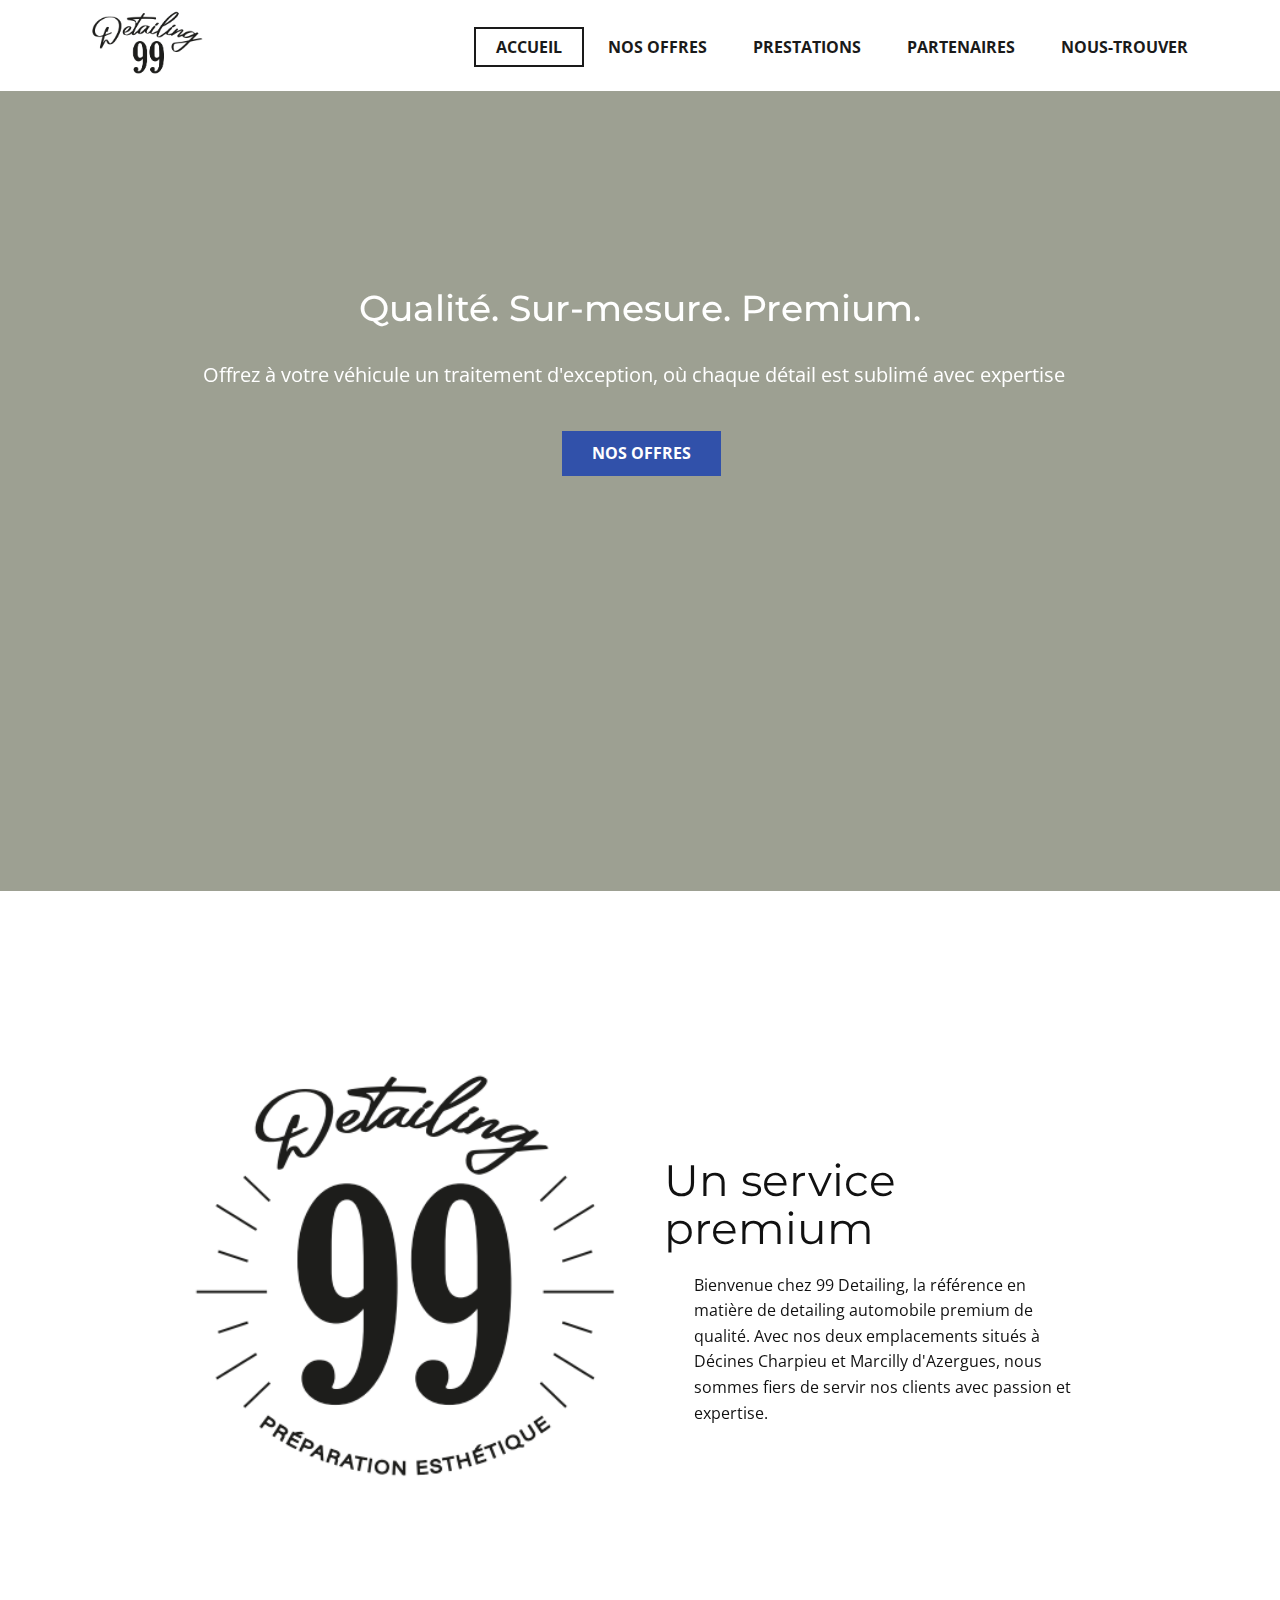
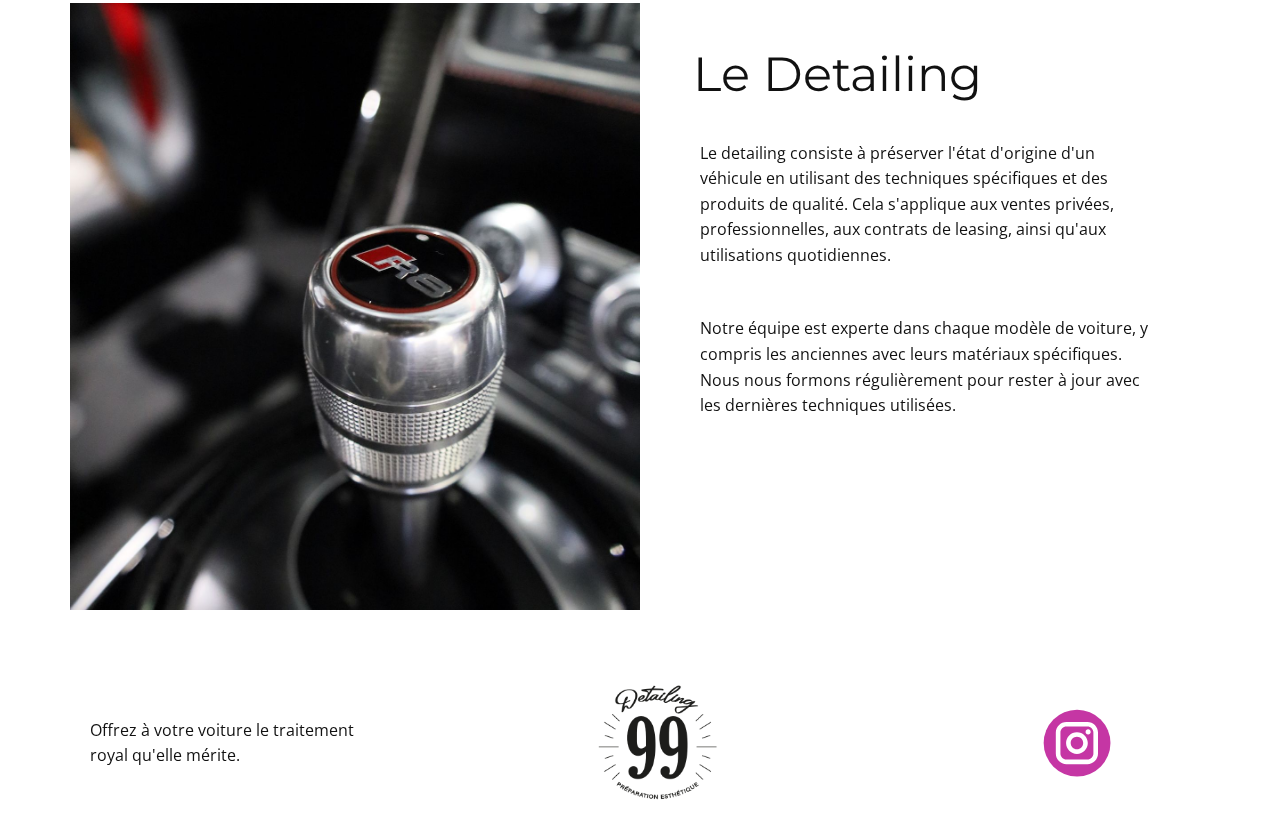
<file: index.html>
<!DOCTYPE html>
<html style="font-size: 16px;" lang="fr"><head>
    <meta name="viewport" content="width=device-width, initial-scale=1.0">
    <meta charset="utf-8">
    <meta name="keywords" content="​Book a car rental near you by giving us a call!, ​Best car &amp;amp; van rentals from top suppliers, ​Best valued deals from top car rental companies in USA, ​​Rent the perfect car, ​Car Rental Traveler Information, Car Rentals from $14">
    <meta name="description" content="">
    <title>Accueil</title>
    <link rel="stylesheet" href="nicepage.css" media="screen">
<link rel="stylesheet" href="Accueil.css" media="screen">
    <script class="u-script" type="text/javascript" src="jquery.js" defer=""></script>
    <script class="u-script" type="text/javascript" src="nicepage.js" defer=""></script>
    <meta name="generator" content="Nicepage 5.10.10, nicepage.com">
    <link id="u-theme-google-font" rel="stylesheet" href="https://fonts.googleapis.com/css?family=Montserrat:100,100i,200,200i,300,300i,400,400i,500,500i,600,600i,700,700i,800,800i,900,900i|Open+Sans:300,300i,400,400i,500,500i,600,600i,700,700i,800,800i">
    
    
    
    
    <script type="application/ld+json">{
		"@context": "http://schema.org",
		"@type": "Organization",
		"name": "99DETAILING",
		"logo": "images/ecriture.png",
		"sameAs": [
				"https://www.instagram.com/99detailing_/"
		]
}</script>
    <meta name="theme-color" content="#3151aa">
    <meta property="og:title" content="Accueil">
    <meta property="og:description" content="">
    <meta property="og:type" content="website">
  <meta data-intl-tel-input-cdn-path="intlTelInput/"></head>
  <body data-home-page="Accueil.html" data-home-page-title="Accueil" class="u-body u-xl-mode" data-lang="fr"><header class="u-clearfix u-header" id="sec-5a30"><div class="u-clearfix u-sheet u-sheet-1">
        <a href="Accueil.html" class="u-image u-logo u-image-1" data-image-width="618" data-image-height="352" title="Accueil">
          <img src="images/ecriture.png" class="u-logo-image u-logo-image-1">
        </a>
        <nav class="u-menu u-menu-one-level u-offcanvas u-menu-1" data-responsive-from="MD" data-position="">
          <div class="menu-collapse" style="font-size: 1rem; letter-spacing: 0px; font-weight: 700; text-transform: uppercase;">
            <a class="u-button-style u-custom-active-border-color u-custom-border u-custom-border-color u-custom-borders u-custom-hover-border-color u-custom-left-right-menu-spacing u-custom-padding-bottom u-custom-text-active-color u-custom-text-color u-custom-text-hover-color u-custom-top-bottom-menu-spacing u-nav-link u-text-active-palette-1-base u-text-hover-palette-2-base" href="#">
              <svg class="u-svg-link" viewBox="0 0 24 24"><use xmlns:xlink="http://www.w3.org/1999/xlink" xlink:href="#menu-hamburger"></use></svg>
              <svg class="u-svg-content" version="1.1" id="menu-hamburger" viewBox="0 0 16 16" x="0px" y="0px" xmlns:xlink="http://www.w3.org/1999/xlink" xmlns="http://www.w3.org/2000/svg"><g><rect y="1" width="16" height="2"></rect><rect y="7" width="16" height="2"></rect><rect y="13" width="16" height="2"></rect>
</g></svg>
            </a>
          </div>
          <div class="u-custom-menu u-nav-container">
            <ul class="u-nav u-spacing-2 u-unstyled u-nav-1"><li class="u-nav-item"><a class="u-border-2 u-border-active-grey-90 u-border-hover-grey-50 u-button-style u-nav-link u-text-active-grey-90 u-text-grey-90 u-text-hover-grey-90" href="Accueil.html" style="padding: 10px 20px;">Accueil</a>
</li><li class="u-nav-item"><a class="u-border-2 u-border-active-grey-90 u-border-hover-grey-50 u-button-style u-nav-link u-text-active-grey-90 u-text-grey-90 u-text-hover-grey-90" href="Nos-offres.html" style="padding: 10px 20px;">Nos offres</a>
</li><li class="u-nav-item"><a class="u-border-2 u-border-active-grey-90 u-border-hover-grey-50 u-button-style u-nav-link u-text-active-grey-90 u-text-grey-90 u-text-hover-grey-90" href="PRESTATIONS.html" style="padding: 10px 20px;">PRESTATIONS</a>
</li><li class="u-nav-item"><a class="u-border-2 u-border-active-grey-90 u-border-hover-grey-50 u-button-style u-nav-link u-text-active-grey-90 u-text-grey-90 u-text-hover-grey-90" href="PARTENAIRES.html" style="padding: 10px 20px;">PARTENAIRES</a>
</li><li class="u-nav-item"><a class="u-border-2 u-border-active-grey-90 u-border-hover-grey-50 u-button-style u-nav-link u-text-active-grey-90 u-text-grey-90 u-text-hover-grey-90" href="NOUS-TROUVER.html" style="padding: 10px 20px;">NOUS-TROUVER</a>
</li></ul>
          </div>
          <div class="u-custom-menu u-nav-container-collapse">
            <div class="u-black u-container-style u-inner-container-layout u-opacity u-opacity-95 u-sidenav">
              <div class="u-inner-container-layout u-sidenav-overflow">
                <div class="u-menu-close"></div>
                <ul class="u-align-center u-nav u-popupmenu-items u-unstyled u-nav-2"><li class="u-nav-item"><a class="u-button-style u-nav-link" href="Accueil.html">Accueil</a>
</li><li class="u-nav-item"><a class="u-button-style u-nav-link" href="Nos-offres.html">Nos offres</a>
</li><li class="u-nav-item"><a class="u-button-style u-nav-link" href="PRESTATIONS.html">PRESTATIONS</a>
</li><li class="u-nav-item"><a class="u-button-style u-nav-link" href="PARTENAIRES.html">PARTENAIRES</a>
</li><li class="u-nav-item"><a class="u-button-style u-nav-link" href="NOUS-TROUVER.html">NOUS-TROUVER</a>
</li></ul>
              </div>
            </div>
            <div class="u-black u-menu-overlay u-opacity u-opacity-70"></div>
          </div>
        </nav>
      </div></header>
    <section class="u-align-center u-clearfix u-video u-video-cover u-section-1" id="carousel_0742">
      <div style="" class="u-background-video u-expanded u-video-cover">
        <div class="embed-responsive embed-responsive-1">
          <iframe style="position: absolute;top: 0;left: 0;width: 100%;height: 100%;" class="embed-responsive-item" src="https://www.youtube.com/embed/8tLJFDoEZ1M?playlist=8tLJFDoEZ1M&amp;loop=1&amp;mute=1&amp;showinfo=0&amp;controls=0&amp;start=0&amp;autoplay=1" data-autoplay="1" frameborder="0" allowfullscreen=""></iframe>
        </div>
      </div>
      <div class="u-expanded u-opacity u-opacity-60 u-palette-2-dark-2 u-shape u-shape-rectangle"></div>
      <h1 class="u-text u-text-default u-text-white u-title u-text-1">Qualité. Sur-mesure. Premium.</h1>
      <p class="u-large-text u-text u-text-default u-text-variant u-text-white u-text-2"> Offrez à votre véhicule un traiteme​nt d'exception, où chaque détail est sublimé avec expertise</p>
      <a href="Nos-offres.html" class="u-border-none u-btn u-button-style u-hover-palette-1-dark-2 u-palette-1-base u-btn-1">Nos offres</a>
    </section>
    <section class="u-clearfix u-section-2" id="sec-35bd">
      <div class="u-clearfix u-sheet u-sheet-1">
        <div class="u-clearfix u-expanded-width-md u-expanded-width-sm u-expanded-width-xs u-gutter-0 u-layout-wrap u-layout-wrap-1">
          <div class="u-layout">
            <div class="u-layout-row">
              <div class="u-container-style u-image u-layout-cell u-left-cell u-size-30 u-image-1" src="" data-image-width="370" data-image-height="354">
                <div class="u-container-layout u-container-layout-1"></div>
              </div>
              <div class="u-align-left-xs u-container-style u-layout-cell u-right-cell u-size-30 u-layout-cell-2">
                <div class="u-container-layout u-container-layout-2">
                  <div class="u-container-style u-expanded-width-xs u-group u-white u-group-1">
                    <div class="u-container-layout u-valign-top u-container-layout-3">
                      <h2 class="u-text u-text-1">Un service premium</h2>
                      <p class="u-text u-text-2"> Bienvenue chez 99 Detailing, la référence en matière de detailing automobile premium de qualité. Avec nos deux emplacements situés à Décines Charpieu et Marcilly d'Azergues, nous sommes fiers de servir nos clients avec passion et expertise.<span style="font-weight: 400;"></span>
                      </p>
                    </div>
                  </div>
                </div>
              </div>
            </div>
          </div>
        </div>
      </div>
    </section>
    <section class="u-clearfix u-color-scheme-u10 u-color-style-multicolor-1 u-section-3" id="sec-4476">
      <div class="u-clearfix u-sheet u-sheet-1">
        <div class="u-clearfix u-expanded-width u-gutter-0 u-layout-wrap u-layout-wrap-1">
          <div class="u-gutter-0 u-layout">
            <div class="u-layout-row">
              <div class="u-size-30 u-size-60-md">
                <div class="u-layout-col">
                  <div class="u-container-style u-image u-layout-cell u-left-cell u-size-60 u-image-1" src="" data-image-width="1537" data-image-height="2305">
                    <div class="u-container-layout u-container-layout-1"></div>
                  </div>
                </div>
              </div>
              <div class="u-size-30 u-size-60-md">
                <div class="u-layout-col">
                  <div class="u-align-left u-container-style u-layout-cell u-right-cell u-size-20 u-layout-cell-2">
                    <div class="u-container-layout u-container-layout-2">
                      <h2 class="u-text u-text-default u-text-1">Le Detailing</h2>
                      <p class="u-text u-text-2"> Le detailing consiste à préserver l'état d'origine d'un véhicule en utilisant des techniques spécifiques et des produits de qualité. Cela s'applique aux ventes privées, professionnelles, aux contrats de leasing, ainsi qu'aux utilisations quotidiennes.&nbsp;</p>
                    </div>
                  </div>
                  <div class="u-align-left u-container-style u-layout-cell u-right-cell u-size-40 u-layout-cell-3">
                    <div class="u-container-layout u-container-layout-3">
                      <p class="u-text u-text-3"> Notre équipe est experte dans chaque modèle de voiture, y compris les anciennes avec leurs matériaux spécifiques. Nous nous formons régulièrement pour rester à jour avec les dernières techniques utilisées.</p>
                    </div>
                  </div>
                </div>
              </div>
            </div>
          </div>
        </div>
      </div>
    </section>
    
    
    <footer class="u-border-3 u-border-white u-clearfix u-footer u-white" id="sec-6363"><div class="u-clearfix u-sheet u-sheet-1">
        <div class="u-clearfix u-gutter-30 u-layout-wrap u-layout-wrap-1">
          <div class="u-gutter-0 u-layout">
            <div class="u-layout-row">
              <div class="u-align-center-sm u-align-center-xs u-align-left-md u-align-left-xl u-container-style u-layout-cell u-left-cell u-size-20 u-size-30-md u-layout-cell-1">
                <div class="u-container-layout u-valign-middle u-container-layout-1"><!--position-->
                  <div data-position="" class="u-position u-position-1"><!--block-->
                    <div class="u-block">
                      <div class="u-block-container u-clearfix"><!--block_header-->
                        <h5 class="u-block-header u-text"><!--block_header_content--><!--/block_header_content--></h5><!--/block_header--><!--block_content-->
                        <div class="u-block-content u-text"><!--block_content_content--> Offrez à votre voiture le traitement royal qu'elle mérite.<!--/block_content_content--></div><!--/block_content-->
                      </div>
                    </div><!--/block-->
                  </div><!--/position-->
                </div>
              </div>
              <div class="u-align-center-sm u-align-right-md u-container-style u-layout-cell u-size-20 u-size-30-md u-layout-cell-2">
                <div class="u-container-layout u-valign-middle u-container-layout-2">
                  <a href="Accueil.html" class="u-image u-logo u-image-1" data-image-width="370" data-image-height="354">
                    <img src="images/LogoVF.png" class="u-logo-image u-logo-image-1">
                  </a>
                </div>
              </div>
              <div class="u-align-center-sm u-align-center-xs u-align-left-md u-align-right-lg u-align-right-xl u-container-style u-layout-cell u-right-cell u-size-20 u-size-30-md u-white u-layout-cell-3">
                <div class="u-border-3 u-border-white u-container-layout u-valign-middle u-container-layout-3">
                  <div class="u-social-icons u-spacing-10 u-social-icons-1">
                    <a class="u-social-url" title="instagram" target="_blank" href="https://www.instagram.com/99detailing_/"><span class="u-icon u-social-icon u-social-instagram u-icon-1"><svg class="u-svg-link" preserveAspectRatio="xMidYMin slice" viewBox="0 0 112 112" style=""><use xmlns:xlink="http://www.w3.org/1999/xlink" xlink:href="#svg-7ba7"></use></svg><svg class="u-svg-content" viewBox="0 0 112 112" x="0" y="0" id="svg-7ba7"><circle fill="currentColor" cx="56.1" cy="56.1" r="55"></circle><path fill="#FFFFFF" d="M55.9,38.2c-9.9,0-17.9,8-17.9,17.9C38,66,46,74,55.9,74c9.9,0,17.9-8,17.9-17.9C73.8,46.2,65.8,38.2,55.9,38.2
      z M55.9,66.4c-5.7,0-10.3-4.6-10.3-10.3c-0.1-5.7,4.6-10.3,10.3-10.3c5.7,0,10.3,4.6,10.3,10.3C66.2,61.8,61.6,66.4,55.9,66.4z"></path><path fill="#FFFFFF" d="M74.3,33.5c-2.3,0-4.2,1.9-4.2,4.2s1.9,4.2,4.2,4.2s4.2-1.9,4.2-4.2S76.6,33.5,74.3,33.5z"></path><path fill="#FFFFFF" d="M73.1,21.3H38.6c-9.7,0-17.5,7.9-17.5,17.5v34.5c0,9.7,7.9,17.6,17.5,17.6h34.5c9.7,0,17.5-7.9,17.5-17.5V38.8
      C90.6,29.1,82.7,21.3,73.1,21.3z M83,73.3c0,5.5-4.5,9.9-9.9,9.9H38.6c-5.5,0-9.9-4.5-9.9-9.9V38.8c0-5.5,4.5-9.9,9.9-9.9h34.5
      c5.5,0,9.9,4.5,9.9,9.9V73.3z"></path></svg></span>
                    </a>
                  </div>
                </div>
              </div>
            </div>
          </div>
        </div>
      </div></footer>
</body></html>
</file>
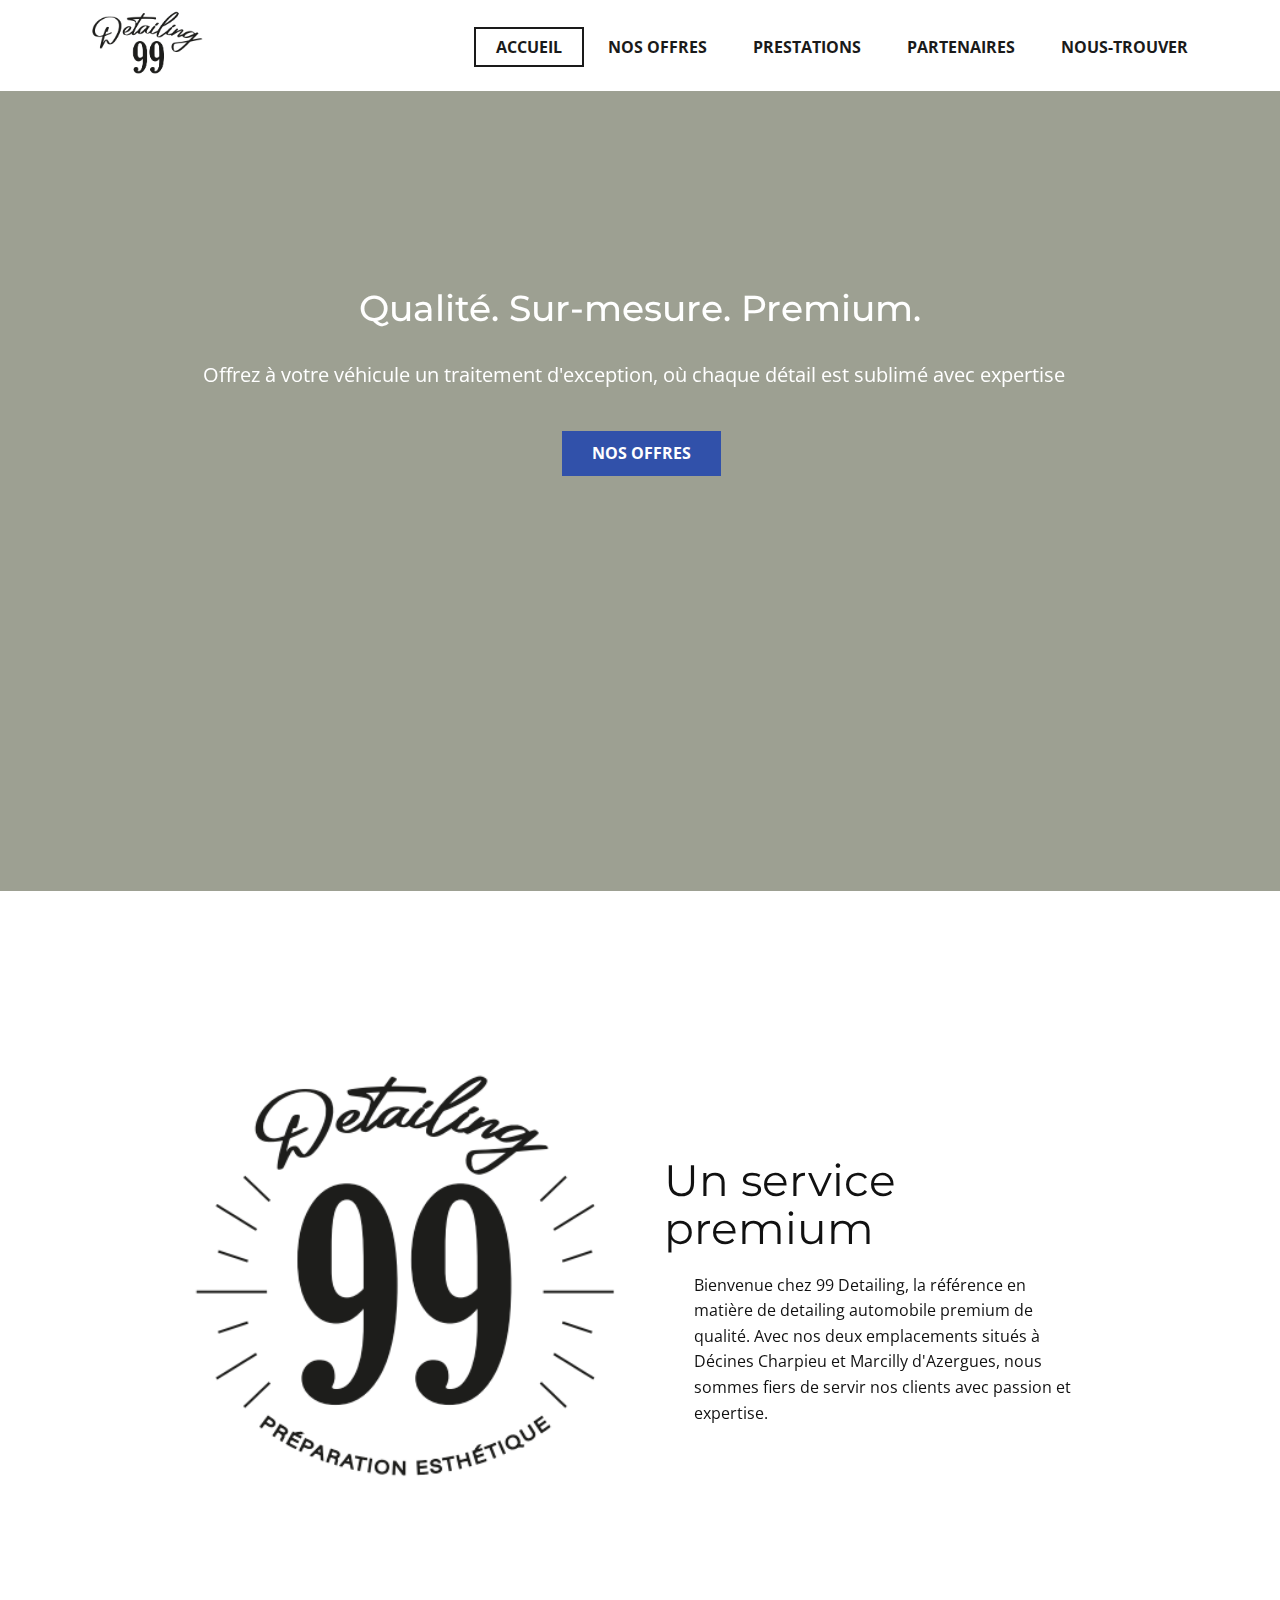
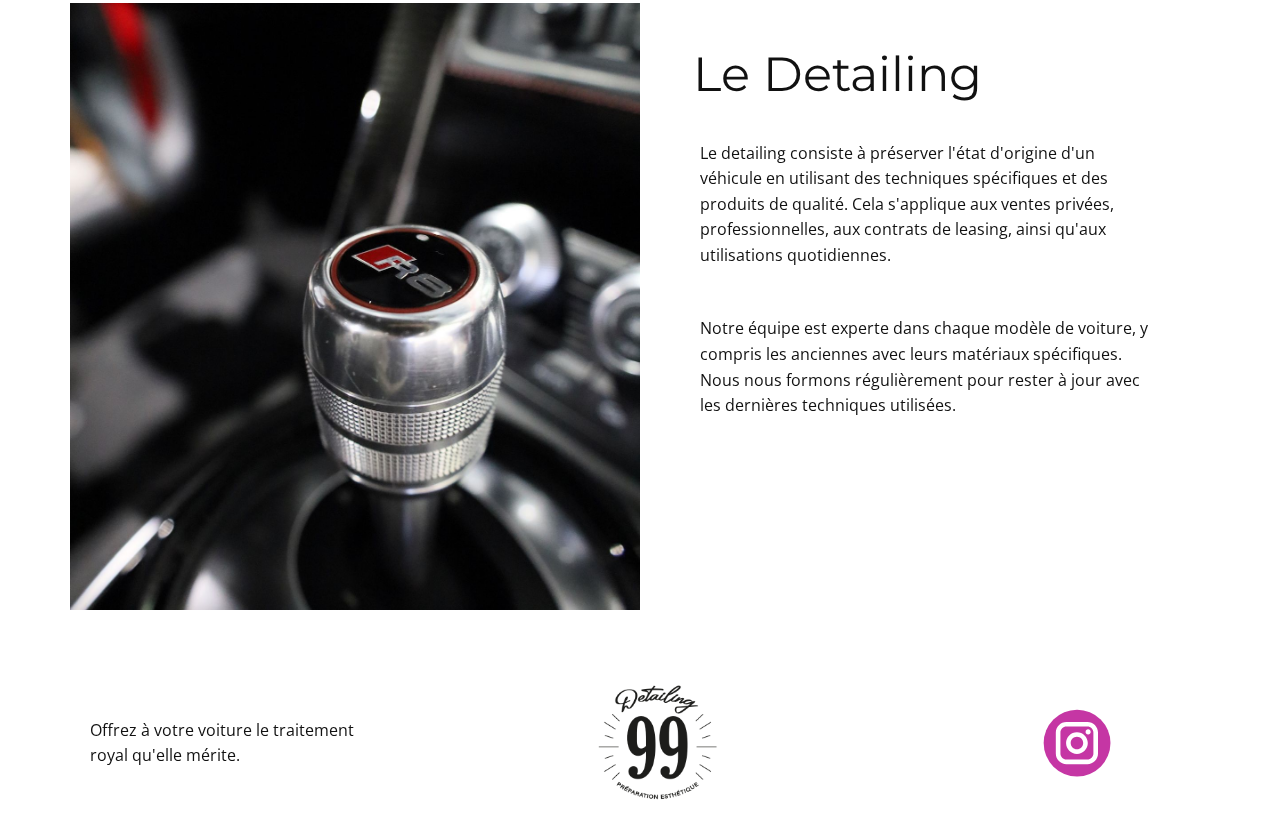
<file: Accueil.html>
<!DOCTYPE html>
<html style="font-size: 16px;" lang="fr"><head>
    <meta name="viewport" content="width=device-width, initial-scale=1.0">
    <meta charset="utf-8">
    <meta name="keywords" content="​Book a car rental near you by giving us a call!, ​Best car &amp;amp; van rentals from top suppliers, ​Best valued deals from top car rental companies in USA, ​​Rent the perfect car, ​Car Rental Traveler Information, Car Rentals from $14">
    <meta name="description" content="">
    <title>Accueil</title>
    <link rel="stylesheet" href="nicepage.css" media="screen">
<link rel="stylesheet" href="Accueil.css" media="screen">
    <script class="u-script" type="text/javascript" src="jquery.js" defer=""></script>
    <script class="u-script" type="text/javascript" src="nicepage.js" defer=""></script>
    <meta name="generator" content="Nicepage 5.10.10, nicepage.com">
    <link id="u-theme-google-font" rel="stylesheet" href="https://fonts.googleapis.com/css?family=Montserrat:100,100i,200,200i,300,300i,400,400i,500,500i,600,600i,700,700i,800,800i,900,900i|Open+Sans:300,300i,400,400i,500,500i,600,600i,700,700i,800,800i">
    
    
    
    
    <script type="application/ld+json">{
		"@context": "http://schema.org",
		"@type": "Organization",
		"name": "99DETAILING",
		"logo": "images/ecriture.png",
		"sameAs": [
				"https://www.instagram.com/99detailing_/"
		]
}</script>
    <meta name="theme-color" content="#3151aa">
    <meta property="og:title" content="Accueil">
    <meta property="og:description" content="">
    <meta property="og:type" content="website">
  <meta data-intl-tel-input-cdn-path="intlTelInput/"></head>
  <body class="u-body u-xl-mode" data-lang="fr"><header class="u-clearfix u-header" id="sec-5a30"><div class="u-clearfix u-sheet u-sheet-1">
        <a href="Accueil.html" class="u-image u-logo u-image-1" data-image-width="618" data-image-height="352" title="Accueil">
          <img src="images/ecriture.png" class="u-logo-image u-logo-image-1">
        </a>
        <nav class="u-menu u-menu-one-level u-offcanvas u-menu-1" data-responsive-from="MD" data-position="">
          <div class="menu-collapse" style="font-size: 1rem; letter-spacing: 0px; font-weight: 700; text-transform: uppercase;">
            <a class="u-button-style u-custom-active-border-color u-custom-border u-custom-border-color u-custom-borders u-custom-hover-border-color u-custom-left-right-menu-spacing u-custom-padding-bottom u-custom-text-active-color u-custom-text-color u-custom-text-hover-color u-custom-top-bottom-menu-spacing u-nav-link u-text-active-palette-1-base u-text-hover-palette-2-base" href="#">
              <svg class="u-svg-link" viewBox="0 0 24 24"><use xmlns:xlink="http://www.w3.org/1999/xlink" xlink:href="#menu-hamburger"></use></svg>
              <svg class="u-svg-content" version="1.1" id="menu-hamburger" viewBox="0 0 16 16" x="0px" y="0px" xmlns:xlink="http://www.w3.org/1999/xlink" xmlns="http://www.w3.org/2000/svg"><g><rect y="1" width="16" height="2"></rect><rect y="7" width="16" height="2"></rect><rect y="13" width="16" height="2"></rect>
</g></svg>
            </a>
          </div>
          <div class="u-custom-menu u-nav-container">
            <ul class="u-nav u-spacing-2 u-unstyled u-nav-1"><li class="u-nav-item"><a class="u-border-2 u-border-active-grey-90 u-border-hover-grey-50 u-button-style u-nav-link u-text-active-grey-90 u-text-grey-90 u-text-hover-grey-90" href="Accueil.html" style="padding: 10px 20px;">Accueil</a>
</li><li class="u-nav-item"><a class="u-border-2 u-border-active-grey-90 u-border-hover-grey-50 u-button-style u-nav-link u-text-active-grey-90 u-text-grey-90 u-text-hover-grey-90" href="Nos-offres.html" style="padding: 10px 20px;">Nos offres</a>
</li><li class="u-nav-item"><a class="u-border-2 u-border-active-grey-90 u-border-hover-grey-50 u-button-style u-nav-link u-text-active-grey-90 u-text-grey-90 u-text-hover-grey-90" href="PRESTATIONS.html" style="padding: 10px 20px;">PRESTATIONS</a>
</li><li class="u-nav-item"><a class="u-border-2 u-border-active-grey-90 u-border-hover-grey-50 u-button-style u-nav-link u-text-active-grey-90 u-text-grey-90 u-text-hover-grey-90" href="PARTENAIRES.html" style="padding: 10px 20px;">PARTENAIRES</a>
</li><li class="u-nav-item"><a class="u-border-2 u-border-active-grey-90 u-border-hover-grey-50 u-button-style u-nav-link u-text-active-grey-90 u-text-grey-90 u-text-hover-grey-90" href="NOUS-TROUVER.html" style="padding: 10px 20px;">NOUS-TROUVER</a>
</li></ul>
          </div>
          <div class="u-custom-menu u-nav-container-collapse">
            <div class="u-black u-container-style u-inner-container-layout u-opacity u-opacity-95 u-sidenav">
              <div class="u-inner-container-layout u-sidenav-overflow">
                <div class="u-menu-close"></div>
                <ul class="u-align-center u-nav u-popupmenu-items u-unstyled u-nav-2"><li class="u-nav-item"><a class="u-button-style u-nav-link" href="Accueil.html">Accueil</a>
</li><li class="u-nav-item"><a class="u-button-style u-nav-link" href="Nos-offres.html">Nos offres</a>
</li><li class="u-nav-item"><a class="u-button-style u-nav-link" href="PRESTATIONS.html">PRESTATIONS</a>
</li><li class="u-nav-item"><a class="u-button-style u-nav-link" href="PARTENAIRES.html">PARTENAIRES</a>
</li><li class="u-nav-item"><a class="u-button-style u-nav-link" href="NOUS-TROUVER.html">NOUS-TROUVER</a>
</li></ul>
              </div>
            </div>
            <div class="u-black u-menu-overlay u-opacity u-opacity-70"></div>
          </div>
        </nav>
      </div></header>
    <section class="u-align-center u-clearfix u-video u-video-cover u-section-1" id="carousel_0742">
      <div style="" class="u-background-video u-expanded u-video-cover">
        <div class="embed-responsive embed-responsive-1">
          <iframe style="position: absolute;top: 0;left: 0;width: 100%;height: 100%;" class="embed-responsive-item" src="https://www.youtube.com/embed/8tLJFDoEZ1M?playlist=8tLJFDoEZ1M&amp;loop=1&amp;mute=1&amp;showinfo=0&amp;controls=0&amp;start=0&amp;autoplay=1" data-autoplay="1" frameborder="0" allowfullscreen=""></iframe>
        </div>
      </div>
      <div class="u-expanded u-opacity u-opacity-60 u-palette-2-dark-2 u-shape u-shape-rectangle"></div>
      <h1 class="u-text u-text-default u-text-white u-title u-text-1">Qualité. Sur-mesure. Premium.</h1>
      <p class="u-large-text u-text u-text-default u-text-variant u-text-white u-text-2"> Offrez à votre véhicule un traiteme​nt d'exception, où chaque détail est sublimé avec expertise</p>
      <a href="Nos-offres.html" class="u-border-none u-btn u-button-style u-hover-palette-1-dark-2 u-palette-1-base u-btn-1">Nos offres</a>
    </section>
    <section class="u-clearfix u-section-2" id="sec-35bd">
      <div class="u-clearfix u-sheet u-sheet-1">
        <div class="u-clearfix u-expanded-width-md u-expanded-width-sm u-expanded-width-xs u-gutter-0 u-layout-wrap u-layout-wrap-1">
          <div class="u-layout">
            <div class="u-layout-row">
              <div class="u-container-style u-image u-layout-cell u-left-cell u-size-30 u-image-1" src="" data-image-width="370" data-image-height="354">
                <div class="u-container-layout u-container-layout-1"></div>
              </div>
              <div class="u-align-left-xs u-container-style u-layout-cell u-right-cell u-size-30 u-layout-cell-2">
                <div class="u-container-layout u-container-layout-2">
                  <div class="u-container-style u-expanded-width-xs u-group u-white u-group-1">
                    <div class="u-container-layout u-valign-top u-container-layout-3">
                      <h2 class="u-text u-text-1">Un service premium</h2>
                      <p class="u-text u-text-2"> Bienvenue chez 99 Detailing, la référence en matière de detailing automobile premium de qualité. Avec nos deux emplacements situés à Décines Charpieu et Marcilly d'Azergues, nous sommes fiers de servir nos clients avec passion et expertise.<span style="font-weight: 400;"></span>
                      </p>
                    </div>
                  </div>
                </div>
              </div>
            </div>
          </div>
        </div>
      </div>
    </section>
    <section class="u-clearfix u-color-scheme-u10 u-color-style-multicolor-1 u-section-3" id="sec-4476">
      <div class="u-clearfix u-sheet u-sheet-1">
        <div class="u-clearfix u-expanded-width u-gutter-0 u-layout-wrap u-layout-wrap-1">
          <div class="u-gutter-0 u-layout">
            <div class="u-layout-row">
              <div class="u-size-30 u-size-60-md">
                <div class="u-layout-col">
                  <div class="u-container-style u-image u-layout-cell u-left-cell u-size-60 u-image-1" src="" data-image-width="1537" data-image-height="2305">
                    <div class="u-container-layout u-container-layout-1"></div>
                  </div>
                </div>
              </div>
              <div class="u-size-30 u-size-60-md">
                <div class="u-layout-col">
                  <div class="u-align-left u-container-style u-layout-cell u-right-cell u-size-20 u-layout-cell-2">
                    <div class="u-container-layout u-container-layout-2">
                      <h2 class="u-text u-text-default u-text-1">Le Detailing</h2>
                      <p class="u-text u-text-2"> Le detailing consiste à préserver l'état d'origine d'un véhicule en utilisant des techniques spécifiques et des produits de qualité. Cela s'applique aux ventes privées, professionnelles, aux contrats de leasing, ainsi qu'aux utilisations quotidiennes.&nbsp;</p>
                    </div>
                  </div>
                  <div class="u-align-left u-container-style u-layout-cell u-right-cell u-size-40 u-layout-cell-3">
                    <div class="u-container-layout u-container-layout-3">
                      <p class="u-text u-text-3"> Notre équipe est experte dans chaque modèle de voiture, y compris les anciennes avec leurs matériaux spécifiques. Nous nous formons régulièrement pour rester à jour avec les dernières techniques utilisées.</p>
                    </div>
                  </div>
                </div>
              </div>
            </div>
          </div>
        </div>
      </div>
    </section>
    
    
    <footer class="u-border-3 u-border-white u-clearfix u-footer u-white" id="sec-6363"><div class="u-clearfix u-sheet u-sheet-1">
        <div class="u-clearfix u-gutter-30 u-layout-wrap u-layout-wrap-1">
          <div class="u-gutter-0 u-layout">
            <div class="u-layout-row">
              <div class="u-align-center-sm u-align-center-xs u-align-left-md u-align-left-xl u-container-style u-layout-cell u-left-cell u-size-20 u-size-30-md u-layout-cell-1">
                <div class="u-container-layout u-valign-middle u-container-layout-1"><!--position-->
                  <div data-position="" class="u-position u-position-1"><!--block-->
                    <div class="u-block">
                      <div class="u-block-container u-clearfix"><!--block_header-->
                        <h5 class="u-block-header u-text"><!--block_header_content--><!--/block_header_content--></h5><!--/block_header--><!--block_content-->
                        <div class="u-block-content u-text"><!--block_content_content--> Offrez à votre voiture le traitement royal qu'elle mérite.<!--/block_content_content--></div><!--/block_content-->
                      </div>
                    </div><!--/block-->
                  </div><!--/position-->
                </div>
              </div>
              <div class="u-align-center-sm u-align-right-md u-container-style u-layout-cell u-size-20 u-size-30-md u-layout-cell-2">
                <div class="u-container-layout u-valign-middle u-container-layout-2">
                  <a href="Accueil.html" class="u-image u-logo u-image-1" data-image-width="370" data-image-height="354">
                    <img src="images/LogoVF.png" class="u-logo-image u-logo-image-1">
                  </a>
                </div>
              </div>
              <div class="u-align-center-sm u-align-center-xs u-align-left-md u-align-right-lg u-align-right-xl u-container-style u-layout-cell u-right-cell u-size-20 u-size-30-md u-white u-layout-cell-3">
                <div class="u-border-3 u-border-white u-container-layout u-valign-middle u-container-layout-3">
                  <div class="u-social-icons u-spacing-10 u-social-icons-1">
                    <a class="u-social-url" title="instagram" target="_blank" href="https://www.instagram.com/99detailing_/"><span class="u-icon u-social-icon u-social-instagram u-icon-1"><svg class="u-svg-link" preserveAspectRatio="xMidYMin slice" viewBox="0 0 112 112" style=""><use xmlns:xlink="http://www.w3.org/1999/xlink" xlink:href="#svg-7ba7"></use></svg><svg class="u-svg-content" viewBox="0 0 112 112" x="0" y="0" id="svg-7ba7"><circle fill="currentColor" cx="56.1" cy="56.1" r="55"></circle><path fill="#FFFFFF" d="M55.9,38.2c-9.9,0-17.9,8-17.9,17.9C38,66,46,74,55.9,74c9.9,0,17.9-8,17.9-17.9C73.8,46.2,65.8,38.2,55.9,38.2
      z M55.9,66.4c-5.7,0-10.3-4.6-10.3-10.3c-0.1-5.7,4.6-10.3,10.3-10.3c5.7,0,10.3,4.6,10.3,10.3C66.2,61.8,61.6,66.4,55.9,66.4z"></path><path fill="#FFFFFF" d="M74.3,33.5c-2.3,0-4.2,1.9-4.2,4.2s1.9,4.2,4.2,4.2s4.2-1.9,4.2-4.2S76.6,33.5,74.3,33.5z"></path><path fill="#FFFFFF" d="M73.1,21.3H38.6c-9.7,0-17.5,7.9-17.5,17.5v34.5c0,9.7,7.9,17.6,17.5,17.6h34.5c9.7,0,17.5-7.9,17.5-17.5V38.8
      C90.6,29.1,82.7,21.3,73.1,21.3z M83,73.3c0,5.5-4.5,9.9-9.9,9.9H38.6c-5.5,0-9.9-4.5-9.9-9.9V38.8c0-5.5,4.5-9.9,9.9-9.9h34.5
      c5.5,0,9.9,4.5,9.9,9.9V73.3z"></path></svg></span>
                    </a>
                  </div>
                </div>
              </div>
            </div>
          </div>
        </div>
      </div></footer>
</body></html>
</file>
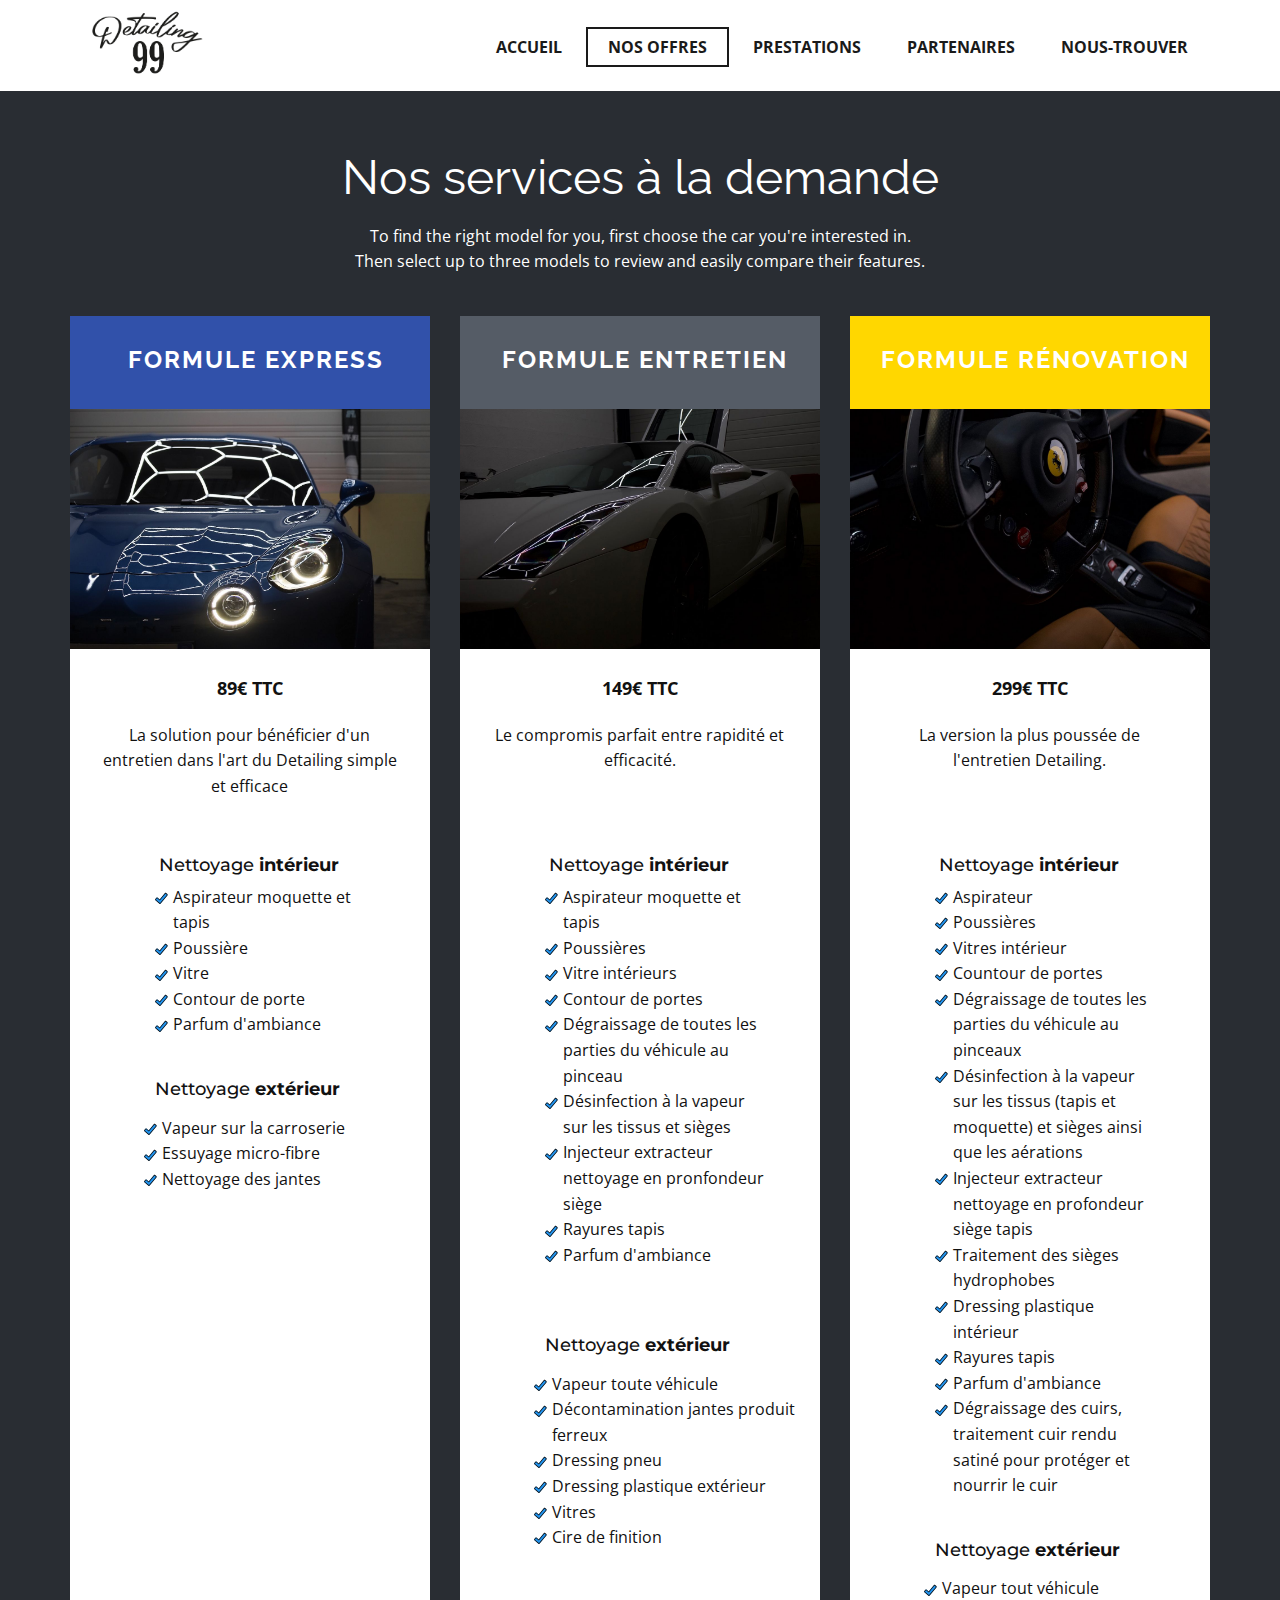
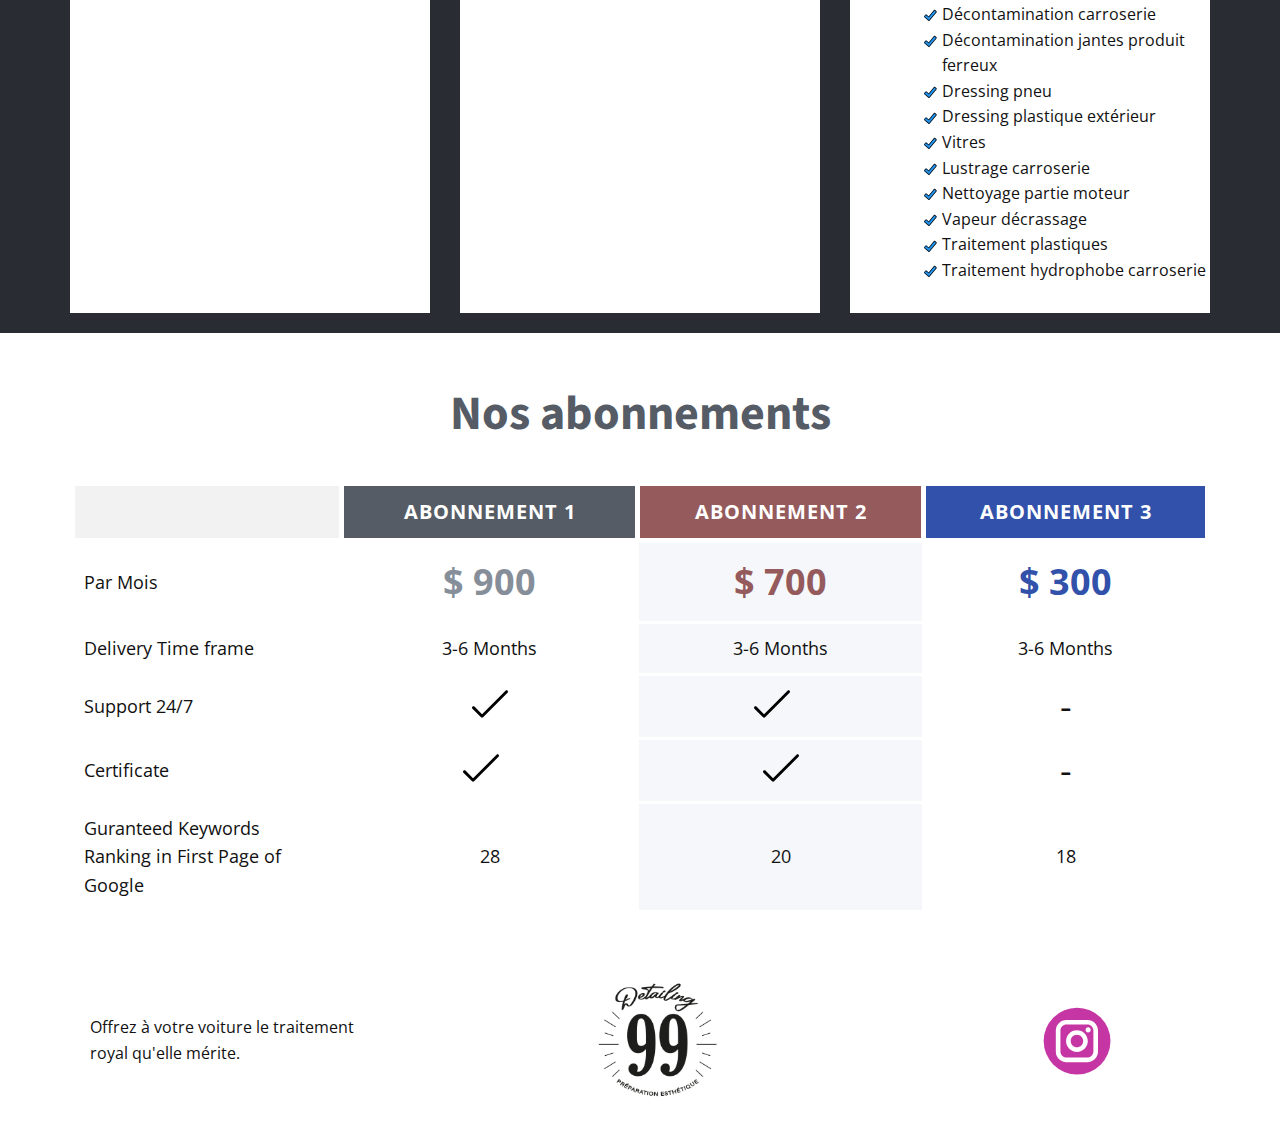
<file: Nos-offres.html>
<!DOCTYPE html>
<html style="font-size: 16px;" lang="fr"><head>
    <meta name="viewport" content="width=device-width, initial-scale=1.0">
    <meta charset="utf-8">
    <meta name="keywords" content="Nos offres">
    <meta name="description" content="">
    <title>Nos offres</title>
    <link rel="stylesheet" href="nicepage.css" media="screen">
<link rel="stylesheet" href="Nos-offres.css" media="screen">
    <script class="u-script" type="text/javascript" src="jquery.js" defer=""></script>
    <script class="u-script" type="text/javascript" src="nicepage.js" defer=""></script>
    <meta name="generator" content="Nicepage 5.10.10, nicepage.com">
    <link id="u-theme-google-font" rel="stylesheet" href="https://fonts.googleapis.com/css?family=Montserrat:100,100i,200,200i,300,300i,400,400i,500,500i,600,600i,700,700i,800,800i,900,900i|Open+Sans:300,300i,400,400i,500,500i,600,600i,700,700i,800,800i">
    <link id="u-page-google-font" rel="stylesheet" href="https://fonts.googleapis.com/css?family=Raleway:100,100i,200,200i,300,300i,400,400i,500,500i,600,600i,700,700i,800,800i,900,900i|Source+Sans+Pro:200,200i,300,300i,400,400i,600,600i,700,700i,900,900i">
    
    
    
    <script type="application/ld+json">{
		"@context": "http://schema.org",
		"@type": "Organization",
		"name": "99DETAILING",
		"logo": "images/ecriture.png",
		"sameAs": [
				"https://www.instagram.com/99detailing_/"
		]
}</script>
    <meta name="theme-color" content="#3151aa">
    <meta property="og:title" content="Nos offres">
    <meta property="og:description" content="">
    <meta property="og:type" content="website">
  <meta data-intl-tel-input-cdn-path="intlTelInput/"></head>
  <body class="u-body u-xl-mode" data-lang="fr"><header class="u-clearfix u-header" id="sec-5a30"><div class="u-clearfix u-sheet u-sheet-1">
        <a href="Accueil.html" class="u-image u-logo u-image-1" data-image-width="618" data-image-height="352" title="Accueil">
          <img src="images/ecriture.png" class="u-logo-image u-logo-image-1">
        </a>
        <nav class="u-menu u-menu-one-level u-offcanvas u-menu-1" data-responsive-from="MD" data-position="">
          <div class="menu-collapse" style="font-size: 1rem; letter-spacing: 0px; font-weight: 700; text-transform: uppercase;">
            <a class="u-button-style u-custom-active-border-color u-custom-border u-custom-border-color u-custom-borders u-custom-hover-border-color u-custom-left-right-menu-spacing u-custom-padding-bottom u-custom-text-active-color u-custom-text-color u-custom-text-hover-color u-custom-top-bottom-menu-spacing u-nav-link u-text-active-palette-1-base u-text-hover-palette-2-base" href="#">
              <svg class="u-svg-link" viewBox="0 0 24 24"><use xmlns:xlink="http://www.w3.org/1999/xlink" xlink:href="#menu-hamburger"></use></svg>
              <svg class="u-svg-content" version="1.1" id="menu-hamburger" viewBox="0 0 16 16" x="0px" y="0px" xmlns:xlink="http://www.w3.org/1999/xlink" xmlns="http://www.w3.org/2000/svg"><g><rect y="1" width="16" height="2"></rect><rect y="7" width="16" height="2"></rect><rect y="13" width="16" height="2"></rect>
</g></svg>
            </a>
          </div>
          <div class="u-custom-menu u-nav-container">
            <ul class="u-nav u-spacing-2 u-unstyled u-nav-1"><li class="u-nav-item"><a class="u-border-2 u-border-active-grey-90 u-border-hover-grey-50 u-button-style u-nav-link u-text-active-grey-90 u-text-grey-90 u-text-hover-grey-90" href="Accueil.html" style="padding: 10px 20px;">Accueil</a>
</li><li class="u-nav-item"><a class="u-border-2 u-border-active-grey-90 u-border-hover-grey-50 u-button-style u-nav-link u-text-active-grey-90 u-text-grey-90 u-text-hover-grey-90" href="Nos-offres.html" style="padding: 10px 20px;">Nos offres</a>
</li><li class="u-nav-item"><a class="u-border-2 u-border-active-grey-90 u-border-hover-grey-50 u-button-style u-nav-link u-text-active-grey-90 u-text-grey-90 u-text-hover-grey-90" href="PRESTATIONS.html" style="padding: 10px 20px;">PRESTATIONS</a>
</li><li class="u-nav-item"><a class="u-border-2 u-border-active-grey-90 u-border-hover-grey-50 u-button-style u-nav-link u-text-active-grey-90 u-text-grey-90 u-text-hover-grey-90" href="PARTENAIRES.html" style="padding: 10px 20px;">PARTENAIRES</a>
</li><li class="u-nav-item"><a class="u-border-2 u-border-active-grey-90 u-border-hover-grey-50 u-button-style u-nav-link u-text-active-grey-90 u-text-grey-90 u-text-hover-grey-90" href="NOUS-TROUVER.html" style="padding: 10px 20px;">NOUS-TROUVER</a>
</li></ul>
          </div>
          <div class="u-custom-menu u-nav-container-collapse">
            <div class="u-black u-container-style u-inner-container-layout u-opacity u-opacity-95 u-sidenav">
              <div class="u-inner-container-layout u-sidenav-overflow">
                <div class="u-menu-close"></div>
                <ul class="u-align-center u-nav u-popupmenu-items u-unstyled u-nav-2"><li class="u-nav-item"><a class="u-button-style u-nav-link" href="Accueil.html">Accueil</a>
</li><li class="u-nav-item"><a class="u-button-style u-nav-link" href="Nos-offres.html">Nos offres</a>
</li><li class="u-nav-item"><a class="u-button-style u-nav-link" href="PRESTATIONS.html">PRESTATIONS</a>
</li><li class="u-nav-item"><a class="u-button-style u-nav-link" href="PARTENAIRES.html">PARTENAIRES</a>
</li><li class="u-nav-item"><a class="u-button-style u-nav-link" href="NOUS-TROUVER.html">NOUS-TROUVER</a>
</li></ul>
              </div>
            </div>
            <div class="u-black u-menu-overlay u-opacity u-opacity-70"></div>
          </div>
        </nav>
      </div></header>
    <section class="u-align-center u-clearfix u-palette-5-dark-3 u-section-1" id="carousel_3fed">
      <div class="u-clearfix u-sheet u-sheet-1">
        <h1 class="u-align-center u-custom-font u-font-raleway u-text u-text-default u-text-1">Nos services à la demande</h1>
        <p class="u-align-center u-text u-text-default u-text-2">To find the right model for you, first choose the car you're interested in. <br>Then select up to three models to review and easily compare their features.
        </p>
        <div class="u-expanded-width u-list u-list-1">
          <div class="u-repeater u-repeater-1">
            <div class="u-container-style u-custom-item u-list-item u-repeater-item u-white u-list-item-1">
              <div class="u-container-layout u-similar-container u-container-layout-1">
                <div class="u-align-center u-container-style u-custom-item u-group u-palette-1-dark-1 u-group-1">
                  <div class="u-container-layout u-container-layout-2">
                    <h3 class="u-custom-font u-font-raleway u-text u-text-white u-text-3">FORMULE EXPRESS</h3>
                  </div>
                </div>
                <img alt="" class="u-expanded-width u-image u-image-default u-image-1" src="images/IMG_1838.JPG" data-image-width="1537" data-image-height="2305">
                <div class="u-container-style u-expanded-width u-group u-group-2">
                  <div class="u-container-layout u-container-layout-3">
                    <p class="u-align-center u-text u-text-default u-text-4">89€ TTC</p>
                    <p class="u-align-center u-text u-text-default u-text-5">La solution pour bénéficier d'un entretien dans l'art du Detailing simple et efficace<br>
                    </p>
                  </div>
                </div>
                <h5 class="u-custom-item u-text u-text-default u-text-6">Nettoyage <span style="font-weight: 700;">intérieur</span>
                </h5>
                <ul class="u-custom-item u-custom-list u-text u-text-7">
                  <li>
                    <div class="u-list-icon">
                      <svg xmlns="http://www.w3.org/2000/svg" xmlns:xlink="http://www.w3.org/1999/xlink" version="1.1" xml:space="preserve" class="u-svg-content" viewBox="0 0 24 24" id="svg-859e"><path d="m23.526 5.101c-.04-.399-.231-.759-.541-1.014l-2.318-1.904c-.639-.524-1.585-.432-2.111.207l-9.745 11.86-3.916-3.355c-.628-.536-1.576-.465-2.115.163l-1.952 2.278c-.261.304-.388.691-.357 1.091s.215.764.52 1.024l7.403 6.346c.275.235.616.361.974.361.044 0 .089-.002.134-.006.405-.036.77-.229 1.028-.542l12.662-15.411c.255-.309.373-.7.334-1.098z" fill="#2196f3"></path><path d="m.638 13.173c-.304.354-.452.807-.417 1.273.036.466.251.891.606 1.194l7.403 6.346v.001c.321.273.719.421 1.136.421.052 0 .104-.003.156-.007.472-.042.898-.266 1.199-.632l12.665-15.411c.613-.746.504-1.852-.242-2.464l-2.318-1.904c-.744-.612-1.848-.504-2.463.24l-9.584 11.665-3.722-3.189c-.732-.627-1.839-.543-2.467.189zm3.444-1.329 4.303 3.688c.153.131.348.196.554.178.201-.018.386-.115.514-.271l10.07-12.255c.087-.107.246-.123.352-.035l2.318 1.904c.107.088.123.246.035.353l-12.664 15.41c-.058.07-.132.087-.171.09-.039.006-.115.001-.185-.059l-7.404-6.346c-.068-.059-.083-.132-.086-.171-.003-.038.001-.113.06-.182l1.952-2.278c.089-.102.247-.116.352-.026z"></path></svg>
                    </div>
                  </li>
                  <li>Aspirateur moquette et tapis</li>
                  <li>
                    <div class="u-list-icon">
                      <svg xmlns="http://www.w3.org/2000/svg" xmlns:xlink="http://www.w3.org/1999/xlink" version="1.1" xml:space="preserve" class="u-svg-content" viewBox="0 0 24 24" id="svg-859e"><path d="m23.526 5.101c-.04-.399-.231-.759-.541-1.014l-2.318-1.904c-.639-.524-1.585-.432-2.111.207l-9.745 11.86-3.916-3.355c-.628-.536-1.576-.465-2.115.163l-1.952 2.278c-.261.304-.388.691-.357 1.091s.215.764.52 1.024l7.403 6.346c.275.235.616.361.974.361.044 0 .089-.002.134-.006.405-.036.77-.229 1.028-.542l12.662-15.411c.255-.309.373-.7.334-1.098z" fill="#2196f3"></path><path d="m.638 13.173c-.304.354-.452.807-.417 1.273.036.466.251.891.606 1.194l7.403 6.346v.001c.321.273.719.421 1.136.421.052 0 .104-.003.156-.007.472-.042.898-.266 1.199-.632l12.665-15.411c.613-.746.504-1.852-.242-2.464l-2.318-1.904c-.744-.612-1.848-.504-2.463.24l-9.584 11.665-3.722-3.189c-.732-.627-1.839-.543-2.467.189zm3.444-1.329 4.303 3.688c.153.131.348.196.554.178.201-.018.386-.115.514-.271l10.07-12.255c.087-.107.246-.123.352-.035l2.318 1.904c.107.088.123.246.035.353l-12.664 15.41c-.058.07-.132.087-.171.09-.039.006-.115.001-.185-.059l-7.404-6.346c-.068-.059-.083-.132-.086-.171-.003-.038.001-.113.06-.182l1.952-2.278c.089-.102.247-.116.352-.026z"></path></svg>
                    </div>Poussière
                  </li>
                  <li>
                    <div class="u-list-icon">
                      <svg xmlns="http://www.w3.org/2000/svg" xmlns:xlink="http://www.w3.org/1999/xlink" version="1.1" xml:space="preserve" class="u-svg-content" viewBox="0 0 24 24" id="svg-859e"><path d="m23.526 5.101c-.04-.399-.231-.759-.541-1.014l-2.318-1.904c-.639-.524-1.585-.432-2.111.207l-9.745 11.86-3.916-3.355c-.628-.536-1.576-.465-2.115.163l-1.952 2.278c-.261.304-.388.691-.357 1.091s.215.764.52 1.024l7.403 6.346c.275.235.616.361.974.361.044 0 .089-.002.134-.006.405-.036.77-.229 1.028-.542l12.662-15.411c.255-.309.373-.7.334-1.098z" fill="#2196f3"></path><path d="m.638 13.173c-.304.354-.452.807-.417 1.273.036.466.251.891.606 1.194l7.403 6.346v.001c.321.273.719.421 1.136.421.052 0 .104-.003.156-.007.472-.042.898-.266 1.199-.632l12.665-15.411c.613-.746.504-1.852-.242-2.464l-2.318-1.904c-.744-.612-1.848-.504-2.463.24l-9.584 11.665-3.722-3.189c-.732-.627-1.839-.543-2.467.189zm3.444-1.329 4.303 3.688c.153.131.348.196.554.178.201-.018.386-.115.514-.271l10.07-12.255c.087-.107.246-.123.352-.035l2.318 1.904c.107.088.123.246.035.353l-12.664 15.41c-.058.07-.132.087-.171.09-.039.006-.115.001-.185-.059l-7.404-6.346c-.068-.059-.083-.132-.086-.171-.003-.038.001-.113.06-.182l1.952-2.278c.089-.102.247-.116.352-.026z"></path></svg>
                    </div>Vitre
                  </li>
                  <li>
                    <div class="u-list-icon">
                      <svg xmlns="http://www.w3.org/2000/svg" xmlns:xlink="http://www.w3.org/1999/xlink" version="1.1" xml:space="preserve" class="u-svg-content" viewBox="0 0 24 24" id="svg-859e"><path d="m23.526 5.101c-.04-.399-.231-.759-.541-1.014l-2.318-1.904c-.639-.524-1.585-.432-2.111.207l-9.745 11.86-3.916-3.355c-.628-.536-1.576-.465-2.115.163l-1.952 2.278c-.261.304-.388.691-.357 1.091s.215.764.52 1.024l7.403 6.346c.275.235.616.361.974.361.044 0 .089-.002.134-.006.405-.036.77-.229 1.028-.542l12.662-15.411c.255-.309.373-.7.334-1.098z" fill="#2196f3"></path><path d="m.638 13.173c-.304.354-.452.807-.417 1.273.036.466.251.891.606 1.194l7.403 6.346v.001c.321.273.719.421 1.136.421.052 0 .104-.003.156-.007.472-.042.898-.266 1.199-.632l12.665-15.411c.613-.746.504-1.852-.242-2.464l-2.318-1.904c-.744-.612-1.848-.504-2.463.24l-9.584 11.665-3.722-3.189c-.732-.627-1.839-.543-2.467.189zm3.444-1.329 4.303 3.688c.153.131.348.196.554.178.201-.018.386-.115.514-.271l10.07-12.255c.087-.107.246-.123.352-.035l2.318 1.904c.107.088.123.246.035.353l-12.664 15.41c-.058.07-.132.087-.171.09-.039.006-.115.001-.185-.059l-7.404-6.346c-.068-.059-.083-.132-.086-.171-.003-.038.001-.113.06-.182l1.952-2.278c.089-.102.247-.116.352-.026z"></path></svg>
                    </div>Contour de porte
                  </li>
                  <li>
                    <div class="u-list-icon">
                      <svg xmlns="http://www.w3.org/2000/svg" xmlns:xlink="http://www.w3.org/1999/xlink" version="1.1" xml:space="preserve" class="u-svg-content" viewBox="0 0 24 24" id="svg-859e"><path d="m23.526 5.101c-.04-.399-.231-.759-.541-1.014l-2.318-1.904c-.639-.524-1.585-.432-2.111.207l-9.745 11.86-3.916-3.355c-.628-.536-1.576-.465-2.115.163l-1.952 2.278c-.261.304-.388.691-.357 1.091s.215.764.52 1.024l7.403 6.346c.275.235.616.361.974.361.044 0 .089-.002.134-.006.405-.036.77-.229 1.028-.542l12.662-15.411c.255-.309.373-.7.334-1.098z" fill="#2196f3"></path><path d="m.638 13.173c-.304.354-.452.807-.417 1.273.036.466.251.891.606 1.194l7.403 6.346v.001c.321.273.719.421 1.136.421.052 0 .104-.003.156-.007.472-.042.898-.266 1.199-.632l12.665-15.411c.613-.746.504-1.852-.242-2.464l-2.318-1.904c-.744-.612-1.848-.504-2.463.24l-9.584 11.665-3.722-3.189c-.732-.627-1.839-.543-2.467.189zm3.444-1.329 4.303 3.688c.153.131.348.196.554.178.201-.018.386-.115.514-.271l10.07-12.255c.087-.107.246-.123.352-.035l2.318 1.904c.107.088.123.246.035.353l-12.664 15.41c-.058.07-.132.087-.171.09-.039.006-.115.001-.185-.059l-7.404-6.346c-.068-.059-.083-.132-.086-.171-.003-.038.001-.113.06-.182l1.952-2.278c.089-.102.247-.116.352-.026z"></path></svg>
                    </div>Parfum d'ambiance
                  </li>
                </ul>
                <h5 class="u-align-center u-text u-text-default u-text-8">Nettoyage <span style="font-weight: 700;">extérieur</span>
                </h5>
                <ul class="u-custom-item u-custom-list u-text u-text-default u-text-9">
                  <li>
                    <div class="u-list-icon">
                      <svg xmlns="http://www.w3.org/2000/svg" xmlns:xlink="http://www.w3.org/1999/xlink" version="1.1" xml:space="preserve" class="u-svg-content" viewBox="0 0 24 24" id="svg-859e"><path d="m23.526 5.101c-.04-.399-.231-.759-.541-1.014l-2.318-1.904c-.639-.524-1.585-.432-2.111.207l-9.745 11.86-3.916-3.355c-.628-.536-1.576-.465-2.115.163l-1.952 2.278c-.261.304-.388.691-.357 1.091s.215.764.52 1.024l7.403 6.346c.275.235.616.361.974.361.044 0 .089-.002.134-.006.405-.036.77-.229 1.028-.542l12.662-15.411c.255-.309.373-.7.334-1.098z" fill="#2196f3"></path><path d="m.638 13.173c-.304.354-.452.807-.417 1.273.036.466.251.891.606 1.194l7.403 6.346v.001c.321.273.719.421 1.136.421.052 0 .104-.003.156-.007.472-.042.898-.266 1.199-.632l12.665-15.411c.613-.746.504-1.852-.242-2.464l-2.318-1.904c-.744-.612-1.848-.504-2.463.24l-9.584 11.665-3.722-3.189c-.732-.627-1.839-.543-2.467.189zm3.444-1.329 4.303 3.688c.153.131.348.196.554.178.201-.018.386-.115.514-.271l10.07-12.255c.087-.107.246-.123.352-.035l2.318 1.904c.107.088.123.246.035.353l-12.664 15.41c-.058.07-.132.087-.171.09-.039.006-.115.001-.185-.059l-7.404-6.346c-.068-.059-.083-.132-.086-.171-.003-.038.001-.113.06-.182l1.952-2.278c.089-.102.247-.116.352-.026z"></path></svg>
                    </div>
                  </li>
                  <li>Vapeur sur la carroserie</li>
                  <li>
                    <div class="u-list-icon">
                      <svg xmlns="http://www.w3.org/2000/svg" xmlns:xlink="http://www.w3.org/1999/xlink" version="1.1" xml:space="preserve" class="u-svg-content" viewBox="0 0 24 24" id="svg-859e"><path d="m23.526 5.101c-.04-.399-.231-.759-.541-1.014l-2.318-1.904c-.639-.524-1.585-.432-2.111.207l-9.745 11.86-3.916-3.355c-.628-.536-1.576-.465-2.115.163l-1.952 2.278c-.261.304-.388.691-.357 1.091s.215.764.52 1.024l7.403 6.346c.275.235.616.361.974.361.044 0 .089-.002.134-.006.405-.036.77-.229 1.028-.542l12.662-15.411c.255-.309.373-.7.334-1.098z" fill="#2196f3"></path><path d="m.638 13.173c-.304.354-.452.807-.417 1.273.036.466.251.891.606 1.194l7.403 6.346v.001c.321.273.719.421 1.136.421.052 0 .104-.003.156-.007.472-.042.898-.266 1.199-.632l12.665-15.411c.613-.746.504-1.852-.242-2.464l-2.318-1.904c-.744-.612-1.848-.504-2.463.24l-9.584 11.665-3.722-3.189c-.732-.627-1.839-.543-2.467.189zm3.444-1.329 4.303 3.688c.153.131.348.196.554.178.201-.018.386-.115.514-.271l10.07-12.255c.087-.107.246-.123.352-.035l2.318 1.904c.107.088.123.246.035.353l-12.664 15.41c-.058.07-.132.087-.171.09-.039.006-.115.001-.185-.059l-7.404-6.346c-.068-.059-.083-.132-.086-.171-.003-.038.001-.113.06-.182l1.952-2.278c.089-.102.247-.116.352-.026z"></path></svg>
                    </div>Essuyage micro-fibre
                  </li>
                  <li>
                    <div class="u-list-icon">
                      <svg xmlns="http://www.w3.org/2000/svg" xmlns:xlink="http://www.w3.org/1999/xlink" version="1.1" xml:space="preserve" class="u-svg-content" viewBox="0 0 24 24" id="svg-859e"><path d="m23.526 5.101c-.04-.399-.231-.759-.541-1.014l-2.318-1.904c-.639-.524-1.585-.432-2.111.207l-9.745 11.86-3.916-3.355c-.628-.536-1.576-.465-2.115.163l-1.952 2.278c-.261.304-.388.691-.357 1.091s.215.764.52 1.024l7.403 6.346c.275.235.616.361.974.361.044 0 .089-.002.134-.006.405-.036.77-.229 1.028-.542l12.662-15.411c.255-.309.373-.7.334-1.098z" fill="#2196f3"></path><path d="m.638 13.173c-.304.354-.452.807-.417 1.273.036.466.251.891.606 1.194l7.403 6.346v.001c.321.273.719.421 1.136.421.052 0 .104-.003.156-.007.472-.042.898-.266 1.199-.632l12.665-15.411c.613-.746.504-1.852-.242-2.464l-2.318-1.904c-.744-.612-1.848-.504-2.463.24l-9.584 11.665-3.722-3.189c-.732-.627-1.839-.543-2.467.189zm3.444-1.329 4.303 3.688c.153.131.348.196.554.178.201-.018.386-.115.514-.271l10.07-12.255c.087-.107.246-.123.352-.035l2.318 1.904c.107.088.123.246.035.353l-12.664 15.41c-.058.07-.132.087-.171.09-.039.006-.115.001-.185-.059l-7.404-6.346c-.068-.059-.083-.132-.086-.171-.003-.038.001-.113.06-.182l1.952-2.278c.089-.102.247-.116.352-.026z"></path></svg>
                    </div>Nettoyage des jantes
                  </li>
                </ul>
              </div>
            </div>
            <div class="u-container-style u-custom-item u-list-item u-repeater-item u-video-cover u-white u-list-item-2">
              <div class="u-container-layout u-similar-container u-container-layout-4">
                <div class="u-align-center u-container-style u-custom-item u-group u-palette-5-dark-2 u-video-cover u-group-3">
                  <div class="u-container-layout u-container-layout-5">
                    <h3 class="u-custom-font u-font-raleway u-text u-text-white u-text-10">FORMULE ENTRETIEN</h3>
                  </div>
                </div>
                <img alt="" class="u-expanded-width u-image u-image-default u-image-2" src="images/IMG_3128.JPG" data-image-width="1537" data-image-height="2305">
                <div class="u-container-style u-expanded-width u-group u-video-cover u-group-4">
                  <div class="u-container-layout u-container-layout-6">
                    <p class="u-align-center u-text u-text-default u-text-11">149€ TTC</p>
                    <p class="u-align-center u-text u-text-default u-text-12"> Le compromis parfait entre rapidité et efficacité.</p>
                  </div>
                </div>
                <h5 class="u-custom-item u-text u-text-default u-text-13">Nettoyage <span style="font-weight: 700;">intérieur</span>
                </h5>
                <ul class="u-custom-item u-custom-list u-text u-text-14">
                  <li>
                    <div class="u-list-icon">
                      <svg xmlns="http://www.w3.org/2000/svg" xmlns:xlink="http://www.w3.org/1999/xlink" version="1.1" xml:space="preserve" class="u-svg-content" viewBox="0 0 24 24" id="svg-859e"><path d="m23.526 5.101c-.04-.399-.231-.759-.541-1.014l-2.318-1.904c-.639-.524-1.585-.432-2.111.207l-9.745 11.86-3.916-3.355c-.628-.536-1.576-.465-2.115.163l-1.952 2.278c-.261.304-.388.691-.357 1.091s.215.764.52 1.024l7.403 6.346c.275.235.616.361.974.361.044 0 .089-.002.134-.006.405-.036.77-.229 1.028-.542l12.662-15.411c.255-.309.373-.7.334-1.098z" fill="#2196f3"></path><path d="m.638 13.173c-.304.354-.452.807-.417 1.273.036.466.251.891.606 1.194l7.403 6.346v.001c.321.273.719.421 1.136.421.052 0 .104-.003.156-.007.472-.042.898-.266 1.199-.632l12.665-15.411c.613-.746.504-1.852-.242-2.464l-2.318-1.904c-.744-.612-1.848-.504-2.463.24l-9.584 11.665-3.722-3.189c-.732-.627-1.839-.543-2.467.189zm3.444-1.329 4.303 3.688c.153.131.348.196.554.178.201-.018.386-.115.514-.271l10.07-12.255c.087-.107.246-.123.352-.035l2.318 1.904c.107.088.123.246.035.353l-12.664 15.41c-.058.07-.132.087-.171.09-.039.006-.115.001-.185-.059l-7.404-6.346c-.068-.059-.083-.132-.086-.171-.003-.038.001-.113.06-.182l1.952-2.278c.089-.102.247-.116.352-.026z"></path></svg>
                    </div>Aspirateur moquette et tapis
                  </li>
                  <li>
                    <div class="u-list-icon">
                      <svg xmlns="http://www.w3.org/2000/svg" xmlns:xlink="http://www.w3.org/1999/xlink" version="1.1" xml:space="preserve" class="u-svg-content" viewBox="0 0 24 24" id="svg-859e"><path d="m23.526 5.101c-.04-.399-.231-.759-.541-1.014l-2.318-1.904c-.639-.524-1.585-.432-2.111.207l-9.745 11.86-3.916-3.355c-.628-.536-1.576-.465-2.115.163l-1.952 2.278c-.261.304-.388.691-.357 1.091s.215.764.52 1.024l7.403 6.346c.275.235.616.361.974.361.044 0 .089-.002.134-.006.405-.036.77-.229 1.028-.542l12.662-15.411c.255-.309.373-.7.334-1.098z" fill="#2196f3"></path><path d="m.638 13.173c-.304.354-.452.807-.417 1.273.036.466.251.891.606 1.194l7.403 6.346v.001c.321.273.719.421 1.136.421.052 0 .104-.003.156-.007.472-.042.898-.266 1.199-.632l12.665-15.411c.613-.746.504-1.852-.242-2.464l-2.318-1.904c-.744-.612-1.848-.504-2.463.24l-9.584 11.665-3.722-3.189c-.732-.627-1.839-.543-2.467.189zm3.444-1.329 4.303 3.688c.153.131.348.196.554.178.201-.018.386-.115.514-.271l10.07-12.255c.087-.107.246-.123.352-.035l2.318 1.904c.107.088.123.246.035.353l-12.664 15.41c-.058.07-.132.087-.171.09-.039.006-.115.001-.185-.059l-7.404-6.346c-.068-.059-.083-.132-.086-.171-.003-.038.001-.113.06-.182l1.952-2.278c.089-.102.247-.116.352-.026z"></path></svg>
                    </div>Poussières
                  </li>
                  <li>
                    <div class="u-list-icon">
                      <svg xmlns="http://www.w3.org/2000/svg" xmlns:xlink="http://www.w3.org/1999/xlink" version="1.1" xml:space="preserve" class="u-svg-content" viewBox="0 0 24 24" id="svg-859e"><path d="m23.526 5.101c-.04-.399-.231-.759-.541-1.014l-2.318-1.904c-.639-.524-1.585-.432-2.111.207l-9.745 11.86-3.916-3.355c-.628-.536-1.576-.465-2.115.163l-1.952 2.278c-.261.304-.388.691-.357 1.091s.215.764.52 1.024l7.403 6.346c.275.235.616.361.974.361.044 0 .089-.002.134-.006.405-.036.77-.229 1.028-.542l12.662-15.411c.255-.309.373-.7.334-1.098z" fill="#2196f3"></path><path d="m.638 13.173c-.304.354-.452.807-.417 1.273.036.466.251.891.606 1.194l7.403 6.346v.001c.321.273.719.421 1.136.421.052 0 .104-.003.156-.007.472-.042.898-.266 1.199-.632l12.665-15.411c.613-.746.504-1.852-.242-2.464l-2.318-1.904c-.744-.612-1.848-.504-2.463.24l-9.584 11.665-3.722-3.189c-.732-.627-1.839-.543-2.467.189zm3.444-1.329 4.303 3.688c.153.131.348.196.554.178.201-.018.386-.115.514-.271l10.07-12.255c.087-.107.246-.123.352-.035l2.318 1.904c.107.088.123.246.035.353l-12.664 15.41c-.058.07-.132.087-.171.09-.039.006-.115.001-.185-.059l-7.404-6.346c-.068-.059-.083-.132-.086-.171-.003-.038.001-.113.06-.182l1.952-2.278c.089-.102.247-.116.352-.026z"></path></svg>
                    </div>Vitre intérieurs
                  </li>
                  <li>
                    <div class="u-list-icon">
                      <svg xmlns="http://www.w3.org/2000/svg" xmlns:xlink="http://www.w3.org/1999/xlink" version="1.1" xml:space="preserve" class="u-svg-content" viewBox="0 0 24 24" id="svg-859e"><path d="m23.526 5.101c-.04-.399-.231-.759-.541-1.014l-2.318-1.904c-.639-.524-1.585-.432-2.111.207l-9.745 11.86-3.916-3.355c-.628-.536-1.576-.465-2.115.163l-1.952 2.278c-.261.304-.388.691-.357 1.091s.215.764.52 1.024l7.403 6.346c.275.235.616.361.974.361.044 0 .089-.002.134-.006.405-.036.77-.229 1.028-.542l12.662-15.411c.255-.309.373-.7.334-1.098z" fill="#2196f3"></path><path d="m.638 13.173c-.304.354-.452.807-.417 1.273.036.466.251.891.606 1.194l7.403 6.346v.001c.321.273.719.421 1.136.421.052 0 .104-.003.156-.007.472-.042.898-.266 1.199-.632l12.665-15.411c.613-.746.504-1.852-.242-2.464l-2.318-1.904c-.744-.612-1.848-.504-2.463.24l-9.584 11.665-3.722-3.189c-.732-.627-1.839-.543-2.467.189zm3.444-1.329 4.303 3.688c.153.131.348.196.554.178.201-.018.386-.115.514-.271l10.07-12.255c.087-.107.246-.123.352-.035l2.318 1.904c.107.088.123.246.035.353l-12.664 15.41c-.058.07-.132.087-.171.09-.039.006-.115.001-.185-.059l-7.404-6.346c-.068-.059-.083-.132-.086-.171-.003-.038.001-.113.06-.182l1.952-2.278c.089-.102.247-.116.352-.026z"></path></svg>
                    </div>Contour de portes
                  </li>
                  <li>
                    <div class="u-list-icon">
                      <svg xmlns="http://www.w3.org/2000/svg" xmlns:xlink="http://www.w3.org/1999/xlink" version="1.1" xml:space="preserve" class="u-svg-content" viewBox="0 0 24 24" id="svg-859e"><path d="m23.526 5.101c-.04-.399-.231-.759-.541-1.014l-2.318-1.904c-.639-.524-1.585-.432-2.111.207l-9.745 11.86-3.916-3.355c-.628-.536-1.576-.465-2.115.163l-1.952 2.278c-.261.304-.388.691-.357 1.091s.215.764.52 1.024l7.403 6.346c.275.235.616.361.974.361.044 0 .089-.002.134-.006.405-.036.77-.229 1.028-.542l12.662-15.411c.255-.309.373-.7.334-1.098z" fill="#2196f3"></path><path d="m.638 13.173c-.304.354-.452.807-.417 1.273.036.466.251.891.606 1.194l7.403 6.346v.001c.321.273.719.421 1.136.421.052 0 .104-.003.156-.007.472-.042.898-.266 1.199-.632l12.665-15.411c.613-.746.504-1.852-.242-2.464l-2.318-1.904c-.744-.612-1.848-.504-2.463.24l-9.584 11.665-3.722-3.189c-.732-.627-1.839-.543-2.467.189zm3.444-1.329 4.303 3.688c.153.131.348.196.554.178.201-.018.386-.115.514-.271l10.07-12.255c.087-.107.246-.123.352-.035l2.318 1.904c.107.088.123.246.035.353l-12.664 15.41c-.058.07-.132.087-.171.09-.039.006-.115.001-.185-.059l-7.404-6.346c-.068-.059-.083-.132-.086-.171-.003-.038.001-.113.06-.182l1.952-2.278c.089-.102.247-.116.352-.026z"></path></svg>
                    </div>Dégraissage de toutes les parties du véhicule au pinceau
                  </li>
                  <li>
                    <div class="u-list-icon">
                      <svg xmlns="http://www.w3.org/2000/svg" xmlns:xlink="http://www.w3.org/1999/xlink" version="1.1" xml:space="preserve" class="u-svg-content" viewBox="0 0 24 24" id="svg-859e"><path d="m23.526 5.101c-.04-.399-.231-.759-.541-1.014l-2.318-1.904c-.639-.524-1.585-.432-2.111.207l-9.745 11.86-3.916-3.355c-.628-.536-1.576-.465-2.115.163l-1.952 2.278c-.261.304-.388.691-.357 1.091s.215.764.52 1.024l7.403 6.346c.275.235.616.361.974.361.044 0 .089-.002.134-.006.405-.036.77-.229 1.028-.542l12.662-15.411c.255-.309.373-.7.334-1.098z" fill="#2196f3"></path><path d="m.638 13.173c-.304.354-.452.807-.417 1.273.036.466.251.891.606 1.194l7.403 6.346v.001c.321.273.719.421 1.136.421.052 0 .104-.003.156-.007.472-.042.898-.266 1.199-.632l12.665-15.411c.613-.746.504-1.852-.242-2.464l-2.318-1.904c-.744-.612-1.848-.504-2.463.24l-9.584 11.665-3.722-3.189c-.732-.627-1.839-.543-2.467.189zm3.444-1.329 4.303 3.688c.153.131.348.196.554.178.201-.018.386-.115.514-.271l10.07-12.255c.087-.107.246-.123.352-.035l2.318 1.904c.107.088.123.246.035.353l-12.664 15.41c-.058.07-.132.087-.171.09-.039.006-.115.001-.185-.059l-7.404-6.346c-.068-.059-.083-.132-.086-.171-.003-.038.001-.113.06-.182l1.952-2.278c.089-.102.247-.116.352-.026z"></path></svg>
                    </div>Désinfection à la vapeur sur les tissus et sièges
                  </li>
                  <li>
                    <div class="u-list-icon">
                      <svg xmlns="http://www.w3.org/2000/svg" xmlns:xlink="http://www.w3.org/1999/xlink" version="1.1" xml:space="preserve" class="u-svg-content" viewBox="0 0 24 24" id="svg-859e"><path d="m23.526 5.101c-.04-.399-.231-.759-.541-1.014l-2.318-1.904c-.639-.524-1.585-.432-2.111.207l-9.745 11.86-3.916-3.355c-.628-.536-1.576-.465-2.115.163l-1.952 2.278c-.261.304-.388.691-.357 1.091s.215.764.52 1.024l7.403 6.346c.275.235.616.361.974.361.044 0 .089-.002.134-.006.405-.036.77-.229 1.028-.542l12.662-15.411c.255-.309.373-.7.334-1.098z" fill="#2196f3"></path><path d="m.638 13.173c-.304.354-.452.807-.417 1.273.036.466.251.891.606 1.194l7.403 6.346v.001c.321.273.719.421 1.136.421.052 0 .104-.003.156-.007.472-.042.898-.266 1.199-.632l12.665-15.411c.613-.746.504-1.852-.242-2.464l-2.318-1.904c-.744-.612-1.848-.504-2.463.24l-9.584 11.665-3.722-3.189c-.732-.627-1.839-.543-2.467.189zm3.444-1.329 4.303 3.688c.153.131.348.196.554.178.201-.018.386-.115.514-.271l10.07-12.255c.087-.107.246-.123.352-.035l2.318 1.904c.107.088.123.246.035.353l-12.664 15.41c-.058.07-.132.087-.171.09-.039.006-.115.001-.185-.059l-7.404-6.346c-.068-.059-.083-.132-.086-.171-.003-.038.001-.113.06-.182l1.952-2.278c.089-.102.247-.116.352-.026z"></path></svg>
                    </div>Injecteur extracteur nettoyage en pronfondeur siège
                  </li>
                  <li>
                    <div class="u-list-icon">
                      <svg xmlns="http://www.w3.org/2000/svg" xmlns:xlink="http://www.w3.org/1999/xlink" version="1.1" xml:space="preserve" class="u-svg-content" viewBox="0 0 24 24" id="svg-859e"><path d="m23.526 5.101c-.04-.399-.231-.759-.541-1.014l-2.318-1.904c-.639-.524-1.585-.432-2.111.207l-9.745 11.86-3.916-3.355c-.628-.536-1.576-.465-2.115.163l-1.952 2.278c-.261.304-.388.691-.357 1.091s.215.764.52 1.024l7.403 6.346c.275.235.616.361.974.361.044 0 .089-.002.134-.006.405-.036.77-.229 1.028-.542l12.662-15.411c.255-.309.373-.7.334-1.098z" fill="#2196f3"></path><path d="m.638 13.173c-.304.354-.452.807-.417 1.273.036.466.251.891.606 1.194l7.403 6.346v.001c.321.273.719.421 1.136.421.052 0 .104-.003.156-.007.472-.042.898-.266 1.199-.632l12.665-15.411c.613-.746.504-1.852-.242-2.464l-2.318-1.904c-.744-.612-1.848-.504-2.463.24l-9.584 11.665-3.722-3.189c-.732-.627-1.839-.543-2.467.189zm3.444-1.329 4.303 3.688c.153.131.348.196.554.178.201-.018.386-.115.514-.271l10.07-12.255c.087-.107.246-.123.352-.035l2.318 1.904c.107.088.123.246.035.353l-12.664 15.41c-.058.07-.132.087-.171.09-.039.006-.115.001-.185-.059l-7.404-6.346c-.068-.059-.083-.132-.086-.171-.003-.038.001-.113.06-.182l1.952-2.278c.089-.102.247-.116.352-.026z"></path></svg>
                    </div>Rayures tapis
                  </li>
                  <li>
                    <div class="u-list-icon">
                      <svg xmlns="http://www.w3.org/2000/svg" xmlns:xlink="http://www.w3.org/1999/xlink" version="1.1" xml:space="preserve" class="u-svg-content" viewBox="0 0 24 24" id="svg-859e"><path d="m23.526 5.101c-.04-.399-.231-.759-.541-1.014l-2.318-1.904c-.639-.524-1.585-.432-2.111.207l-9.745 11.86-3.916-3.355c-.628-.536-1.576-.465-2.115.163l-1.952 2.278c-.261.304-.388.691-.357 1.091s.215.764.52 1.024l7.403 6.346c.275.235.616.361.974.361.044 0 .089-.002.134-.006.405-.036.77-.229 1.028-.542l12.662-15.411c.255-.309.373-.7.334-1.098z" fill="#2196f3"></path><path d="m.638 13.173c-.304.354-.452.807-.417 1.273.036.466.251.891.606 1.194l7.403 6.346v.001c.321.273.719.421 1.136.421.052 0 .104-.003.156-.007.472-.042.898-.266 1.199-.632l12.665-15.411c.613-.746.504-1.852-.242-2.464l-2.318-1.904c-.744-.612-1.848-.504-2.463.24l-9.584 11.665-3.722-3.189c-.732-.627-1.839-.543-2.467.189zm3.444-1.329 4.303 3.688c.153.131.348.196.554.178.201-.018.386-.115.514-.271l10.07-12.255c.087-.107.246-.123.352-.035l2.318 1.904c.107.088.123.246.035.353l-12.664 15.41c-.058.07-.132.087-.171.09-.039.006-.115.001-.185-.059l-7.404-6.346c-.068-.059-.083-.132-.086-.171-.003-.038.001-.113.06-.182l1.952-2.278c.089-.102.247-.116.352-.026z"></path></svg>
                    </div>Parfum d'ambiance
                  </li>
                  <li>
                    <br>
                  </li>
                </ul>
                <h5 class="u-align-center u-text u-text-default u-text-15">Nettoyage <span style="font-weight: 700;">extérieur</span>
                </h5>
                <ul class="u-custom-item u-custom-list u-text u-text-default u-text-16">
                  <li>
                    <div class="u-list-icon">
                      <svg xmlns="http://www.w3.org/2000/svg" xmlns:xlink="http://www.w3.org/1999/xlink" version="1.1" xml:space="preserve" class="u-svg-content" viewBox="0 0 24 24" id="svg-859e"><path d="m23.526 5.101c-.04-.399-.231-.759-.541-1.014l-2.318-1.904c-.639-.524-1.585-.432-2.111.207l-9.745 11.86-3.916-3.355c-.628-.536-1.576-.465-2.115.163l-1.952 2.278c-.261.304-.388.691-.357 1.091s.215.764.52 1.024l7.403 6.346c.275.235.616.361.974.361.044 0 .089-.002.134-.006.405-.036.77-.229 1.028-.542l12.662-15.411c.255-.309.373-.7.334-1.098z" fill="#2196f3"></path><path d="m.638 13.173c-.304.354-.452.807-.417 1.273.036.466.251.891.606 1.194l7.403 6.346v.001c.321.273.719.421 1.136.421.052 0 .104-.003.156-.007.472-.042.898-.266 1.199-.632l12.665-15.411c.613-.746.504-1.852-.242-2.464l-2.318-1.904c-.744-.612-1.848-.504-2.463.24l-9.584 11.665-3.722-3.189c-.732-.627-1.839-.543-2.467.189zm3.444-1.329 4.303 3.688c.153.131.348.196.554.178.201-.018.386-.115.514-.271l10.07-12.255c.087-.107.246-.123.352-.035l2.318 1.904c.107.088.123.246.035.353l-12.664 15.41c-.058.07-.132.087-.171.09-.039.006-.115.001-.185-.059l-7.404-6.346c-.068-.059-.083-.132-.086-.171-.003-.038.001-.113.06-.182l1.952-2.278c.089-.102.247-.116.352-.026z"></path></svg>
                    </div>
                  </li>
                  <li>Vapeur toute véhicule</li>
                  <li>
                    <div class="u-list-icon">
                      <svg xmlns="http://www.w3.org/2000/svg" xmlns:xlink="http://www.w3.org/1999/xlink" version="1.1" xml:space="preserve" class="u-svg-content" viewBox="0 0 24 24" id="svg-859e"><path d="m23.526 5.101c-.04-.399-.231-.759-.541-1.014l-2.318-1.904c-.639-.524-1.585-.432-2.111.207l-9.745 11.86-3.916-3.355c-.628-.536-1.576-.465-2.115.163l-1.952 2.278c-.261.304-.388.691-.357 1.091s.215.764.52 1.024l7.403 6.346c.275.235.616.361.974.361.044 0 .089-.002.134-.006.405-.036.77-.229 1.028-.542l12.662-15.411c.255-.309.373-.7.334-1.098z" fill="#2196f3"></path><path d="m.638 13.173c-.304.354-.452.807-.417 1.273.036.466.251.891.606 1.194l7.403 6.346v.001c.321.273.719.421 1.136.421.052 0 .104-.003.156-.007.472-.042.898-.266 1.199-.632l12.665-15.411c.613-.746.504-1.852-.242-2.464l-2.318-1.904c-.744-.612-1.848-.504-2.463.24l-9.584 11.665-3.722-3.189c-.732-.627-1.839-.543-2.467.189zm3.444-1.329 4.303 3.688c.153.131.348.196.554.178.201-.018.386-.115.514-.271l10.07-12.255c.087-.107.246-.123.352-.035l2.318 1.904c.107.088.123.246.035.353l-12.664 15.41c-.058.07-.132.087-.171.09-.039.006-.115.001-.185-.059l-7.404-6.346c-.068-.059-.083-.132-.086-.171-.003-.038.001-.113.06-.182l1.952-2.278c.089-.102.247-.116.352-.026z"></path></svg>
                    </div>Décontamination jantes produit ferreux
                  </li>
                  <li>
                    <div class="u-list-icon">
                      <svg xmlns="http://www.w3.org/2000/svg" xmlns:xlink="http://www.w3.org/1999/xlink" version="1.1" xml:space="preserve" class="u-svg-content" viewBox="0 0 24 24" id="svg-859e"><path d="m23.526 5.101c-.04-.399-.231-.759-.541-1.014l-2.318-1.904c-.639-.524-1.585-.432-2.111.207l-9.745 11.86-3.916-3.355c-.628-.536-1.576-.465-2.115.163l-1.952 2.278c-.261.304-.388.691-.357 1.091s.215.764.52 1.024l7.403 6.346c.275.235.616.361.974.361.044 0 .089-.002.134-.006.405-.036.77-.229 1.028-.542l12.662-15.411c.255-.309.373-.7.334-1.098z" fill="#2196f3"></path><path d="m.638 13.173c-.304.354-.452.807-.417 1.273.036.466.251.891.606 1.194l7.403 6.346v.001c.321.273.719.421 1.136.421.052 0 .104-.003.156-.007.472-.042.898-.266 1.199-.632l12.665-15.411c.613-.746.504-1.852-.242-2.464l-2.318-1.904c-.744-.612-1.848-.504-2.463.24l-9.584 11.665-3.722-3.189c-.732-.627-1.839-.543-2.467.189zm3.444-1.329 4.303 3.688c.153.131.348.196.554.178.201-.018.386-.115.514-.271l10.07-12.255c.087-.107.246-.123.352-.035l2.318 1.904c.107.088.123.246.035.353l-12.664 15.41c-.058.07-.132.087-.171.09-.039.006-.115.001-.185-.059l-7.404-6.346c-.068-.059-.083-.132-.086-.171-.003-.038.001-.113.06-.182l1.952-2.278c.089-.102.247-.116.352-.026z"></path></svg>
                    </div>Dressing pneu
                  </li>
                  <li>
                    <div class="u-list-icon">
                      <svg xmlns="http://www.w3.org/2000/svg" xmlns:xlink="http://www.w3.org/1999/xlink" version="1.1" xml:space="preserve" class="u-svg-content" viewBox="0 0 24 24" id="svg-859e"><path d="m23.526 5.101c-.04-.399-.231-.759-.541-1.014l-2.318-1.904c-.639-.524-1.585-.432-2.111.207l-9.745 11.86-3.916-3.355c-.628-.536-1.576-.465-2.115.163l-1.952 2.278c-.261.304-.388.691-.357 1.091s.215.764.52 1.024l7.403 6.346c.275.235.616.361.974.361.044 0 .089-.002.134-.006.405-.036.77-.229 1.028-.542l12.662-15.411c.255-.309.373-.7.334-1.098z" fill="#2196f3"></path><path d="m.638 13.173c-.304.354-.452.807-.417 1.273.036.466.251.891.606 1.194l7.403 6.346v.001c.321.273.719.421 1.136.421.052 0 .104-.003.156-.007.472-.042.898-.266 1.199-.632l12.665-15.411c.613-.746.504-1.852-.242-2.464l-2.318-1.904c-.744-.612-1.848-.504-2.463.24l-9.584 11.665-3.722-3.189c-.732-.627-1.839-.543-2.467.189zm3.444-1.329 4.303 3.688c.153.131.348.196.554.178.201-.018.386-.115.514-.271l10.07-12.255c.087-.107.246-.123.352-.035l2.318 1.904c.107.088.123.246.035.353l-12.664 15.41c-.058.07-.132.087-.171.09-.039.006-.115.001-.185-.059l-7.404-6.346c-.068-.059-.083-.132-.086-.171-.003-.038.001-.113.06-.182l1.952-2.278c.089-.102.247-.116.352-.026z"></path></svg>
                    </div>Dressing plastique extérieur
                  </li>
                  <li>
                    <div class="u-list-icon">
                      <svg xmlns="http://www.w3.org/2000/svg" xmlns:xlink="http://www.w3.org/1999/xlink" version="1.1" xml:space="preserve" class="u-svg-content" viewBox="0 0 24 24" id="svg-859e"><path d="m23.526 5.101c-.04-.399-.231-.759-.541-1.014l-2.318-1.904c-.639-.524-1.585-.432-2.111.207l-9.745 11.86-3.916-3.355c-.628-.536-1.576-.465-2.115.163l-1.952 2.278c-.261.304-.388.691-.357 1.091s.215.764.52 1.024l7.403 6.346c.275.235.616.361.974.361.044 0 .089-.002.134-.006.405-.036.77-.229 1.028-.542l12.662-15.411c.255-.309.373-.7.334-1.098z" fill="#2196f3"></path><path d="m.638 13.173c-.304.354-.452.807-.417 1.273.036.466.251.891.606 1.194l7.403 6.346v.001c.321.273.719.421 1.136.421.052 0 .104-.003.156-.007.472-.042.898-.266 1.199-.632l12.665-15.411c.613-.746.504-1.852-.242-2.464l-2.318-1.904c-.744-.612-1.848-.504-2.463.24l-9.584 11.665-3.722-3.189c-.732-.627-1.839-.543-2.467.189zm3.444-1.329 4.303 3.688c.153.131.348.196.554.178.201-.018.386-.115.514-.271l10.07-12.255c.087-.107.246-.123.352-.035l2.318 1.904c.107.088.123.246.035.353l-12.664 15.41c-.058.07-.132.087-.171.09-.039.006-.115.001-.185-.059l-7.404-6.346c-.068-.059-.083-.132-.086-.171-.003-.038.001-.113.06-.182l1.952-2.278c.089-.102.247-.116.352-.026z"></path></svg>
                    </div>Vitres
                  </li>
                  <li>
                    <div class="u-list-icon">
                      <svg xmlns="http://www.w3.org/2000/svg" xmlns:xlink="http://www.w3.org/1999/xlink" version="1.1" xml:space="preserve" class="u-svg-content" viewBox="0 0 24 24" id="svg-859e"><path d="m23.526 5.101c-.04-.399-.231-.759-.541-1.014l-2.318-1.904c-.639-.524-1.585-.432-2.111.207l-9.745 11.86-3.916-3.355c-.628-.536-1.576-.465-2.115.163l-1.952 2.278c-.261.304-.388.691-.357 1.091s.215.764.52 1.024l7.403 6.346c.275.235.616.361.974.361.044 0 .089-.002.134-.006.405-.036.77-.229 1.028-.542l12.662-15.411c.255-.309.373-.7.334-1.098z" fill="#2196f3"></path><path d="m.638 13.173c-.304.354-.452.807-.417 1.273.036.466.251.891.606 1.194l7.403 6.346v.001c.321.273.719.421 1.136.421.052 0 .104-.003.156-.007.472-.042.898-.266 1.199-.632l12.665-15.411c.613-.746.504-1.852-.242-2.464l-2.318-1.904c-.744-.612-1.848-.504-2.463.24l-9.584 11.665-3.722-3.189c-.732-.627-1.839-.543-2.467.189zm3.444-1.329 4.303 3.688c.153.131.348.196.554.178.201-.018.386-.115.514-.271l10.07-12.255c.087-.107.246-.123.352-.035l2.318 1.904c.107.088.123.246.035.353l-12.664 15.41c-.058.07-.132.087-.171.09-.039.006-.115.001-.185-.059l-7.404-6.346c-.068-.059-.083-.132-.086-.171-.003-.038.001-.113.06-.182l1.952-2.278c.089-.102.247-.116.352-.026z"></path></svg>
                    </div>Cire de finition
                  </li>
                </ul>
              </div>
            </div>
            <div class="u-container-align-center u-container-style u-custom-item u-list-item u-repeater-item u-video-cover u-white u-list-item-3">
              <div class="u-container-layout u-similar-container u-container-layout-7">
                <div class="u-align-center u-container-style u-custom-color-2 u-custom-item u-group u-video-cover u-group-5">
                  <div class="u-container-layout u-container-layout-8">
                    <h3 class="u-custom-font u-font-raleway u-text u-text-white u-text-17">FORMULE RÉNOVATION</h3>
                  </div>
                </div>
                <img alt="" class="u-expanded-width u-image u-image-default u-image-3" src="images/IMG_2916.JPG" data-image-width="1537" data-image-height="2305">
                <div class="u-container-style u-expanded-width u-group u-video-cover u-group-6">
                  <div class="u-container-layout u-container-layout-9">
                    <p class="u-align-center u-text u-text-default u-text-18">299€ TTC</p>
                    <p class="u-align-center u-text u-text-default u-text-19">La version la plus poussée de l'entretien Detailing.</p>
                  </div>
                </div>
                <h5 class="u-custom-item u-text u-text-default u-text-20">Nettoyage <span style="font-weight: 700;">intérieur</span>
                </h5>
                <ul class="u-custom-item u-custom-list u-text u-text-21">
                  <li>
                    <div class="u-list-icon">
                      <svg xmlns="http://www.w3.org/2000/svg" xmlns:xlink="http://www.w3.org/1999/xlink" version="1.1" xml:space="preserve" class="u-svg-content" viewBox="0 0 24 24" id="svg-859e"><path d="m23.526 5.101c-.04-.399-.231-.759-.541-1.014l-2.318-1.904c-.639-.524-1.585-.432-2.111.207l-9.745 11.86-3.916-3.355c-.628-.536-1.576-.465-2.115.163l-1.952 2.278c-.261.304-.388.691-.357 1.091s.215.764.52 1.024l7.403 6.346c.275.235.616.361.974.361.044 0 .089-.002.134-.006.405-.036.77-.229 1.028-.542l12.662-15.411c.255-.309.373-.7.334-1.098z" fill="#2196f3"></path><path d="m.638 13.173c-.304.354-.452.807-.417 1.273.036.466.251.891.606 1.194l7.403 6.346v.001c.321.273.719.421 1.136.421.052 0 .104-.003.156-.007.472-.042.898-.266 1.199-.632l12.665-15.411c.613-.746.504-1.852-.242-2.464l-2.318-1.904c-.744-.612-1.848-.504-2.463.24l-9.584 11.665-3.722-3.189c-.732-.627-1.839-.543-2.467.189zm3.444-1.329 4.303 3.688c.153.131.348.196.554.178.201-.018.386-.115.514-.271l10.07-12.255c.087-.107.246-.123.352-.035l2.318 1.904c.107.088.123.246.035.353l-12.664 15.41c-.058.07-.132.087-.171.09-.039.006-.115.001-.185-.059l-7.404-6.346c-.068-.059-.083-.132-.086-.171-.003-.038.001-.113.06-.182l1.952-2.278c.089-.102.247-.116.352-.026z"></path></svg>
                    </div>Aspirateur&nbsp;
                  </li>
                  <li>
                    <div class="u-list-icon">
                      <svg xmlns="http://www.w3.org/2000/svg" xmlns:xlink="http://www.w3.org/1999/xlink" version="1.1" xml:space="preserve" class="u-svg-content" viewBox="0 0 24 24" id="svg-859e"><path d="m23.526 5.101c-.04-.399-.231-.759-.541-1.014l-2.318-1.904c-.639-.524-1.585-.432-2.111.207l-9.745 11.86-3.916-3.355c-.628-.536-1.576-.465-2.115.163l-1.952 2.278c-.261.304-.388.691-.357 1.091s.215.764.52 1.024l7.403 6.346c.275.235.616.361.974.361.044 0 .089-.002.134-.006.405-.036.77-.229 1.028-.542l12.662-15.411c.255-.309.373-.7.334-1.098z" fill="#2196f3"></path><path d="m.638 13.173c-.304.354-.452.807-.417 1.273.036.466.251.891.606 1.194l7.403 6.346v.001c.321.273.719.421 1.136.421.052 0 .104-.003.156-.007.472-.042.898-.266 1.199-.632l12.665-15.411c.613-.746.504-1.852-.242-2.464l-2.318-1.904c-.744-.612-1.848-.504-2.463.24l-9.584 11.665-3.722-3.189c-.732-.627-1.839-.543-2.467.189zm3.444-1.329 4.303 3.688c.153.131.348.196.554.178.201-.018.386-.115.514-.271l10.07-12.255c.087-.107.246-.123.352-.035l2.318 1.904c.107.088.123.246.035.353l-12.664 15.41c-.058.07-.132.087-.171.09-.039.006-.115.001-.185-.059l-7.404-6.346c-.068-.059-.083-.132-.086-.171-.003-.038.001-.113.06-.182l1.952-2.278c.089-.102.247-.116.352-.026z"></path></svg>
                    </div>Poussières
                  </li>
                  <li>
                    <div class="u-list-icon">
                      <svg xmlns="http://www.w3.org/2000/svg" xmlns:xlink="http://www.w3.org/1999/xlink" version="1.1" xml:space="preserve" class="u-svg-content" viewBox="0 0 24 24" id="svg-859e"><path d="m23.526 5.101c-.04-.399-.231-.759-.541-1.014l-2.318-1.904c-.639-.524-1.585-.432-2.111.207l-9.745 11.86-3.916-3.355c-.628-.536-1.576-.465-2.115.163l-1.952 2.278c-.261.304-.388.691-.357 1.091s.215.764.52 1.024l7.403 6.346c.275.235.616.361.974.361.044 0 .089-.002.134-.006.405-.036.77-.229 1.028-.542l12.662-15.411c.255-.309.373-.7.334-1.098z" fill="#2196f3"></path><path d="m.638 13.173c-.304.354-.452.807-.417 1.273.036.466.251.891.606 1.194l7.403 6.346v.001c.321.273.719.421 1.136.421.052 0 .104-.003.156-.007.472-.042.898-.266 1.199-.632l12.665-15.411c.613-.746.504-1.852-.242-2.464l-2.318-1.904c-.744-.612-1.848-.504-2.463.24l-9.584 11.665-3.722-3.189c-.732-.627-1.839-.543-2.467.189zm3.444-1.329 4.303 3.688c.153.131.348.196.554.178.201-.018.386-.115.514-.271l10.07-12.255c.087-.107.246-.123.352-.035l2.318 1.904c.107.088.123.246.035.353l-12.664 15.41c-.058.07-.132.087-.171.09-.039.006-.115.001-.185-.059l-7.404-6.346c-.068-.059-.083-.132-.086-.171-.003-.038.001-.113.06-.182l1.952-2.278c.089-.102.247-.116.352-.026z"></path></svg>
                    </div>Vitres intérieur
                  </li>
                  <li>
                    <div class="u-list-icon">
                      <svg xmlns="http://www.w3.org/2000/svg" xmlns:xlink="http://www.w3.org/1999/xlink" version="1.1" xml:space="preserve" class="u-svg-content" viewBox="0 0 24 24" id="svg-859e"><path d="m23.526 5.101c-.04-.399-.231-.759-.541-1.014l-2.318-1.904c-.639-.524-1.585-.432-2.111.207l-9.745 11.86-3.916-3.355c-.628-.536-1.576-.465-2.115.163l-1.952 2.278c-.261.304-.388.691-.357 1.091s.215.764.52 1.024l7.403 6.346c.275.235.616.361.974.361.044 0 .089-.002.134-.006.405-.036.77-.229 1.028-.542l12.662-15.411c.255-.309.373-.7.334-1.098z" fill="#2196f3"></path><path d="m.638 13.173c-.304.354-.452.807-.417 1.273.036.466.251.891.606 1.194l7.403 6.346v.001c.321.273.719.421 1.136.421.052 0 .104-.003.156-.007.472-.042.898-.266 1.199-.632l12.665-15.411c.613-.746.504-1.852-.242-2.464l-2.318-1.904c-.744-.612-1.848-.504-2.463.24l-9.584 11.665-3.722-3.189c-.732-.627-1.839-.543-2.467.189zm3.444-1.329 4.303 3.688c.153.131.348.196.554.178.201-.018.386-.115.514-.271l10.07-12.255c.087-.107.246-.123.352-.035l2.318 1.904c.107.088.123.246.035.353l-12.664 15.41c-.058.07-.132.087-.171.09-.039.006-.115.001-.185-.059l-7.404-6.346c-.068-.059-.083-.132-.086-.171-.003-.038.001-.113.06-.182l1.952-2.278c.089-.102.247-.116.352-.026z"></path></svg>
                    </div>Countour de portes
                  </li>
                  <li>
                    <div class="u-list-icon">
                      <svg xmlns="http://www.w3.org/2000/svg" xmlns:xlink="http://www.w3.org/1999/xlink" version="1.1" xml:space="preserve" class="u-svg-content" viewBox="0 0 24 24" id="svg-859e"><path d="m23.526 5.101c-.04-.399-.231-.759-.541-1.014l-2.318-1.904c-.639-.524-1.585-.432-2.111.207l-9.745 11.86-3.916-3.355c-.628-.536-1.576-.465-2.115.163l-1.952 2.278c-.261.304-.388.691-.357 1.091s.215.764.52 1.024l7.403 6.346c.275.235.616.361.974.361.044 0 .089-.002.134-.006.405-.036.77-.229 1.028-.542l12.662-15.411c.255-.309.373-.7.334-1.098z" fill="#2196f3"></path><path d="m.638 13.173c-.304.354-.452.807-.417 1.273.036.466.251.891.606 1.194l7.403 6.346v.001c.321.273.719.421 1.136.421.052 0 .104-.003.156-.007.472-.042.898-.266 1.199-.632l12.665-15.411c.613-.746.504-1.852-.242-2.464l-2.318-1.904c-.744-.612-1.848-.504-2.463.24l-9.584 11.665-3.722-3.189c-.732-.627-1.839-.543-2.467.189zm3.444-1.329 4.303 3.688c.153.131.348.196.554.178.201-.018.386-.115.514-.271l10.07-12.255c.087-.107.246-.123.352-.035l2.318 1.904c.107.088.123.246.035.353l-12.664 15.41c-.058.07-.132.087-.171.09-.039.006-.115.001-.185-.059l-7.404-6.346c-.068-.059-.083-.132-.086-.171-.003-.038.001-.113.06-.182l1.952-2.278c.089-.102.247-.116.352-.026z"></path></svg>
                    </div>Dégraissage de toutes les parties du véhicule au pinceaux
                  </li>
                  <li>
                    <div class="u-list-icon">
                      <svg xmlns="http://www.w3.org/2000/svg" xmlns:xlink="http://www.w3.org/1999/xlink" version="1.1" xml:space="preserve" class="u-svg-content" viewBox="0 0 24 24" id="svg-859e"><path d="m23.526 5.101c-.04-.399-.231-.759-.541-1.014l-2.318-1.904c-.639-.524-1.585-.432-2.111.207l-9.745 11.86-3.916-3.355c-.628-.536-1.576-.465-2.115.163l-1.952 2.278c-.261.304-.388.691-.357 1.091s.215.764.52 1.024l7.403 6.346c.275.235.616.361.974.361.044 0 .089-.002.134-.006.405-.036.77-.229 1.028-.542l12.662-15.411c.255-.309.373-.7.334-1.098z" fill="#2196f3"></path><path d="m.638 13.173c-.304.354-.452.807-.417 1.273.036.466.251.891.606 1.194l7.403 6.346v.001c.321.273.719.421 1.136.421.052 0 .104-.003.156-.007.472-.042.898-.266 1.199-.632l12.665-15.411c.613-.746.504-1.852-.242-2.464l-2.318-1.904c-.744-.612-1.848-.504-2.463.24l-9.584 11.665-3.722-3.189c-.732-.627-1.839-.543-2.467.189zm3.444-1.329 4.303 3.688c.153.131.348.196.554.178.201-.018.386-.115.514-.271l10.07-12.255c.087-.107.246-.123.352-.035l2.318 1.904c.107.088.123.246.035.353l-12.664 15.41c-.058.07-.132.087-.171.09-.039.006-.115.001-.185-.059l-7.404-6.346c-.068-.059-.083-.132-.086-.171-.003-.038.001-.113.06-.182l1.952-2.278c.089-.102.247-.116.352-.026z"></path></svg>
                    </div>Désinfection à la vapeur sur les tissus (tapis et moquette) et sièges ainsi que les aérations
                  </li>
                  <li>
                    <div class="u-list-icon">
                      <svg xmlns="http://www.w3.org/2000/svg" xmlns:xlink="http://www.w3.org/1999/xlink" version="1.1" xml:space="preserve" class="u-svg-content" viewBox="0 0 24 24" id="svg-859e"><path d="m23.526 5.101c-.04-.399-.231-.759-.541-1.014l-2.318-1.904c-.639-.524-1.585-.432-2.111.207l-9.745 11.86-3.916-3.355c-.628-.536-1.576-.465-2.115.163l-1.952 2.278c-.261.304-.388.691-.357 1.091s.215.764.52 1.024l7.403 6.346c.275.235.616.361.974.361.044 0 .089-.002.134-.006.405-.036.77-.229 1.028-.542l12.662-15.411c.255-.309.373-.7.334-1.098z" fill="#2196f3"></path><path d="m.638 13.173c-.304.354-.452.807-.417 1.273.036.466.251.891.606 1.194l7.403 6.346v.001c.321.273.719.421 1.136.421.052 0 .104-.003.156-.007.472-.042.898-.266 1.199-.632l12.665-15.411c.613-.746.504-1.852-.242-2.464l-2.318-1.904c-.744-.612-1.848-.504-2.463.24l-9.584 11.665-3.722-3.189c-.732-.627-1.839-.543-2.467.189zm3.444-1.329 4.303 3.688c.153.131.348.196.554.178.201-.018.386-.115.514-.271l10.07-12.255c.087-.107.246-.123.352-.035l2.318 1.904c.107.088.123.246.035.353l-12.664 15.41c-.058.07-.132.087-.171.09-.039.006-.115.001-.185-.059l-7.404-6.346c-.068-.059-.083-.132-.086-.171-.003-.038.001-.113.06-.182l1.952-2.278c.089-.102.247-.116.352-.026z"></path></svg>
                    </div>Injecteur extracteur nettoyage en profondeur siège tapis
                  </li>
                  <li>
                    <div class="u-list-icon">
                      <svg xmlns="http://www.w3.org/2000/svg" xmlns:xlink="http://www.w3.org/1999/xlink" version="1.1" xml:space="preserve" class="u-svg-content" viewBox="0 0 24 24" id="svg-859e"><path d="m23.526 5.101c-.04-.399-.231-.759-.541-1.014l-2.318-1.904c-.639-.524-1.585-.432-2.111.207l-9.745 11.86-3.916-3.355c-.628-.536-1.576-.465-2.115.163l-1.952 2.278c-.261.304-.388.691-.357 1.091s.215.764.52 1.024l7.403 6.346c.275.235.616.361.974.361.044 0 .089-.002.134-.006.405-.036.77-.229 1.028-.542l12.662-15.411c.255-.309.373-.7.334-1.098z" fill="#2196f3"></path><path d="m.638 13.173c-.304.354-.452.807-.417 1.273.036.466.251.891.606 1.194l7.403 6.346v.001c.321.273.719.421 1.136.421.052 0 .104-.003.156-.007.472-.042.898-.266 1.199-.632l12.665-15.411c.613-.746.504-1.852-.242-2.464l-2.318-1.904c-.744-.612-1.848-.504-2.463.24l-9.584 11.665-3.722-3.189c-.732-.627-1.839-.543-2.467.189zm3.444-1.329 4.303 3.688c.153.131.348.196.554.178.201-.018.386-.115.514-.271l10.07-12.255c.087-.107.246-.123.352-.035l2.318 1.904c.107.088.123.246.035.353l-12.664 15.41c-.058.07-.132.087-.171.09-.039.006-.115.001-.185-.059l-7.404-6.346c-.068-.059-.083-.132-.086-.171-.003-.038.001-.113.06-.182l1.952-2.278c.089-.102.247-.116.352-.026z"></path></svg>
                    </div>Traitement des sièges hydrophobes
                  </li>
                  <li>
                    <div class="u-list-icon">
                      <svg xmlns="http://www.w3.org/2000/svg" xmlns:xlink="http://www.w3.org/1999/xlink" version="1.1" xml:space="preserve" class="u-svg-content" viewBox="0 0 24 24" id="svg-859e"><path d="m23.526 5.101c-.04-.399-.231-.759-.541-1.014l-2.318-1.904c-.639-.524-1.585-.432-2.111.207l-9.745 11.86-3.916-3.355c-.628-.536-1.576-.465-2.115.163l-1.952 2.278c-.261.304-.388.691-.357 1.091s.215.764.52 1.024l7.403 6.346c.275.235.616.361.974.361.044 0 .089-.002.134-.006.405-.036.77-.229 1.028-.542l12.662-15.411c.255-.309.373-.7.334-1.098z" fill="#2196f3"></path><path d="m.638 13.173c-.304.354-.452.807-.417 1.273.036.466.251.891.606 1.194l7.403 6.346v.001c.321.273.719.421 1.136.421.052 0 .104-.003.156-.007.472-.042.898-.266 1.199-.632l12.665-15.411c.613-.746.504-1.852-.242-2.464l-2.318-1.904c-.744-.612-1.848-.504-2.463.24l-9.584 11.665-3.722-3.189c-.732-.627-1.839-.543-2.467.189zm3.444-1.329 4.303 3.688c.153.131.348.196.554.178.201-.018.386-.115.514-.271l10.07-12.255c.087-.107.246-.123.352-.035l2.318 1.904c.107.088.123.246.035.353l-12.664 15.41c-.058.07-.132.087-.171.09-.039.006-.115.001-.185-.059l-7.404-6.346c-.068-.059-.083-.132-.086-.171-.003-.038.001-.113.06-.182l1.952-2.278c.089-.102.247-.116.352-.026z"></path></svg>
                    </div>Dressing plastique intérieur
                  </li>
                  <li>
                    <div class="u-list-icon">
                      <svg xmlns="http://www.w3.org/2000/svg" xmlns:xlink="http://www.w3.org/1999/xlink" version="1.1" xml:space="preserve" class="u-svg-content" viewBox="0 0 24 24" id="svg-859e"><path d="m23.526 5.101c-.04-.399-.231-.759-.541-1.014l-2.318-1.904c-.639-.524-1.585-.432-2.111.207l-9.745 11.86-3.916-3.355c-.628-.536-1.576-.465-2.115.163l-1.952 2.278c-.261.304-.388.691-.357 1.091s.215.764.52 1.024l7.403 6.346c.275.235.616.361.974.361.044 0 .089-.002.134-.006.405-.036.77-.229 1.028-.542l12.662-15.411c.255-.309.373-.7.334-1.098z" fill="#2196f3"></path><path d="m.638 13.173c-.304.354-.452.807-.417 1.273.036.466.251.891.606 1.194l7.403 6.346v.001c.321.273.719.421 1.136.421.052 0 .104-.003.156-.007.472-.042.898-.266 1.199-.632l12.665-15.411c.613-.746.504-1.852-.242-2.464l-2.318-1.904c-.744-.612-1.848-.504-2.463.24l-9.584 11.665-3.722-3.189c-.732-.627-1.839-.543-2.467.189zm3.444-1.329 4.303 3.688c.153.131.348.196.554.178.201-.018.386-.115.514-.271l10.07-12.255c.087-.107.246-.123.352-.035l2.318 1.904c.107.088.123.246.035.353l-12.664 15.41c-.058.07-.132.087-.171.09-.039.006-.115.001-.185-.059l-7.404-6.346c-.068-.059-.083-.132-.086-.171-.003-.038.001-.113.06-.182l1.952-2.278c.089-.102.247-.116.352-.026z"></path></svg>
                    </div>Rayures tapis
                  </li>
                  <li>
                    <div class="u-list-icon">
                      <svg xmlns="http://www.w3.org/2000/svg" xmlns:xlink="http://www.w3.org/1999/xlink" version="1.1" xml:space="preserve" class="u-svg-content" viewBox="0 0 24 24" id="svg-859e"><path d="m23.526 5.101c-.04-.399-.231-.759-.541-1.014l-2.318-1.904c-.639-.524-1.585-.432-2.111.207l-9.745 11.86-3.916-3.355c-.628-.536-1.576-.465-2.115.163l-1.952 2.278c-.261.304-.388.691-.357 1.091s.215.764.52 1.024l7.403 6.346c.275.235.616.361.974.361.044 0 .089-.002.134-.006.405-.036.77-.229 1.028-.542l12.662-15.411c.255-.309.373-.7.334-1.098z" fill="#2196f3"></path><path d="m.638 13.173c-.304.354-.452.807-.417 1.273.036.466.251.891.606 1.194l7.403 6.346v.001c.321.273.719.421 1.136.421.052 0 .104-.003.156-.007.472-.042.898-.266 1.199-.632l12.665-15.411c.613-.746.504-1.852-.242-2.464l-2.318-1.904c-.744-.612-1.848-.504-2.463.24l-9.584 11.665-3.722-3.189c-.732-.627-1.839-.543-2.467.189zm3.444-1.329 4.303 3.688c.153.131.348.196.554.178.201-.018.386-.115.514-.271l10.07-12.255c.087-.107.246-.123.352-.035l2.318 1.904c.107.088.123.246.035.353l-12.664 15.41c-.058.07-.132.087-.171.09-.039.006-.115.001-.185-.059l-7.404-6.346c-.068-.059-.083-.132-.086-.171-.003-.038.001-.113.06-.182l1.952-2.278c.089-.102.247-.116.352-.026z"></path></svg>
                    </div>Parfum d'ambiance
                  </li>
                  <li>
                    <div class="u-list-icon">
                      <svg xmlns="http://www.w3.org/2000/svg" xmlns:xlink="http://www.w3.org/1999/xlink" version="1.1" xml:space="preserve" class="u-svg-content" viewBox="0 0 24 24" id="svg-859e"><path d="m23.526 5.101c-.04-.399-.231-.759-.541-1.014l-2.318-1.904c-.639-.524-1.585-.432-2.111.207l-9.745 11.86-3.916-3.355c-.628-.536-1.576-.465-2.115.163l-1.952 2.278c-.261.304-.388.691-.357 1.091s.215.764.52 1.024l7.403 6.346c.275.235.616.361.974.361.044 0 .089-.002.134-.006.405-.036.77-.229 1.028-.542l12.662-15.411c.255-.309.373-.7.334-1.098z" fill="#2196f3"></path><path d="m.638 13.173c-.304.354-.452.807-.417 1.273.036.466.251.891.606 1.194l7.403 6.346v.001c.321.273.719.421 1.136.421.052 0 .104-.003.156-.007.472-.042.898-.266 1.199-.632l12.665-15.411c.613-.746.504-1.852-.242-2.464l-2.318-1.904c-.744-.612-1.848-.504-2.463.24l-9.584 11.665-3.722-3.189c-.732-.627-1.839-.543-2.467.189zm3.444-1.329 4.303 3.688c.153.131.348.196.554.178.201-.018.386-.115.514-.271l10.07-12.255c.087-.107.246-.123.352-.035l2.318 1.904c.107.088.123.246.035.353l-12.664 15.41c-.058.07-.132.087-.171.09-.039.006-.115.001-.185-.059l-7.404-6.346c-.068-.059-.083-.132-.086-.171-.003-.038.001-.113.06-.182l1.952-2.278c.089-.102.247-.116.352-.026z"></path></svg>
                    </div>Dégraissage des cuirs, traitement cuir rendu satiné pour protéger et nourrir le cuir
                  </li>
                </ul>
                <h5 class="u-align-center u-text u-text-default u-text-22">Nettoyage <span style="font-weight: 700;">extérieur</span>
                </h5>
                <ul class="u-custom-item u-custom-list u-text u-text-default u-text-23">
                  <li>
                    <div class="u-list-icon">
                      <svg xmlns="http://www.w3.org/2000/svg" xmlns:xlink="http://www.w3.org/1999/xlink" version="1.1" xml:space="preserve" class="u-svg-content" viewBox="0 0 24 24" id="svg-859e"><path d="m23.526 5.101c-.04-.399-.231-.759-.541-1.014l-2.318-1.904c-.639-.524-1.585-.432-2.111.207l-9.745 11.86-3.916-3.355c-.628-.536-1.576-.465-2.115.163l-1.952 2.278c-.261.304-.388.691-.357 1.091s.215.764.52 1.024l7.403 6.346c.275.235.616.361.974.361.044 0 .089-.002.134-.006.405-.036.77-.229 1.028-.542l12.662-15.411c.255-.309.373-.7.334-1.098z" fill="#2196f3"></path><path d="m.638 13.173c-.304.354-.452.807-.417 1.273.036.466.251.891.606 1.194l7.403 6.346v.001c.321.273.719.421 1.136.421.052 0 .104-.003.156-.007.472-.042.898-.266 1.199-.632l12.665-15.411c.613-.746.504-1.852-.242-2.464l-2.318-1.904c-.744-.612-1.848-.504-2.463.24l-9.584 11.665-3.722-3.189c-.732-.627-1.839-.543-2.467.189zm3.444-1.329 4.303 3.688c.153.131.348.196.554.178.201-.018.386-.115.514-.271l10.07-12.255c.087-.107.246-.123.352-.035l2.318 1.904c.107.088.123.246.035.353l-12.664 15.41c-.058.07-.132.087-.171.09-.039.006-.115.001-.185-.059l-7.404-6.346c-.068-.059-.083-.132-.086-.171-.003-.038.001-.113.06-.182l1.952-2.278c.089-.102.247-.116.352-.026z"></path></svg>
                    </div>
                  </li>
                  <li>Vapeur tout véhicule</li>
                  <li>
                    <div class="u-list-icon">
                      <svg xmlns="http://www.w3.org/2000/svg" xmlns:xlink="http://www.w3.org/1999/xlink" version="1.1" xml:space="preserve" class="u-svg-content" viewBox="0 0 24 24" id="svg-859e"><path d="m23.526 5.101c-.04-.399-.231-.759-.541-1.014l-2.318-1.904c-.639-.524-1.585-.432-2.111.207l-9.745 11.86-3.916-3.355c-.628-.536-1.576-.465-2.115.163l-1.952 2.278c-.261.304-.388.691-.357 1.091s.215.764.52 1.024l7.403 6.346c.275.235.616.361.974.361.044 0 .089-.002.134-.006.405-.036.77-.229 1.028-.542l12.662-15.411c.255-.309.373-.7.334-1.098z" fill="#2196f3"></path><path d="m.638 13.173c-.304.354-.452.807-.417 1.273.036.466.251.891.606 1.194l7.403 6.346v.001c.321.273.719.421 1.136.421.052 0 .104-.003.156-.007.472-.042.898-.266 1.199-.632l12.665-15.411c.613-.746.504-1.852-.242-2.464l-2.318-1.904c-.744-.612-1.848-.504-2.463.24l-9.584 11.665-3.722-3.189c-.732-.627-1.839-.543-2.467.189zm3.444-1.329 4.303 3.688c.153.131.348.196.554.178.201-.018.386-.115.514-.271l10.07-12.255c.087-.107.246-.123.352-.035l2.318 1.904c.107.088.123.246.035.353l-12.664 15.41c-.058.07-.132.087-.171.09-.039.006-.115.001-.185-.059l-7.404-6.346c-.068-.059-.083-.132-.086-.171-.003-.038.001-.113.06-.182l1.952-2.278c.089-.102.247-.116.352-.026z"></path></svg>
                    </div>Décontamination carroserie
                  </li>
                  <li>
                    <div class="u-list-icon">
                      <svg xmlns="http://www.w3.org/2000/svg" xmlns:xlink="http://www.w3.org/1999/xlink" version="1.1" xml:space="preserve" class="u-svg-content" viewBox="0 0 24 24" id="svg-859e"><path d="m23.526 5.101c-.04-.399-.231-.759-.541-1.014l-2.318-1.904c-.639-.524-1.585-.432-2.111.207l-9.745 11.86-3.916-3.355c-.628-.536-1.576-.465-2.115.163l-1.952 2.278c-.261.304-.388.691-.357 1.091s.215.764.52 1.024l7.403 6.346c.275.235.616.361.974.361.044 0 .089-.002.134-.006.405-.036.77-.229 1.028-.542l12.662-15.411c.255-.309.373-.7.334-1.098z" fill="#2196f3"></path><path d="m.638 13.173c-.304.354-.452.807-.417 1.273.036.466.251.891.606 1.194l7.403 6.346v.001c.321.273.719.421 1.136.421.052 0 .104-.003.156-.007.472-.042.898-.266 1.199-.632l12.665-15.411c.613-.746.504-1.852-.242-2.464l-2.318-1.904c-.744-.612-1.848-.504-2.463.24l-9.584 11.665-3.722-3.189c-.732-.627-1.839-.543-2.467.189zm3.444-1.329 4.303 3.688c.153.131.348.196.554.178.201-.018.386-.115.514-.271l10.07-12.255c.087-.107.246-.123.352-.035l2.318 1.904c.107.088.123.246.035.353l-12.664 15.41c-.058.07-.132.087-.171.09-.039.006-.115.001-.185-.059l-7.404-6.346c-.068-.059-.083-.132-.086-.171-.003-.038.001-.113.06-.182l1.952-2.278c.089-.102.247-.116.352-.026z"></path></svg>
                    </div>Décontamination jantes produit ferreux
                  </li>
                  <li>
                    <div class="u-list-icon">
                      <svg xmlns="http://www.w3.org/2000/svg" xmlns:xlink="http://www.w3.org/1999/xlink" version="1.1" xml:space="preserve" class="u-svg-content" viewBox="0 0 24 24" id="svg-859e"><path d="m23.526 5.101c-.04-.399-.231-.759-.541-1.014l-2.318-1.904c-.639-.524-1.585-.432-2.111.207l-9.745 11.86-3.916-3.355c-.628-.536-1.576-.465-2.115.163l-1.952 2.278c-.261.304-.388.691-.357 1.091s.215.764.52 1.024l7.403 6.346c.275.235.616.361.974.361.044 0 .089-.002.134-.006.405-.036.77-.229 1.028-.542l12.662-15.411c.255-.309.373-.7.334-1.098z" fill="#2196f3"></path><path d="m.638 13.173c-.304.354-.452.807-.417 1.273.036.466.251.891.606 1.194l7.403 6.346v.001c.321.273.719.421 1.136.421.052 0 .104-.003.156-.007.472-.042.898-.266 1.199-.632l12.665-15.411c.613-.746.504-1.852-.242-2.464l-2.318-1.904c-.744-.612-1.848-.504-2.463.24l-9.584 11.665-3.722-3.189c-.732-.627-1.839-.543-2.467.189zm3.444-1.329 4.303 3.688c.153.131.348.196.554.178.201-.018.386-.115.514-.271l10.07-12.255c.087-.107.246-.123.352-.035l2.318 1.904c.107.088.123.246.035.353l-12.664 15.41c-.058.07-.132.087-.171.09-.039.006-.115.001-.185-.059l-7.404-6.346c-.068-.059-.083-.132-.086-.171-.003-.038.001-.113.06-.182l1.952-2.278c.089-.102.247-.116.352-.026z"></path></svg>
                    </div>Dressing pneu
                  </li>
                  <li>
                    <div class="u-list-icon">
                      <svg xmlns="http://www.w3.org/2000/svg" xmlns:xlink="http://www.w3.org/1999/xlink" version="1.1" xml:space="preserve" class="u-svg-content" viewBox="0 0 24 24" id="svg-859e"><path d="m23.526 5.101c-.04-.399-.231-.759-.541-1.014l-2.318-1.904c-.639-.524-1.585-.432-2.111.207l-9.745 11.86-3.916-3.355c-.628-.536-1.576-.465-2.115.163l-1.952 2.278c-.261.304-.388.691-.357 1.091s.215.764.52 1.024l7.403 6.346c.275.235.616.361.974.361.044 0 .089-.002.134-.006.405-.036.77-.229 1.028-.542l12.662-15.411c.255-.309.373-.7.334-1.098z" fill="#2196f3"></path><path d="m.638 13.173c-.304.354-.452.807-.417 1.273.036.466.251.891.606 1.194l7.403 6.346v.001c.321.273.719.421 1.136.421.052 0 .104-.003.156-.007.472-.042.898-.266 1.199-.632l12.665-15.411c.613-.746.504-1.852-.242-2.464l-2.318-1.904c-.744-.612-1.848-.504-2.463.24l-9.584 11.665-3.722-3.189c-.732-.627-1.839-.543-2.467.189zm3.444-1.329 4.303 3.688c.153.131.348.196.554.178.201-.018.386-.115.514-.271l10.07-12.255c.087-.107.246-.123.352-.035l2.318 1.904c.107.088.123.246.035.353l-12.664 15.41c-.058.07-.132.087-.171.09-.039.006-.115.001-.185-.059l-7.404-6.346c-.068-.059-.083-.132-.086-.171-.003-.038.001-.113.06-.182l1.952-2.278c.089-.102.247-.116.352-.026z"></path></svg>
                    </div>Dressing plastique extérieur
                  </li>
                  <li>
                    <div class="u-list-icon">
                      <svg xmlns="http://www.w3.org/2000/svg" xmlns:xlink="http://www.w3.org/1999/xlink" version="1.1" xml:space="preserve" class="u-svg-content" viewBox="0 0 24 24" id="svg-859e"><path d="m23.526 5.101c-.04-.399-.231-.759-.541-1.014l-2.318-1.904c-.639-.524-1.585-.432-2.111.207l-9.745 11.86-3.916-3.355c-.628-.536-1.576-.465-2.115.163l-1.952 2.278c-.261.304-.388.691-.357 1.091s.215.764.52 1.024l7.403 6.346c.275.235.616.361.974.361.044 0 .089-.002.134-.006.405-.036.77-.229 1.028-.542l12.662-15.411c.255-.309.373-.7.334-1.098z" fill="#2196f3"></path><path d="m.638 13.173c-.304.354-.452.807-.417 1.273.036.466.251.891.606 1.194l7.403 6.346v.001c.321.273.719.421 1.136.421.052 0 .104-.003.156-.007.472-.042.898-.266 1.199-.632l12.665-15.411c.613-.746.504-1.852-.242-2.464l-2.318-1.904c-.744-.612-1.848-.504-2.463.24l-9.584 11.665-3.722-3.189c-.732-.627-1.839-.543-2.467.189zm3.444-1.329 4.303 3.688c.153.131.348.196.554.178.201-.018.386-.115.514-.271l10.07-12.255c.087-.107.246-.123.352-.035l2.318 1.904c.107.088.123.246.035.353l-12.664 15.41c-.058.07-.132.087-.171.09-.039.006-.115.001-.185-.059l-7.404-6.346c-.068-.059-.083-.132-.086-.171-.003-.038.001-.113.06-.182l1.952-2.278c.089-.102.247-.116.352-.026z"></path></svg>
                    </div>Vitres
                  </li>
                  <li>
                    <div class="u-list-icon">
                      <svg xmlns="http://www.w3.org/2000/svg" xmlns:xlink="http://www.w3.org/1999/xlink" version="1.1" xml:space="preserve" class="u-svg-content" viewBox="0 0 24 24" id="svg-859e"><path d="m23.526 5.101c-.04-.399-.231-.759-.541-1.014l-2.318-1.904c-.639-.524-1.585-.432-2.111.207l-9.745 11.86-3.916-3.355c-.628-.536-1.576-.465-2.115.163l-1.952 2.278c-.261.304-.388.691-.357 1.091s.215.764.52 1.024l7.403 6.346c.275.235.616.361.974.361.044 0 .089-.002.134-.006.405-.036.77-.229 1.028-.542l12.662-15.411c.255-.309.373-.7.334-1.098z" fill="#2196f3"></path><path d="m.638 13.173c-.304.354-.452.807-.417 1.273.036.466.251.891.606 1.194l7.403 6.346v.001c.321.273.719.421 1.136.421.052 0 .104-.003.156-.007.472-.042.898-.266 1.199-.632l12.665-15.411c.613-.746.504-1.852-.242-2.464l-2.318-1.904c-.744-.612-1.848-.504-2.463.24l-9.584 11.665-3.722-3.189c-.732-.627-1.839-.543-2.467.189zm3.444-1.329 4.303 3.688c.153.131.348.196.554.178.201-.018.386-.115.514-.271l10.07-12.255c.087-.107.246-.123.352-.035l2.318 1.904c.107.088.123.246.035.353l-12.664 15.41c-.058.07-.132.087-.171.09-.039.006-.115.001-.185-.059l-7.404-6.346c-.068-.059-.083-.132-.086-.171-.003-.038.001-.113.06-.182l1.952-2.278c.089-.102.247-.116.352-.026z"></path></svg>
                    </div>Lustrage carroserie
                  </li>
                  <li>
                    <div class="u-list-icon">
                      <svg xmlns="http://www.w3.org/2000/svg" xmlns:xlink="http://www.w3.org/1999/xlink" version="1.1" xml:space="preserve" class="u-svg-content" viewBox="0 0 24 24" id="svg-859e"><path d="m23.526 5.101c-.04-.399-.231-.759-.541-1.014l-2.318-1.904c-.639-.524-1.585-.432-2.111.207l-9.745 11.86-3.916-3.355c-.628-.536-1.576-.465-2.115.163l-1.952 2.278c-.261.304-.388.691-.357 1.091s.215.764.52 1.024l7.403 6.346c.275.235.616.361.974.361.044 0 .089-.002.134-.006.405-.036.77-.229 1.028-.542l12.662-15.411c.255-.309.373-.7.334-1.098z" fill="#2196f3"></path><path d="m.638 13.173c-.304.354-.452.807-.417 1.273.036.466.251.891.606 1.194l7.403 6.346v.001c.321.273.719.421 1.136.421.052 0 .104-.003.156-.007.472-.042.898-.266 1.199-.632l12.665-15.411c.613-.746.504-1.852-.242-2.464l-2.318-1.904c-.744-.612-1.848-.504-2.463.24l-9.584 11.665-3.722-3.189c-.732-.627-1.839-.543-2.467.189zm3.444-1.329 4.303 3.688c.153.131.348.196.554.178.201-.018.386-.115.514-.271l10.07-12.255c.087-.107.246-.123.352-.035l2.318 1.904c.107.088.123.246.035.353l-12.664 15.41c-.058.07-.132.087-.171.09-.039.006-.115.001-.185-.059l-7.404-6.346c-.068-.059-.083-.132-.086-.171-.003-.038.001-.113.06-.182l1.952-2.278c.089-.102.247-.116.352-.026z"></path></svg>
                    </div>Nettoyage partie moteur
                  </li>
                  <li>
                    <div class="u-list-icon">
                      <svg xmlns="http://www.w3.org/2000/svg" xmlns:xlink="http://www.w3.org/1999/xlink" version="1.1" xml:space="preserve" class="u-svg-content" viewBox="0 0 24 24" id="svg-859e"><path d="m23.526 5.101c-.04-.399-.231-.759-.541-1.014l-2.318-1.904c-.639-.524-1.585-.432-2.111.207l-9.745 11.86-3.916-3.355c-.628-.536-1.576-.465-2.115.163l-1.952 2.278c-.261.304-.388.691-.357 1.091s.215.764.52 1.024l7.403 6.346c.275.235.616.361.974.361.044 0 .089-.002.134-.006.405-.036.77-.229 1.028-.542l12.662-15.411c.255-.309.373-.7.334-1.098z" fill="#2196f3"></path><path d="m.638 13.173c-.304.354-.452.807-.417 1.273.036.466.251.891.606 1.194l7.403 6.346v.001c.321.273.719.421 1.136.421.052 0 .104-.003.156-.007.472-.042.898-.266 1.199-.632l12.665-15.411c.613-.746.504-1.852-.242-2.464l-2.318-1.904c-.744-.612-1.848-.504-2.463.24l-9.584 11.665-3.722-3.189c-.732-.627-1.839-.543-2.467.189zm3.444-1.329 4.303 3.688c.153.131.348.196.554.178.201-.018.386-.115.514-.271l10.07-12.255c.087-.107.246-.123.352-.035l2.318 1.904c.107.088.123.246.035.353l-12.664 15.41c-.058.07-.132.087-.171.09-.039.006-.115.001-.185-.059l-7.404-6.346c-.068-.059-.083-.132-.086-.171-.003-.038.001-.113.06-.182l1.952-2.278c.089-.102.247-.116.352-.026z"></path></svg>
                    </div>Vapeur décrassage
                  </li>
                  <li>
                    <div class="u-list-icon">
                      <svg xmlns="http://www.w3.org/2000/svg" xmlns:xlink="http://www.w3.org/1999/xlink" version="1.1" xml:space="preserve" class="u-svg-content" viewBox="0 0 24 24" id="svg-859e"><path d="m23.526 5.101c-.04-.399-.231-.759-.541-1.014l-2.318-1.904c-.639-.524-1.585-.432-2.111.207l-9.745 11.86-3.916-3.355c-.628-.536-1.576-.465-2.115.163l-1.952 2.278c-.261.304-.388.691-.357 1.091s.215.764.52 1.024l7.403 6.346c.275.235.616.361.974.361.044 0 .089-.002.134-.006.405-.036.77-.229 1.028-.542l12.662-15.411c.255-.309.373-.7.334-1.098z" fill="#2196f3"></path><path d="m.638 13.173c-.304.354-.452.807-.417 1.273.036.466.251.891.606 1.194l7.403 6.346v.001c.321.273.719.421 1.136.421.052 0 .104-.003.156-.007.472-.042.898-.266 1.199-.632l12.665-15.411c.613-.746.504-1.852-.242-2.464l-2.318-1.904c-.744-.612-1.848-.504-2.463.24l-9.584 11.665-3.722-3.189c-.732-.627-1.839-.543-2.467.189zm3.444-1.329 4.303 3.688c.153.131.348.196.554.178.201-.018.386-.115.514-.271l10.07-12.255c.087-.107.246-.123.352-.035l2.318 1.904c.107.088.123.246.035.353l-12.664 15.41c-.058.07-.132.087-.171.09-.039.006-.115.001-.185-.059l-7.404-6.346c-.068-.059-.083-.132-.086-.171-.003-.038.001-.113.06-.182l1.952-2.278c.089-.102.247-.116.352-.026z"></path></svg>
                    </div>Traitement plastiques
                  </li>
                  <li>
                    <div class="u-list-icon">
                      <svg xmlns="http://www.w3.org/2000/svg" xmlns:xlink="http://www.w3.org/1999/xlink" version="1.1" xml:space="preserve" class="u-svg-content" viewBox="0 0 24 24" id="svg-859e"><path d="m23.526 5.101c-.04-.399-.231-.759-.541-1.014l-2.318-1.904c-.639-.524-1.585-.432-2.111.207l-9.745 11.86-3.916-3.355c-.628-.536-1.576-.465-2.115.163l-1.952 2.278c-.261.304-.388.691-.357 1.091s.215.764.52 1.024l7.403 6.346c.275.235.616.361.974.361.044 0 .089-.002.134-.006.405-.036.77-.229 1.028-.542l12.662-15.411c.255-.309.373-.7.334-1.098z" fill="#2196f3"></path><path d="m.638 13.173c-.304.354-.452.807-.417 1.273.036.466.251.891.606 1.194l7.403 6.346v.001c.321.273.719.421 1.136.421.052 0 .104-.003.156-.007.472-.042.898-.266 1.199-.632l12.665-15.411c.613-.746.504-1.852-.242-2.464l-2.318-1.904c-.744-.612-1.848-.504-2.463.24l-9.584 11.665-3.722-3.189c-.732-.627-1.839-.543-2.467.189zm3.444-1.329 4.303 3.688c.153.131.348.196.554.178.201-.018.386-.115.514-.271l10.07-12.255c.087-.107.246-.123.352-.035l2.318 1.904c.107.088.123.246.035.353l-12.664 15.41c-.058.07-.132.087-.171.09-.039.006-.115.001-.185-.059l-7.404-6.346c-.068-.059-.083-.132-.086-.171-.003-.038.001-.113.06-.182l1.952-2.278c.089-.102.247-.116.352-.026z"></path></svg>
                    </div>Traitement hydrophobe carroserie
                  </li>
                </ul>
              </div>
            </div>
          </div>
        </div>
      </div>
    </section>
    <section class="u-align-center u-clearfix u-section-2" id="carousel_a2a8">
      <div class="u-clearfix u-sheet u-sheet-1">
        <h1 class="u-custom-font u-font-source-sans-pro u-text u-text-default u-text-palette-5-dark-2 u-text-1">Nos abonnements</h1>
        <div class="u-expanded-width u-table u-table-responsive u-table-1">
          <table class="u-table-entity u-table-entity-1">
            <colgroup>
              <col width="23.7%">
              <col width="26.1%">
              <col width="25.2%">
              <col width="25%">
            </colgroup>
            <thead class="u-align-center u-table-header u-table-header-1">
              <tr>
                <th class="u-align-left u-border-5 u-border-white u-grey-5 u-table-cell u-table-cell-1"></th>
                <th class="u-border-5 u-border-white u-palette-5-dark-2 u-table-cell u-table-cell-2"><b>ABONNEMENT 1</b>
                  <br>
                </th>
                <th class="u-border-5 u-border-white u-palette-3-base u-table-cell u-table-cell-3"><b>ABONNEMENT 2</b>
                </th>
                <th class="u-border-5 u-border-white u-palette-1-base u-table-cell u-table-cell-4"><b>ABONNEMENT 3</b>
                </th>
              </tr>
            </thead>
            <tbody class="u-align-center u-table-body u-table-body-1">
              <tr style="height: 75px;">
                <td class="u-align-left u-border-3 u-border-white u-table-cell">Par Mois</td>
                <td class="u-border-3 u-border-white u-table-cell u-text-palette-5-dark-1 u-table-cell-6">$ 900</td>
                <td class="u-border-3 u-border-white u-palette-5-light-3 u-table-cell u-text-palette-3-base u-table-cell-7">$ 700</td>
                <td class="u-border-3 u-border-white u-table-cell u-text-palette-1-base u-table-cell-8">$ 300</td>
              </tr>
              <tr>
                <td class="u-align-left u-border-3 u-border-white u-first-column u-table-cell">Delivery Time frame</td>
                <td class="u-border-3 u-border-white u-table-cell">3-6 Months</td>
                <td class="u-border-3 u-border-white u-palette-5-light-3 u-table-cell u-table-cell-11">3-6 Months</td>
                <td class="u-border-3 u-border-white u-table-cell">3-6 Months</td>
              </tr>
              <tr>
                <td class="u-align-left u-border-3 u-border-white u-first-column u-table-cell">Support 24/7</td>
                <td class="u-border-3 u-border-white u-table-cell u-text-palette-1-base u-table-cell-14">
                  <span class="u-text-icon">
                    <svg xmlns="http://www.w3.org/2000/svg" xmlns:xlink="http://www.w3.org/1999/xlink" version="1.1" xml:space="preserve" class="u-svg-content" viewBox="0 0 426.667 426.667" x="0px" y="0px" style="width: 1em; height: 1em;"><g><g><path d="M421.876,56.307c-6.548-6.78-17.352-6.968-24.132-0.42c-0.142,0.137-0.282,0.277-0.42,0.42L119.257,334.375    l-90.334-90.334c-6.78-6.548-17.584-6.36-24.132,0.42c-6.388,6.614-6.388,17.099,0,23.713l102.4,102.4    c6.665,6.663,17.468,6.663,24.132,0L421.456,80.44C428.236,73.891,428.424,63.087,421.876,56.307z"></path>
</g>
</g></svg>
                  </span>
                </td>
                <td class="u-border-3 u-border-white u-palette-5-light-3 u-table-cell u-table-cell-15">
                  <span class="u-text-icon u-text-palette-1-base">
                    <svg xmlns="http://www.w3.org/2000/svg" xmlns:xlink="http://www.w3.org/1999/xlink" version="1.1" xml:space="preserve" class="u-svg-content" viewBox="0 0 426.667 426.667" x="0px" y="0px" style="width: 1em; height: 1em;"><g><g><path d="M421.876,56.307c-6.548-6.78-17.352-6.968-24.132-0.42c-0.142,0.137-0.282,0.277-0.42,0.42L119.257,334.375    l-90.334-90.334c-6.78-6.548-17.584-6.36-24.132,0.42c-6.388,6.614-6.388,17.099,0,23.713l102.4,102.4    c6.665,6.663,17.468,6.663,24.132,0L421.456,80.44C428.236,73.891,428.424,63.087,421.876,56.307z"></path>
</g>
</g></svg>
                  </span>&nbsp;
                </td>
                <td class="u-border-3 u-border-white u-table-cell u-table-cell-16">-</td>
              </tr>
              <tr>
                <td class="u-align-left u-border-3 u-border-white u-table-cell">Certificate</td>
                <td class="u-border-3 u-border-white u-table-cell u-text-palette-1-base u-table-cell-18">
                  <span class="u-text-icon">
                    <svg xmlns="http://www.w3.org/2000/svg" xmlns:xlink="http://www.w3.org/1999/xlink" version="1.1" xml:space="preserve" class="u-svg-content" viewBox="0 0 426.667 426.667" x="0px" y="0px" style="width: 1em; height: 1em;"><g><g><path d="M421.876,56.307c-6.548-6.78-17.352-6.968-24.132-0.42c-0.142,0.137-0.282,0.277-0.42,0.42L119.257,334.375    l-90.334-90.334c-6.78-6.548-17.584-6.36-24.132,0.42c-6.388,6.614-6.388,17.099,0,23.713l102.4,102.4    c6.665,6.663,17.468,6.663,24.132,0L421.456,80.44C428.236,73.891,428.424,63.087,421.876,56.307z"></path>
</g>
</g></svg>
                  </span>&nbsp;
                </td>
                <td class="u-border-3 u-border-white u-palette-5-light-3 u-table-cell u-table-cell-19">&nbsp;<span class="u-text-icon u-text-palette-1-base">
                    <svg xmlns="http://www.w3.org/2000/svg" xmlns:xlink="http://www.w3.org/1999/xlink" version="1.1" xml:space="preserve" class="u-svg-content" viewBox="0 0 426.667 426.667" x="0px" y="0px" style="width: 1em; height: 1em;"><g><g><path d="M421.876,56.307c-6.548-6.78-17.352-6.968-24.132-0.42c-0.142,0.137-0.282,0.277-0.42,0.42L119.257,334.375    l-90.334-90.334c-6.78-6.548-17.584-6.36-24.132,0.42c-6.388,6.614-6.388,17.099,0,23.713l102.4,102.4    c6.665,6.663,17.468,6.663,24.132,0L421.456,80.44C428.236,73.891,428.424,63.087,421.876,56.307z"></path>
</g>
</g></svg>
                  </span>&nbsp;
                </td>
                <td class="u-border-3 u-border-white u-table-cell u-table-cell-20">-</td>
              </tr>
              <tr>
                <td class="u-align-left u-border-3 u-border-white u-first-column u-table-cell">Guranteed Keywords Ranking in First Page of Google</td>
                <td class="u-border-3 u-border-white u-table-cell">28</td>
                <td class="u-border-3 u-border-white u-palette-5-light-3 u-table-cell u-table-cell-23">20</td>
                <td class="u-border-3 u-border-white u-table-cell">18</td>
              </tr>
            </tbody>
          </table>
        </div>
      </div>
    </section>
    
    
    <footer class="u-border-3 u-border-white u-clearfix u-footer u-white" id="sec-6363"><div class="u-clearfix u-sheet u-sheet-1">
        <div class="u-clearfix u-gutter-30 u-layout-wrap u-layout-wrap-1">
          <div class="u-gutter-0 u-layout">
            <div class="u-layout-row">
              <div class="u-align-center-sm u-align-center-xs u-align-left-md u-align-left-xl u-container-style u-layout-cell u-left-cell u-size-20 u-size-30-md u-layout-cell-1">
                <div class="u-container-layout u-valign-middle u-container-layout-1"><!--position-->
                  <div data-position="" class="u-position u-position-1"><!--block-->
                    <div class="u-block">
                      <div class="u-block-container u-clearfix"><!--block_header-->
                        <h5 class="u-block-header u-text"><!--block_header_content--><!--/block_header_content--></h5><!--/block_header--><!--block_content-->
                        <div class="u-block-content u-text"><!--block_content_content--> Offrez à votre voiture le traitement royal qu'elle mérite.<!--/block_content_content--></div><!--/block_content-->
                      </div>
                    </div><!--/block-->
                  </div><!--/position-->
                </div>
              </div>
              <div class="u-align-center-sm u-align-right-md u-container-style u-layout-cell u-size-20 u-size-30-md u-layout-cell-2">
                <div class="u-container-layout u-valign-middle u-container-layout-2">
                  <a href="Accueil.html" class="u-image u-logo u-image-1" data-image-width="370" data-image-height="354">
                    <img src="images/LogoVF.png" class="u-logo-image u-logo-image-1">
                  </a>
                </div>
              </div>
              <div class="u-align-center-sm u-align-center-xs u-align-left-md u-align-right-lg u-align-right-xl u-container-style u-layout-cell u-right-cell u-size-20 u-size-30-md u-white u-layout-cell-3">
                <div class="u-border-3 u-border-white u-container-layout u-valign-middle u-container-layout-3">
                  <div class="u-social-icons u-spacing-10 u-social-icons-1">
                    <a class="u-social-url" title="instagram" target="_blank" href="https://www.instagram.com/99detailing_/"><span class="u-icon u-social-icon u-social-instagram u-icon-1"><svg class="u-svg-link" preserveAspectRatio="xMidYMin slice" viewBox="0 0 112 112" style=""><use xmlns:xlink="http://www.w3.org/1999/xlink" xlink:href="#svg-7ba7"></use></svg><svg class="u-svg-content" viewBox="0 0 112 112" x="0" y="0" id="svg-7ba7"><circle fill="currentColor" cx="56.1" cy="56.1" r="55"></circle><path fill="#FFFFFF" d="M55.9,38.2c-9.9,0-17.9,8-17.9,17.9C38,66,46,74,55.9,74c9.9,0,17.9-8,17.9-17.9C73.8,46.2,65.8,38.2,55.9,38.2
      z M55.9,66.4c-5.7,0-10.3-4.6-10.3-10.3c-0.1-5.7,4.6-10.3,10.3-10.3c5.7,0,10.3,4.6,10.3,10.3C66.2,61.8,61.6,66.4,55.9,66.4z"></path><path fill="#FFFFFF" d="M74.3,33.5c-2.3,0-4.2,1.9-4.2,4.2s1.9,4.2,4.2,4.2s4.2-1.9,4.2-4.2S76.6,33.5,74.3,33.5z"></path><path fill="#FFFFFF" d="M73.1,21.3H38.6c-9.7,0-17.5,7.9-17.5,17.5v34.5c0,9.7,7.9,17.6,17.5,17.6h34.5c9.7,0,17.5-7.9,17.5-17.5V38.8
      C90.6,29.1,82.7,21.3,73.1,21.3z M83,73.3c0,5.5-4.5,9.9-9.9,9.9H38.6c-5.5,0-9.9-4.5-9.9-9.9V38.8c0-5.5,4.5-9.9,9.9-9.9h34.5
      c5.5,0,9.9,4.5,9.9,9.9V73.3z"></path></svg></span>
                    </a>
                  </div>
                </div>
              </div>
            </div>
          </div>
        </div>
      </div></footer>
</body></html>
</file>
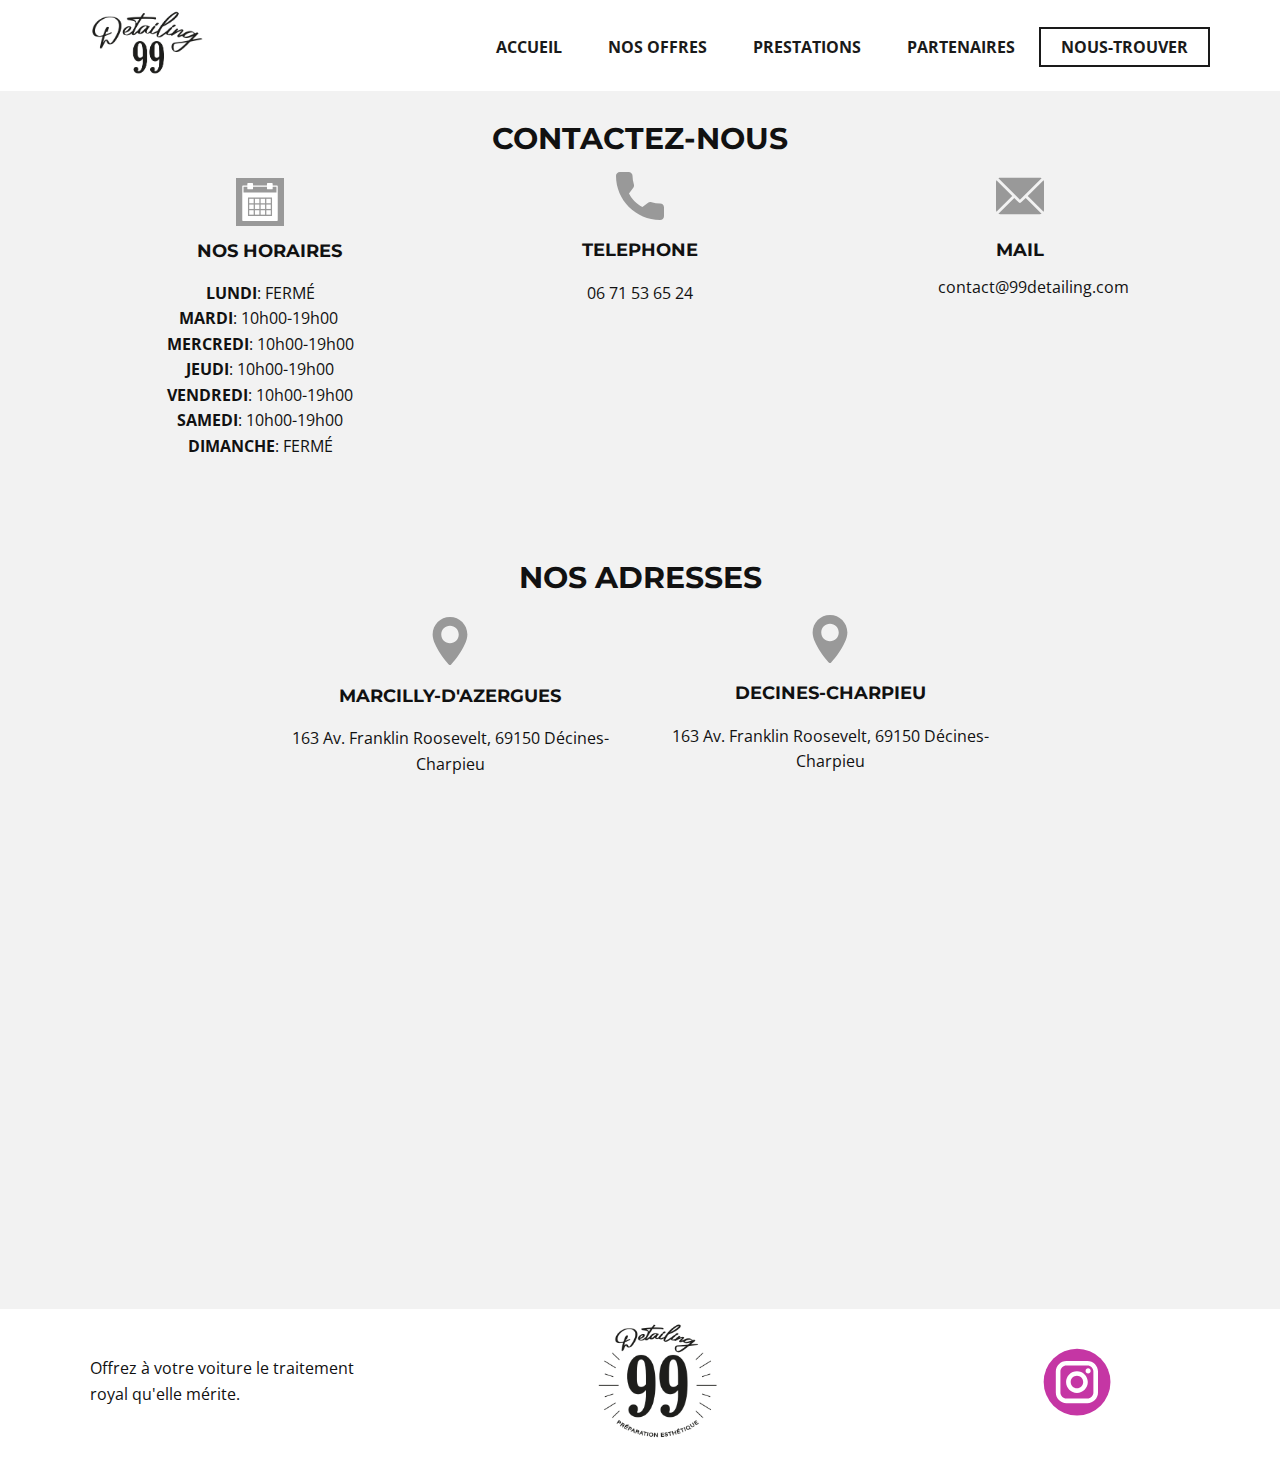
<file: NOUS-TROUVER.html>
<!DOCTYPE html>
<html style="font-size: 16px;" lang="fr"><head>
    <meta name="viewport" content="width=device-width, initial-scale=1.0">
    <meta charset="utf-8">
    <meta name="keywords" content="CONTACTEZ-NOUS, NOS ADRESSES">
    <meta name="description" content="">
    <title>NOUS-TROUVER</title>
    <link rel="stylesheet" href="nicepage.css" media="screen">
<link rel="stylesheet" href="NOUS-TROUVER.css" media="screen">
    <script class="u-script" type="text/javascript" src="jquery.js" defer=""></script>
    <script class="u-script" type="text/javascript" src="nicepage.js" defer=""></script>
    <meta name="generator" content="Nicepage 5.10.10, nicepage.com">
    <link id="u-theme-google-font" rel="stylesheet" href="https://fonts.googleapis.com/css?family=Montserrat:100,100i,200,200i,300,300i,400,400i,500,500i,600,600i,700,700i,800,800i,900,900i|Open+Sans:300,300i,400,400i,500,500i,600,600i,700,700i,800,800i">
    
    
    <script type="application/ld+json">{
		"@context": "http://schema.org",
		"@type": "Organization",
		"name": "99DETAILING",
		"logo": "images/ecriture.png",
		"sameAs": [
				"https://www.instagram.com/99detailing_/"
		]
}</script>
    <meta name="theme-color" content="#3151aa">
    <meta property="og:title" content="NOUS-TROUVER">
    <meta property="og:description" content="">
    <meta property="og:type" content="website">
  <meta data-intl-tel-input-cdn-path="intlTelInput/"></head>
  <body class="u-body u-xl-mode" data-lang="fr"><header class="u-clearfix u-header" id="sec-5a30"><div class="u-clearfix u-sheet u-sheet-1">
        <a href="Accueil.html" class="u-image u-logo u-image-1" data-image-width="618" data-image-height="352" title="Accueil">
          <img src="images/ecriture.png" class="u-logo-image u-logo-image-1">
        </a>
        <nav class="u-menu u-menu-one-level u-offcanvas u-menu-1" data-responsive-from="MD" data-position="">
          <div class="menu-collapse" style="font-size: 1rem; letter-spacing: 0px; font-weight: 700; text-transform: uppercase;">
            <a class="u-button-style u-custom-active-border-color u-custom-border u-custom-border-color u-custom-borders u-custom-hover-border-color u-custom-left-right-menu-spacing u-custom-padding-bottom u-custom-text-active-color u-custom-text-color u-custom-text-hover-color u-custom-top-bottom-menu-spacing u-nav-link u-text-active-palette-1-base u-text-hover-palette-2-base" href="#">
              <svg class="u-svg-link" viewBox="0 0 24 24"><use xmlns:xlink="http://www.w3.org/1999/xlink" xlink:href="#menu-hamburger"></use></svg>
              <svg class="u-svg-content" version="1.1" id="menu-hamburger" viewBox="0 0 16 16" x="0px" y="0px" xmlns:xlink="http://www.w3.org/1999/xlink" xmlns="http://www.w3.org/2000/svg"><g><rect y="1" width="16" height="2"></rect><rect y="7" width="16" height="2"></rect><rect y="13" width="16" height="2"></rect>
</g></svg>
            </a>
          </div>
          <div class="u-custom-menu u-nav-container">
            <ul class="u-nav u-spacing-2 u-unstyled u-nav-1"><li class="u-nav-item"><a class="u-border-2 u-border-active-grey-90 u-border-hover-grey-50 u-button-style u-nav-link u-text-active-grey-90 u-text-grey-90 u-text-hover-grey-90" href="Accueil.html" style="padding: 10px 20px;">Accueil</a>
</li><li class="u-nav-item"><a class="u-border-2 u-border-active-grey-90 u-border-hover-grey-50 u-button-style u-nav-link u-text-active-grey-90 u-text-grey-90 u-text-hover-grey-90" href="Nos-offres.html" style="padding: 10px 20px;">Nos offres</a>
</li><li class="u-nav-item"><a class="u-border-2 u-border-active-grey-90 u-border-hover-grey-50 u-button-style u-nav-link u-text-active-grey-90 u-text-grey-90 u-text-hover-grey-90" href="PRESTATIONS.html" style="padding: 10px 20px;">PRESTATIONS</a>
</li><li class="u-nav-item"><a class="u-border-2 u-border-active-grey-90 u-border-hover-grey-50 u-button-style u-nav-link u-text-active-grey-90 u-text-grey-90 u-text-hover-grey-90" href="PARTENAIRES.html" style="padding: 10px 20px;">PARTENAIRES</a>
</li><li class="u-nav-item"><a class="u-border-2 u-border-active-grey-90 u-border-hover-grey-50 u-button-style u-nav-link u-text-active-grey-90 u-text-grey-90 u-text-hover-grey-90" href="NOUS-TROUVER.html" style="padding: 10px 20px;">NOUS-TROUVER</a>
</li></ul>
          </div>
          <div class="u-custom-menu u-nav-container-collapse">
            <div class="u-black u-container-style u-inner-container-layout u-opacity u-opacity-95 u-sidenav">
              <div class="u-inner-container-layout u-sidenav-overflow">
                <div class="u-menu-close"></div>
                <ul class="u-align-center u-nav u-popupmenu-items u-unstyled u-nav-2"><li class="u-nav-item"><a class="u-button-style u-nav-link" href="Accueil.html">Accueil</a>
</li><li class="u-nav-item"><a class="u-button-style u-nav-link" href="Nos-offres.html">Nos offres</a>
</li><li class="u-nav-item"><a class="u-button-style u-nav-link" href="PRESTATIONS.html">PRESTATIONS</a>
</li><li class="u-nav-item"><a class="u-button-style u-nav-link" href="PARTENAIRES.html">PARTENAIRES</a>
</li><li class="u-nav-item"><a class="u-button-style u-nav-link" href="NOUS-TROUVER.html">NOUS-TROUVER</a>
</li></ul>
              </div>
            </div>
            <div class="u-black u-menu-overlay u-opacity u-opacity-70"></div>
          </div>
        </nav>
      </div></header>
    <section class="u-align-center u-clearfix u-grey-5 u-section-1" id="carousel_10ad">
      <div class="u-clearfix u-sheet u-sheet-1">
        <h2 class="u-text u-text-1">CONTACTEZ-NOUS</h2>
        <div class="u-clearfix u-expanded-width u-layout-wrap u-layout-wrap-1">
          <div class="u-layout">
            <div class="u-layout-col">
              <div class="u-size-60">
                <div class="u-layout-row">
                  <div class="u-align-center u-container-style u-layout-cell u-left-cell u-size-20 u-layout-cell-1">
                    <div class="u-container-layout u-container-layout-1"><span class="u-grey-40 u-icon u-icon-1"><svg class="u-svg-link" preserveAspectRatio="xMidYMin slice" viewBox="0 0 60 60" style=""><use xmlns:xlink="http://www.w3.org/1999/xlink" xlink:href="#svg-d198"></use></svg><svg class="u-svg-content" viewBox="0 0 60 60" x="0px" y="0px" id="svg-d198" style="enable-background:new 0 0 60 60;"><g><rect x="22" y="43" width="7" height="7"></rect><rect x="22" y="25" width="7" height="7"></rect><rect x="22" y="34" width="7" height="7"></rect><rect x="13" y="34" width="7" height="7"></rect><rect x="13" y="25" width="7" height="7"></rect><rect x="13" y="43" width="7" height="7"></rect><rect x="40" y="25" width="7" height="7"></rect><path d="M57,4h-7V1c0-0.553-0.447-1-1-1h-7c-0.553,0-1,0.447-1,1v3H19V1c0-0.553-0.447-1-1-1h-7c-0.553,0-1,0.447-1,1v3H3
		C2.447,4,2,4.447,2,5v11v43c0,0.553,0.447,1,1,1h54c0.553,0,1-0.447,1-1V16V5C58,4.447,57.553,4,57,4z M49,32v2v7v2v9h-9h-2h-7h-2
		h-7h-2h-9v-9v-2v-7v-2v-9h9h2h7h2h7h2h9V32z M56,15H4V6h6v3c0,0.553,0.447,1,1,1h7c0.553,0,1-0.447,1-1V6h22v3c0,0.553,0.447,1,1,1
		h7c0.553,0,1-0.447,1-1V6h6V15z"></path><rect x="40" y="34" width="7" height="7"></rect><rect x="40" y="43" width="7" height="7"></rect><rect x="31" y="43" width="7" height="7"></rect><rect x="31" y="34" width="7" height="7"></rect><rect x="31" y="25" width="7" height="7"></rect>
</g></svg></span>
                      <h6 class="u-text u-text-2">NOS HORAIRES</h6>
                      <p class="u-text u-text-3">
                        <span style="font-weight: 700;">LUNDI</span>: FERMÉ<br>
                        <span style="font-weight: 700;">MARDI</span>: 10h00-19h00&nbsp;<br>
                        <span style="font-weight: 700;">MERCREDI</span>: 10h00-19h00<br>
                        <span style="font-weight: 700;">JEUDI</span>: 10h00-19h00<br>
                        <span style="font-weight: 700;">VENDREDI</span>: 10h00-19h00<br>
                        <span style="font-weight: 700;">SAMEDI</span>: 10h00-19h00<br>
                        <span style="font-weight: 700;">DIMANCHE</span>: FERMÉ
                      </p>
                    </div>
                  </div>
                  <div class="u-align-center u-container-style u-layout-cell u-size-20 u-layout-cell-2">
                    <div class="u-container-layout u-container-layout-2"><span class="u-icon u-icon-circle u-text-grey-40 u-icon-2"><svg class="u-svg-link" preserveAspectRatio="xMidYMin slice" viewBox="0 0 384 384" style=""><use xmlns:xlink="http://www.w3.org/1999/xlink" xlink:href="#svg-a13a"></use></svg><svg class="u-svg-content" viewBox="0 0 384 384" x="0px" y="0px" id="svg-a13a" style="enable-background:new 0 0 384 384;"><g><g><path d="M353.188,252.052c-23.51,0-46.594-3.677-68.469-10.906c-10.719-3.656-23.896-0.302-30.438,6.417l-43.177,32.594    c-50.073-26.729-80.917-57.563-107.281-107.26l31.635-42.052c8.219-8.208,11.167-20.198,7.635-31.448    c-7.26-21.99-10.948-45.063-10.948-68.583C132.146,13.823,118.323,0,101.333,0H30.813C13.823,0,0,13.823,0,30.813    C0,225.563,158.438,384,353.188,384c16.99,0,30.813-13.823,30.813-30.813v-70.323C384,265.875,370.177,252.052,353.188,252.052z"></path>
</g>
</g></svg></span>
                      <h6 class="u-text u-text-4">TELEPHONE</h6>
                      <p class="u-text u-text-5">06 71 53 65 24</p>
                      <h2 class="u-text u-text-6">NOS ADRESSES</h2>
                    </div>
                  </div>
                  <div class="u-container-style u-layout-cell u-right-cell u-size-20 u-layout-cell-3">
                    <div class="u-container-layout u-container-layout-3"><span class="u-icon u-icon-circle u-text-grey-40 u-icon-3"><svg class="u-svg-link" preserveAspectRatio="xMidYMin slice" viewBox="0 0 512 512" style=""><use xmlns:xlink="http://www.w3.org/1999/xlink" xlink:href="#svg-ae55"></use></svg><svg class="u-svg-content" viewBox="0 0 512 512" x="0px" y="0px" id="svg-ae55" style="enable-background:new 0 0 512 512;"><g><g><path d="M467,61H45c-6.927,0-13.412,1.703-19.279,4.51L255,294.789l51.389-49.387c0,0,0.004-0.005,0.005-0.007    c0.001-0.002,0.005-0.004,0.005-0.004L486.286,65.514C480.418,62.705,473.929,61,467,61z"></path>
</g>
</g><g><g><path d="M507.496,86.728L338.213,256.002L507.49,425.279c2.807-5.867,4.51-12.352,4.51-19.279V106    C512,99.077,510.301,92.593,507.496,86.728z"></path>
</g>
</g><g><g><path d="M4.51,86.721C1.703,92.588,0,99.073,0,106v300c0,6.923,1.701,13.409,4.506,19.274L173.789,256L4.51,86.721z"></path>
</g>
</g><g><g><path d="M317.002,277.213l-51.396,49.393c-2.93,2.93-6.768,4.395-10.605,4.395s-7.676-1.465-10.605-4.395L195,277.211    L25.714,446.486C31.582,449.295,38.071,451,45,451h422c6.927,0,13.412-1.703,19.279-4.51L317.002,277.213z"></path>
</g>
</g></svg></span>
                      <h6 class="u-align-center u-text u-text-7">mail</h6>
                      <p class="u-align-center u-text u-text-8">contact@99detailing.com</p>
                    </div>
                  </div>
                </div>
              </div>
            </div>
          </div>
        </div><span class="u-icon u-icon-circle u-text-grey-40 u-icon-4"><svg class="u-svg-link" preserveAspectRatio="xMidYMin slice" viewBox="0 0 512 512" style=""><use xmlns:xlink="http://www.w3.org/1999/xlink" xlink:href="#svg-08a5"></use></svg><svg class="u-svg-content" viewBox="0 0 512 512" x="0px" y="0px" id="svg-08a5" style="enable-background:new 0 0 512 512;"><g><g><path d="M256,0C153.755,0,70.573,83.182,70.573,185.426c0,126.888,165.939,313.167,173.004,321.035    c6.636,7.391,18.222,7.378,24.846,0c7.065-7.868,173.004-194.147,173.004-321.035C441.425,83.182,358.244,0,256,0z M256,278.719    c-51.442,0-93.292-41.851-93.292-93.293S204.559,92.134,256,92.134s93.291,41.851,93.291,93.293S307.441,278.719,256,278.719z"></path>
</g>
</g></svg></span>
        <h6 class="u-text u-text-9">DECINES-CHARPIEU</h6>
        <p class="u-text u-text-10"> 163 Av. Franklin Roosevelt, 69150 Décines-Charpieu</p><span class="u-icon u-icon-circle u-text-grey-40 u-icon-5"><svg class="u-svg-link" preserveAspectRatio="xMidYMin slice" viewBox="0 0 512 512" style=""><use xmlns:xlink="http://www.w3.org/1999/xlink" xlink:href="#svg-493b"></use></svg><svg class="u-svg-content" viewBox="0 0 512 512" x="0px" y="0px" id="svg-493b" style="enable-background:new 0 0 512 512;"><g><g><path d="M256,0C153.755,0,70.573,83.182,70.573,185.426c0,126.888,165.939,313.167,173.004,321.035    c6.636,7.391,18.222,7.378,24.846,0c7.065-7.868,173.004-194.147,173.004-321.035C441.425,83.182,358.244,0,256,0z M256,278.719    c-51.442,0-93.292-41.851-93.292-93.293S204.559,92.134,256,92.134s93.291,41.851,93.291,93.293S307.441,278.719,256,278.719z"></path>
</g>
</g></svg></span>
        <h6 class="u-text u-text-11">MARCILLY-D'AZERGUES</h6>
        <p class="u-text u-text-12"> 163 Av. Franklin Roosevelt, 69150 Décines-Charpieu</p>
      </div>
    </section>
    
    
    <footer class="u-border-3 u-border-white u-clearfix u-footer u-white" id="sec-6363"><div class="u-clearfix u-sheet u-sheet-1">
        <div class="u-clearfix u-gutter-30 u-layout-wrap u-layout-wrap-1">
          <div class="u-gutter-0 u-layout">
            <div class="u-layout-row">
              <div class="u-align-center-sm u-align-center-xs u-align-left-md u-align-left-xl u-container-style u-layout-cell u-left-cell u-size-20 u-size-30-md u-layout-cell-1">
                <div class="u-container-layout u-valign-middle u-container-layout-1"><!--position-->
                  <div data-position="" class="u-position u-position-1"><!--block-->
                    <div class="u-block">
                      <div class="u-block-container u-clearfix"><!--block_header-->
                        <h5 class="u-block-header u-text"><!--block_header_content--><!--/block_header_content--></h5><!--/block_header--><!--block_content-->
                        <div class="u-block-content u-text"><!--block_content_content--> Offrez à votre voiture le traitement royal qu'elle mérite.<!--/block_content_content--></div><!--/block_content-->
                      </div>
                    </div><!--/block-->
                  </div><!--/position-->
                </div>
              </div>
              <div class="u-align-center-sm u-align-right-md u-container-style u-layout-cell u-size-20 u-size-30-md u-layout-cell-2">
                <div class="u-container-layout u-valign-middle u-container-layout-2">
                  <a href="Accueil.html" class="u-image u-logo u-image-1" data-image-width="370" data-image-height="354">
                    <img src="images/LogoVF.png" class="u-logo-image u-logo-image-1">
                  </a>
                </div>
              </div>
              <div class="u-align-center-sm u-align-center-xs u-align-left-md u-align-right-lg u-align-right-xl u-container-style u-layout-cell u-right-cell u-size-20 u-size-30-md u-white u-layout-cell-3">
                <div class="u-border-3 u-border-white u-container-layout u-valign-middle u-container-layout-3">
                  <div class="u-social-icons u-spacing-10 u-social-icons-1">
                    <a class="u-social-url" title="instagram" target="_blank" href="https://www.instagram.com/99detailing_/"><span class="u-icon u-social-icon u-social-instagram u-icon-1"><svg class="u-svg-link" preserveAspectRatio="xMidYMin slice" viewBox="0 0 112 112" style=""><use xmlns:xlink="http://www.w3.org/1999/xlink" xlink:href="#svg-7ba7"></use></svg><svg class="u-svg-content" viewBox="0 0 112 112" x="0" y="0" id="svg-7ba7"><circle fill="currentColor" cx="56.1" cy="56.1" r="55"></circle><path fill="#FFFFFF" d="M55.9,38.2c-9.9,0-17.9,8-17.9,17.9C38,66,46,74,55.9,74c9.9,0,17.9-8,17.9-17.9C73.8,46.2,65.8,38.2,55.9,38.2
      z M55.9,66.4c-5.7,0-10.3-4.6-10.3-10.3c-0.1-5.7,4.6-10.3,10.3-10.3c5.7,0,10.3,4.6,10.3,10.3C66.2,61.8,61.6,66.4,55.9,66.4z"></path><path fill="#FFFFFF" d="M74.3,33.5c-2.3,0-4.2,1.9-4.2,4.2s1.9,4.2,4.2,4.2s4.2-1.9,4.2-4.2S76.6,33.5,74.3,33.5z"></path><path fill="#FFFFFF" d="M73.1,21.3H38.6c-9.7,0-17.5,7.9-17.5,17.5v34.5c0,9.7,7.9,17.6,17.5,17.6h34.5c9.7,0,17.5-7.9,17.5-17.5V38.8
      C90.6,29.1,82.7,21.3,73.1,21.3z M83,73.3c0,5.5-4.5,9.9-9.9,9.9H38.6c-5.5,0-9.9-4.5-9.9-9.9V38.8c0-5.5,4.5-9.9,9.9-9.9h34.5
      c5.5,0,9.9,4.5,9.9,9.9V73.3z"></path></svg></span>
                    </a>
                  </div>
                </div>
              </div>
            </div>
          </div>
        </div>
      </div></footer>
</body></html>
</file>
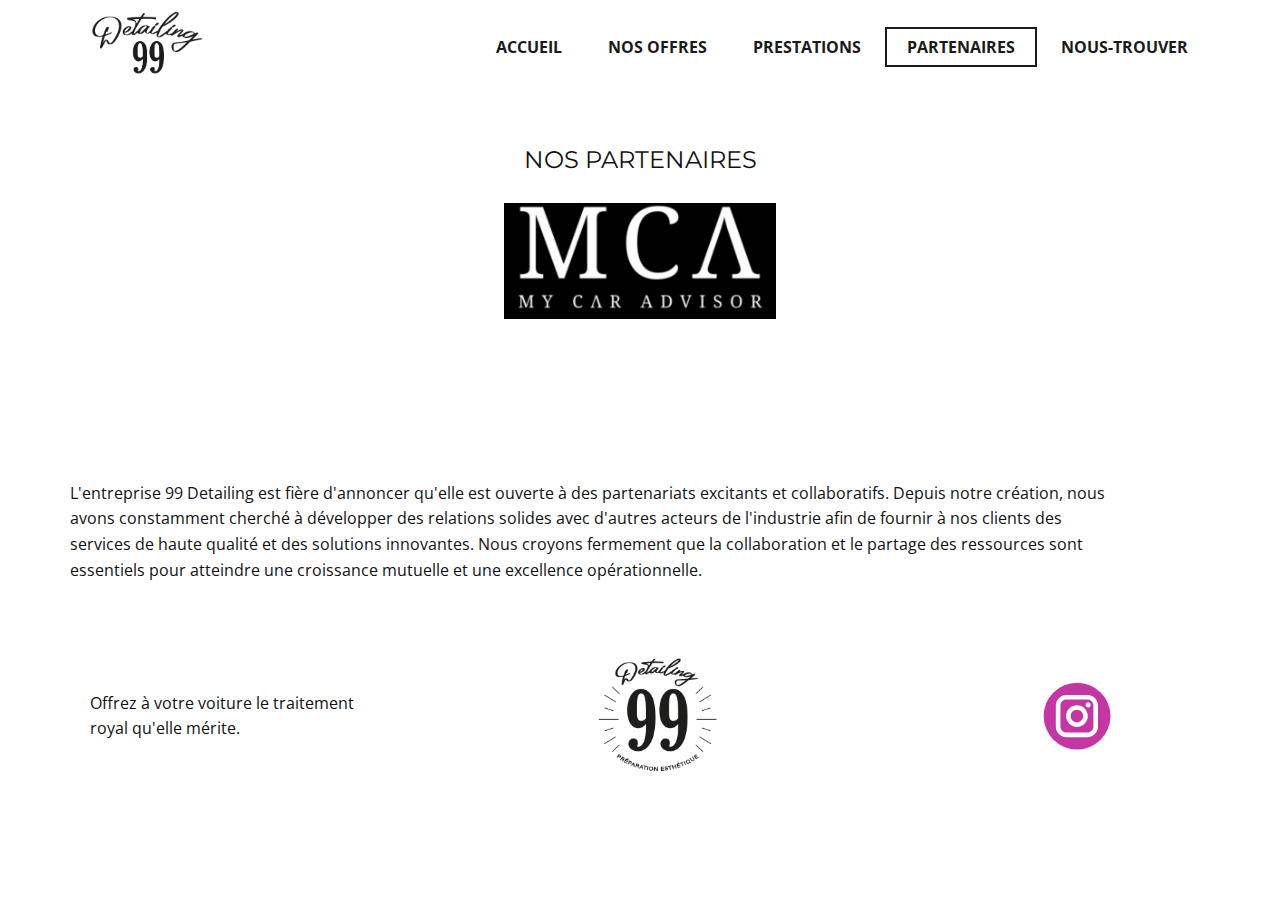
<file: PARTENAIRES.html>
<!DOCTYPE html>
<html style="font-size: 16px;" lang="fr"><head>
    <meta name="viewport" content="width=device-width, initial-scale=1.0">
    <meta charset="utf-8">
    <meta name="keywords" content="">
    <meta name="description" content="">
    <title>PARTENAIRES</title>
    <link rel="stylesheet" href="nicepage.css" media="screen">
<link rel="stylesheet" href="PARTENAIRES.css" media="screen">
    <script class="u-script" type="text/javascript" src="jquery.js" defer=""></script>
    <script class="u-script" type="text/javascript" src="nicepage.js" defer=""></script>
    <meta name="generator" content="Nicepage 5.10.10, nicepage.com">
    <link id="u-theme-google-font" rel="stylesheet" href="https://fonts.googleapis.com/css?family=Montserrat:100,100i,200,200i,300,300i,400,400i,500,500i,600,600i,700,700i,800,800i,900,900i|Open+Sans:300,300i,400,400i,500,500i,600,600i,700,700i,800,800i">
    
    
    <script type="application/ld+json">{
		"@context": "http://schema.org",
		"@type": "Organization",
		"name": "99DETAILING",
		"logo": "images/ecriture.png",
		"sameAs": [
				"https://www.instagram.com/99detailing_/"
		]
}</script>
    <meta name="theme-color" content="#3151aa">
    <meta property="og:title" content="PARTENAIRES">
    <meta property="og:description" content="">
    <meta property="og:type" content="website">
  <meta data-intl-tel-input-cdn-path="intlTelInput/"></head>
  <body class="u-body u-xl-mode" data-lang="fr"><header class="u-clearfix u-header" id="sec-5a30"><div class="u-clearfix u-sheet u-sheet-1">
        <a href="Accueil.html" class="u-image u-logo u-image-1" data-image-width="618" data-image-height="352" title="Accueil">
          <img src="images/ecriture.png" class="u-logo-image u-logo-image-1">
        </a>
        <nav class="u-menu u-menu-one-level u-offcanvas u-menu-1" data-responsive-from="MD" data-position="">
          <div class="menu-collapse" style="font-size: 1rem; letter-spacing: 0px; font-weight: 700; text-transform: uppercase;">
            <a class="u-button-style u-custom-active-border-color u-custom-border u-custom-border-color u-custom-borders u-custom-hover-border-color u-custom-left-right-menu-spacing u-custom-padding-bottom u-custom-text-active-color u-custom-text-color u-custom-text-hover-color u-custom-top-bottom-menu-spacing u-nav-link u-text-active-palette-1-base u-text-hover-palette-2-base" href="#">
              <svg class="u-svg-link" viewBox="0 0 24 24"><use xmlns:xlink="http://www.w3.org/1999/xlink" xlink:href="#menu-hamburger"></use></svg>
              <svg class="u-svg-content" version="1.1" id="menu-hamburger" viewBox="0 0 16 16" x="0px" y="0px" xmlns:xlink="http://www.w3.org/1999/xlink" xmlns="http://www.w3.org/2000/svg"><g><rect y="1" width="16" height="2"></rect><rect y="7" width="16" height="2"></rect><rect y="13" width="16" height="2"></rect>
</g></svg>
            </a>
          </div>
          <div class="u-custom-menu u-nav-container">
            <ul class="u-nav u-spacing-2 u-unstyled u-nav-1"><li class="u-nav-item"><a class="u-border-2 u-border-active-grey-90 u-border-hover-grey-50 u-button-style u-nav-link u-text-active-grey-90 u-text-grey-90 u-text-hover-grey-90" href="Accueil.html" style="padding: 10px 20px;">Accueil</a>
</li><li class="u-nav-item"><a class="u-border-2 u-border-active-grey-90 u-border-hover-grey-50 u-button-style u-nav-link u-text-active-grey-90 u-text-grey-90 u-text-hover-grey-90" href="Nos-offres.html" style="padding: 10px 20px;">Nos offres</a>
</li><li class="u-nav-item"><a class="u-border-2 u-border-active-grey-90 u-border-hover-grey-50 u-button-style u-nav-link u-text-active-grey-90 u-text-grey-90 u-text-hover-grey-90" href="PRESTATIONS.html" style="padding: 10px 20px;">PRESTATIONS</a>
</li><li class="u-nav-item"><a class="u-border-2 u-border-active-grey-90 u-border-hover-grey-50 u-button-style u-nav-link u-text-active-grey-90 u-text-grey-90 u-text-hover-grey-90" href="PARTENAIRES.html" style="padding: 10px 20px;">PARTENAIRES</a>
</li><li class="u-nav-item"><a class="u-border-2 u-border-active-grey-90 u-border-hover-grey-50 u-button-style u-nav-link u-text-active-grey-90 u-text-grey-90 u-text-hover-grey-90" href="NOUS-TROUVER.html" style="padding: 10px 20px;">NOUS-TROUVER</a>
</li></ul>
          </div>
          <div class="u-custom-menu u-nav-container-collapse">
            <div class="u-black u-container-style u-inner-container-layout u-opacity u-opacity-95 u-sidenav">
              <div class="u-inner-container-layout u-sidenav-overflow">
                <div class="u-menu-close"></div>
                <ul class="u-align-center u-nav u-popupmenu-items u-unstyled u-nav-2"><li class="u-nav-item"><a class="u-button-style u-nav-link" href="Accueil.html">Accueil</a>
</li><li class="u-nav-item"><a class="u-button-style u-nav-link" href="Nos-offres.html">Nos offres</a>
</li><li class="u-nav-item"><a class="u-button-style u-nav-link" href="PRESTATIONS.html">PRESTATIONS</a>
</li><li class="u-nav-item"><a class="u-button-style u-nav-link" href="PARTENAIRES.html">PARTENAIRES</a>
</li><li class="u-nav-item"><a class="u-button-style u-nav-link" href="NOUS-TROUVER.html">NOUS-TROUVER</a>
</li></ul>
              </div>
            </div>
            <div class="u-black u-menu-overlay u-opacity u-opacity-70"></div>
          </div>
        </nav>
      </div></header>
    <section class="u-clearfix u-section-1" id="sec-c920">
      <div class="u-clearfix u-sheet u-sheet-1">
        <h4 class="u-text u-text-default u-text-1">NOS PARTENAIRES</h4>
        <img class="u-image u-image-default u-image-1" src="images/51857c42419d2d4535c2e133f23b8dcbs6183b10d2730b.jpeg" alt="" data-image-width="1200" data-image-height="645">
        <p class="u-text u-text-2"> L'entreprise 99 Detailing est fière d'annoncer qu'elle est ouverte à des partenariats excitants et collaboratifs. Depuis notre création, nous avons constamment cherché à développer des relations solides avec d'autres acteurs de l'industrie afin de fournir à nos clients des services de haute qualité et des solutions innovantes. Nous croyons fermement que la collaboration et le partage des ressources sont essentiels pour atteindre une croissance mutuelle et une excellence opérationnelle.</p>
      </div>
    </section>
    
    
    <footer class="u-border-3 u-border-white u-clearfix u-footer u-white" id="sec-6363"><div class="u-clearfix u-sheet u-sheet-1">
        <div class="u-clearfix u-gutter-30 u-layout-wrap u-layout-wrap-1">
          <div class="u-gutter-0 u-layout">
            <div class="u-layout-row">
              <div class="u-align-center-sm u-align-center-xs u-align-left-md u-align-left-xl u-container-style u-layout-cell u-left-cell u-size-20 u-size-30-md u-layout-cell-1">
                <div class="u-container-layout u-valign-middle u-container-layout-1"><!--position-->
                  <div data-position="" class="u-position u-position-1"><!--block-->
                    <div class="u-block">
                      <div class="u-block-container u-clearfix"><!--block_header-->
                        <h5 class="u-block-header u-text"><!--block_header_content--><!--/block_header_content--></h5><!--/block_header--><!--block_content-->
                        <div class="u-block-content u-text"><!--block_content_content--> Offrez à votre voiture le traitement royal qu'elle mérite.<!--/block_content_content--></div><!--/block_content-->
                      </div>
                    </div><!--/block-->
                  </div><!--/position-->
                </div>
              </div>
              <div class="u-align-center-sm u-align-right-md u-container-style u-layout-cell u-size-20 u-size-30-md u-layout-cell-2">
                <div class="u-container-layout u-valign-middle u-container-layout-2">
                  <a href="Accueil.html" class="u-image u-logo u-image-1" data-image-width="370" data-image-height="354">
                    <img src="images/LogoVF.png" class="u-logo-image u-logo-image-1">
                  </a>
                </div>
              </div>
              <div class="u-align-center-sm u-align-center-xs u-align-left-md u-align-right-lg u-align-right-xl u-container-style u-layout-cell u-right-cell u-size-20 u-size-30-md u-white u-layout-cell-3">
                <div class="u-border-3 u-border-white u-container-layout u-valign-middle u-container-layout-3">
                  <div class="u-social-icons u-spacing-10 u-social-icons-1">
                    <a class="u-social-url" title="instagram" target="_blank" href="https://www.instagram.com/99detailing_/"><span class="u-icon u-social-icon u-social-instagram u-icon-1"><svg class="u-svg-link" preserveAspectRatio="xMidYMin slice" viewBox="0 0 112 112" style=""><use xmlns:xlink="http://www.w3.org/1999/xlink" xlink:href="#svg-7ba7"></use></svg><svg class="u-svg-content" viewBox="0 0 112 112" x="0" y="0" id="svg-7ba7"><circle fill="currentColor" cx="56.1" cy="56.1" r="55"></circle><path fill="#FFFFFF" d="M55.9,38.2c-9.9,0-17.9,8-17.9,17.9C38,66,46,74,55.9,74c9.9,0,17.9-8,17.9-17.9C73.8,46.2,65.8,38.2,55.9,38.2
      z M55.9,66.4c-5.7,0-10.3-4.6-10.3-10.3c-0.1-5.7,4.6-10.3,10.3-10.3c5.7,0,10.3,4.6,10.3,10.3C66.2,61.8,61.6,66.4,55.9,66.4z"></path><path fill="#FFFFFF" d="M74.3,33.5c-2.3,0-4.2,1.9-4.2,4.2s1.9,4.2,4.2,4.2s4.2-1.9,4.2-4.2S76.6,33.5,74.3,33.5z"></path><path fill="#FFFFFF" d="M73.1,21.3H38.6c-9.7,0-17.5,7.9-17.5,17.5v34.5c0,9.7,7.9,17.6,17.5,17.6h34.5c9.7,0,17.5-7.9,17.5-17.5V38.8
      C90.6,29.1,82.7,21.3,73.1,21.3z M83,73.3c0,5.5-4.5,9.9-9.9,9.9H38.6c-5.5,0-9.9-4.5-9.9-9.9V38.8c0-5.5,4.5-9.9,9.9-9.9h34.5
      c5.5,0,9.9,4.5,9.9,9.9V73.3z"></path></svg></span>
                    </a>
                  </div>
                </div>
              </div>
            </div>
          </div>
        </div>
      </div></footer>
</body></html>
</file>
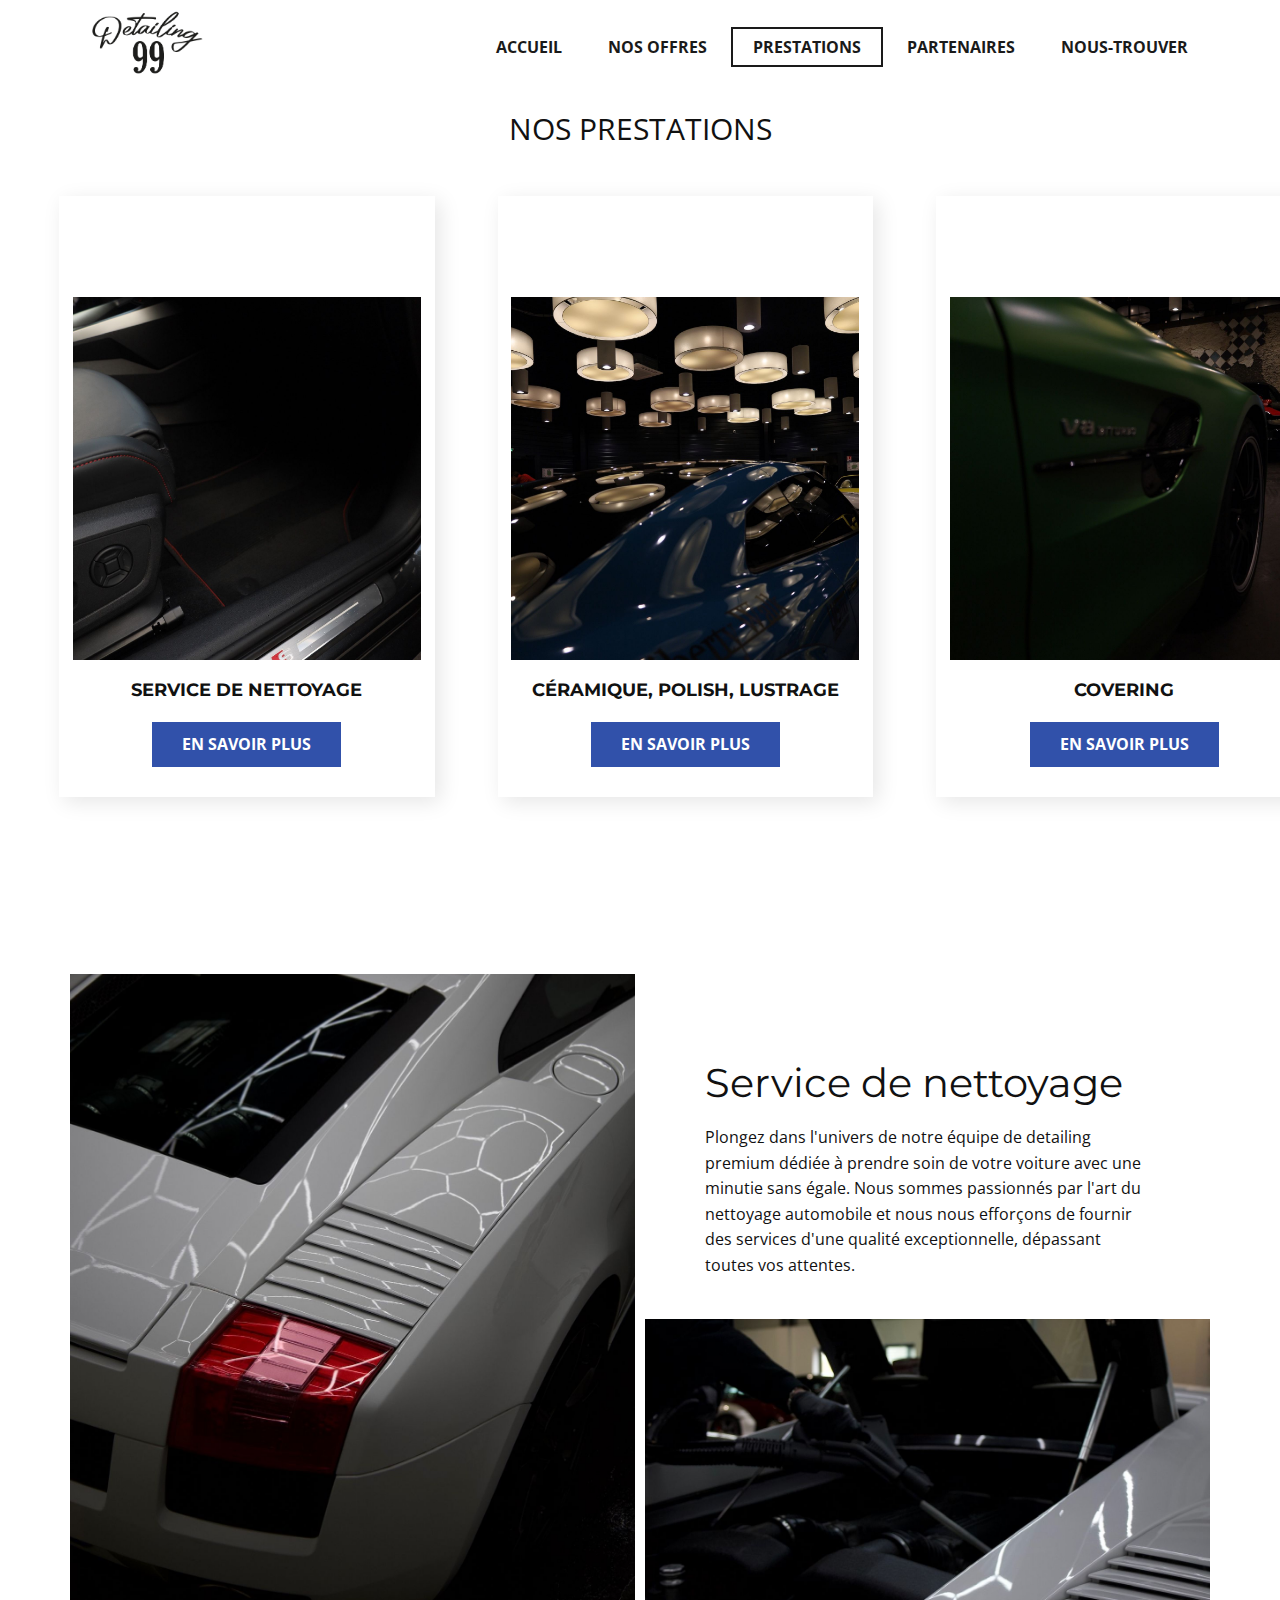
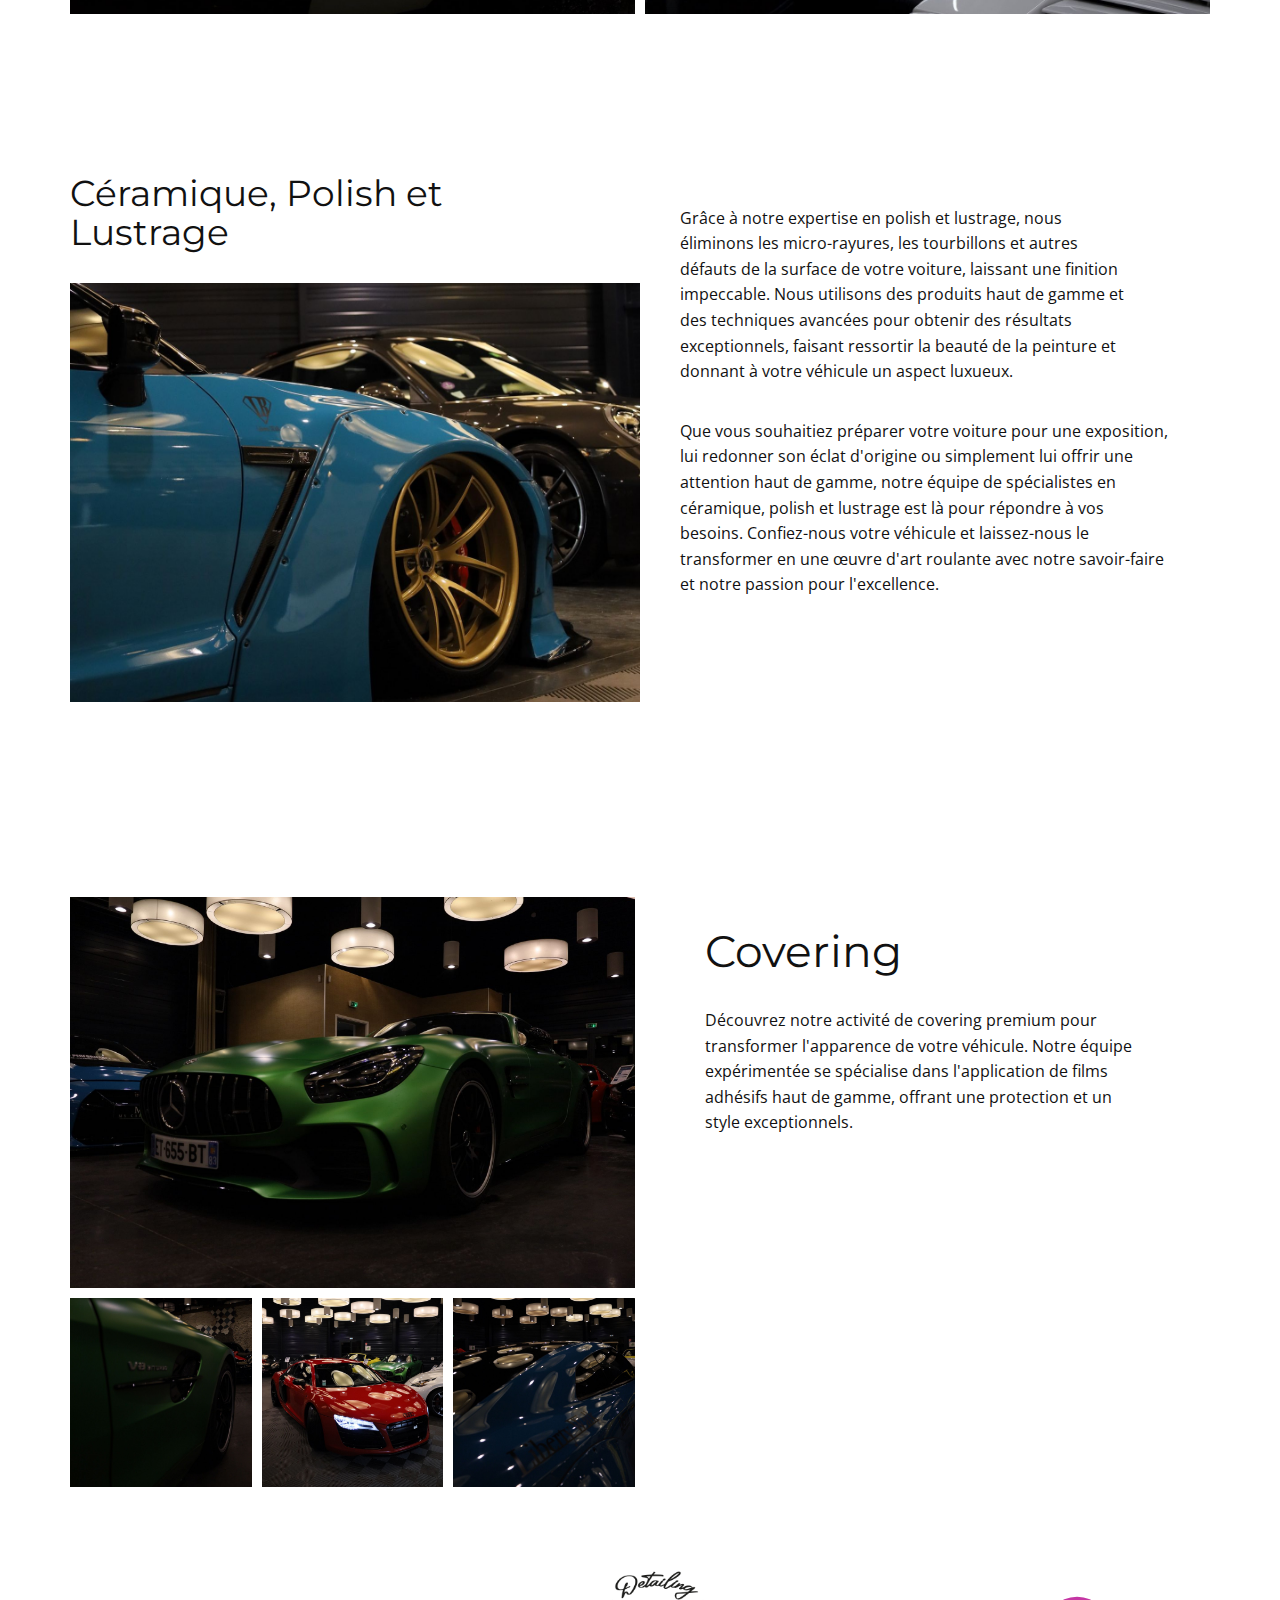
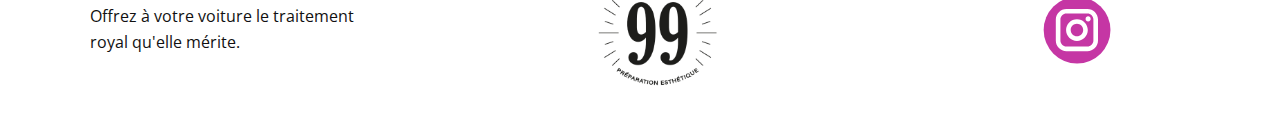
<file: PRESTATIONS.html>
<!DOCTYPE html>
<html style="font-size: 16px;" lang="fr"><head>
    <meta name="viewport" content="width=device-width, initial-scale=1.0">
    <meta charset="utf-8">
    <meta name="keywords" content="99 Detailing">
    <meta name="description" content="">
    <title>PRESTATIONS</title>
    <link rel="stylesheet" href="nicepage.css" media="screen">
<link rel="stylesheet" href="PRESTATIONS.css" media="screen">
    <script class="u-script" type="text/javascript" src="jquery.js" defer=""></script>
    <script class="u-script" type="text/javascript" src="nicepage.js" defer=""></script>
    <meta name="generator" content="Nicepage 5.10.10, nicepage.com">
    <link id="u-theme-google-font" rel="stylesheet" href="https://fonts.googleapis.com/css?family=Montserrat:100,100i,200,200i,300,300i,400,400i,500,500i,600,600i,700,700i,800,800i,900,900i|Open+Sans:300,300i,400,400i,500,500i,600,600i,700,700i,800,800i">
    <link id="u-page-google-font" rel="stylesheet" href="https://fonts.googleapis.com/css?family=Open+Sans:300,300i,400,400i,500,500i,600,600i,700,700i,800,800i">
    
    
    
    
    
    <script type="application/ld+json">{
		"@context": "http://schema.org",
		"@type": "Organization",
		"name": "99DETAILING",
		"logo": "images/ecriture.png",
		"sameAs": [
				"https://www.instagram.com/99detailing_/"
		]
}</script>
    <meta name="theme-color" content="#3151aa">
    <meta property="og:title" content="PRESTATIONS">
    <meta property="og:description" content="">
    <meta property="og:type" content="website">
  <meta data-intl-tel-input-cdn-path="intlTelInput/"></head>
  <body class="u-body u-xl-mode" data-lang="fr"><header class="u-clearfix u-header" id="sec-5a30"><div class="u-clearfix u-sheet u-sheet-1">
        <a href="Accueil.html" class="u-image u-logo u-image-1" data-image-width="618" data-image-height="352" title="Accueil">
          <img src="images/ecriture.png" class="u-logo-image u-logo-image-1">
        </a>
        <nav class="u-menu u-menu-one-level u-offcanvas u-menu-1" data-responsive-from="MD" data-position="">
          <div class="menu-collapse" style="font-size: 1rem; letter-spacing: 0px; font-weight: 700; text-transform: uppercase;">
            <a class="u-button-style u-custom-active-border-color u-custom-border u-custom-border-color u-custom-borders u-custom-hover-border-color u-custom-left-right-menu-spacing u-custom-padding-bottom u-custom-text-active-color u-custom-text-color u-custom-text-hover-color u-custom-top-bottom-menu-spacing u-nav-link u-text-active-palette-1-base u-text-hover-palette-2-base" href="#">
              <svg class="u-svg-link" viewBox="0 0 24 24"><use xmlns:xlink="http://www.w3.org/1999/xlink" xlink:href="#menu-hamburger"></use></svg>
              <svg class="u-svg-content" version="1.1" id="menu-hamburger" viewBox="0 0 16 16" x="0px" y="0px" xmlns:xlink="http://www.w3.org/1999/xlink" xmlns="http://www.w3.org/2000/svg"><g><rect y="1" width="16" height="2"></rect><rect y="7" width="16" height="2"></rect><rect y="13" width="16" height="2"></rect>
</g></svg>
            </a>
          </div>
          <div class="u-custom-menu u-nav-container">
            <ul class="u-nav u-spacing-2 u-unstyled u-nav-1"><li class="u-nav-item"><a class="u-border-2 u-border-active-grey-90 u-border-hover-grey-50 u-button-style u-nav-link u-text-active-grey-90 u-text-grey-90 u-text-hover-grey-90" href="Accueil.html" style="padding: 10px 20px;">Accueil</a>
</li><li class="u-nav-item"><a class="u-border-2 u-border-active-grey-90 u-border-hover-grey-50 u-button-style u-nav-link u-text-active-grey-90 u-text-grey-90 u-text-hover-grey-90" href="Nos-offres.html" style="padding: 10px 20px;">Nos offres</a>
</li><li class="u-nav-item"><a class="u-border-2 u-border-active-grey-90 u-border-hover-grey-50 u-button-style u-nav-link u-text-active-grey-90 u-text-grey-90 u-text-hover-grey-90" href="PRESTATIONS.html" style="padding: 10px 20px;">PRESTATIONS</a>
</li><li class="u-nav-item"><a class="u-border-2 u-border-active-grey-90 u-border-hover-grey-50 u-button-style u-nav-link u-text-active-grey-90 u-text-grey-90 u-text-hover-grey-90" href="PARTENAIRES.html" style="padding: 10px 20px;">PARTENAIRES</a>
</li><li class="u-nav-item"><a class="u-border-2 u-border-active-grey-90 u-border-hover-grey-50 u-button-style u-nav-link u-text-active-grey-90 u-text-grey-90 u-text-hover-grey-90" href="NOUS-TROUVER.html" style="padding: 10px 20px;">NOUS-TROUVER</a>
</li></ul>
          </div>
          <div class="u-custom-menu u-nav-container-collapse">
            <div class="u-black u-container-style u-inner-container-layout u-opacity u-opacity-95 u-sidenav">
              <div class="u-inner-container-layout u-sidenav-overflow">
                <div class="u-menu-close"></div>
                <ul class="u-align-center u-nav u-popupmenu-items u-unstyled u-nav-2"><li class="u-nav-item"><a class="u-button-style u-nav-link" href="Accueil.html">Accueil</a>
</li><li class="u-nav-item"><a class="u-button-style u-nav-link" href="Nos-offres.html">Nos offres</a>
</li><li class="u-nav-item"><a class="u-button-style u-nav-link" href="PRESTATIONS.html">PRESTATIONS</a>
</li><li class="u-nav-item"><a class="u-button-style u-nav-link" href="PARTENAIRES.html">PARTENAIRES</a>
</li><li class="u-nav-item"><a class="u-button-style u-nav-link" href="NOUS-TROUVER.html">NOUS-TROUVER</a>
</li></ul>
              </div>
            </div>
            <div class="u-black u-menu-overlay u-opacity u-opacity-70"></div>
          </div>
        </nav>
      </div></header>
    <section class="u-clearfix u-section-1" id="carousel_7c73">
      <div class="u-clearfix u-sheet u-sheet-1">
        <h3 class="u-custom-font u-font-open-sans u-text u-text-default u-text-1">NOS PRESTATIONS</h3>
        <div class="u-list u-list-1">
          <div class="u-repeater u-repeater-1">
            <div class="u-list-item u-repeater-item u-list-item-1">
              <div class="u-container-layout u-similar-container u-container-layout-1">
                <img src="images/IMG_1080.JPG" alt="" class="u-image u-image-default u-image-1" data-image-width="1537" data-image-height="2305">
                <h5 class="u-align-center u-text u-text-default u-text-2">SERVICE DE NETTOYAGE</h5>
                <a href="PRESTATIONS.html#sec-a167" class="u-btn u-button-style u-btn-1">EN SAVOIR PLUS</a>
              </div>
            </div>
            <div class="u-list-item u-repeater-item u-list-item-2">
              <div class="u-container-layout u-similar-container u-container-layout-2">
                <img src="images/IMG_1006.JPG" alt="" class="u-image u-image-default u-image-2" data-image-width="1537" data-image-height="2305">
                <h5 class="u-align-center u-text u-text-default u-text-3">CÉRAMIQUE, POLISH, LUSTRAGE</h5>
                <a href="PRESTATIONS.html#sec-9a91" class="u-btn u-button-style u-btn-2">EN SAVOIR PLUS</a>
              </div>
            </div>
            <div class="u-list-item u-repeater-item u-list-item-3">
              <div class="u-container-layout u-similar-container u-container-layout-3">
                <img src="images/IMG_1559.JPG" alt="" class="u-image u-image-default u-image-3" data-image-width="1537" data-image-height="2305">
                <h5 class="u-align-center u-text u-text-default u-text-4">COVERING</h5>
                <a href="PRESTATIONS.html#sec-6705" class="u-btn u-button-style u-btn-3">EN SAVOIR PLUS</a>
              </div>
            </div>
          </div>
        </div>
      </div>
    </section>
    <section class="u-clearfix u-section-2" id="sec-a167">
      <div class="u-clearfix u-sheet u-sheet-1">
        <div class="u-clearfix u-expanded-width u-gutter-10 u-layout-wrap u-layout-wrap-1">
          <div class="u-layout">
            <div class="u-layout-row">
              <div class="u-size-30 u-size-60-md">
                <div class="u-layout-row">
                  <div class="u-container-style u-image u-layout-cell u-left-cell u-size-60 u-image-1" src="" data-image-width="1537" data-image-height="2305">
                    <div class="u-container-layout u-container-layout-1"></div>
                  </div>
                </div>
              </div>
              <div class="u-size-30 u-size-60-md">
                <div class="u-layout-col">
                  <div class="u-align-left u-container-style u-layout-cell u-right-cell u-shape-rectangle u-size-20 u-layout-cell-2">
                    <div class="u-container-layout u-container-layout-2">
                      <h2 class="u-text u-text-1">Service de nettoyage</h2>
                      <p class="u-text u-text-2"> Plongez dans l'univers de notre équipe de detailing premium dédiée à prendre soin de votre voiture avec une minutie sans égale. Nous sommes passionnés par l'art du nettoyage automobile et nous nous efforçons de fournir des services d'une qualité exceptionnelle, dépassant toutes vos attentes.</p>
                    </div>
                  </div>
                  <div class="u-container-style u-image u-layout-cell u-right-cell u-size-40 u-image-2" src="" data-image-width="1537" data-image-height="2305">
                    <div class="u-container-layout u-container-layout-3"></div>
                  </div>
                </div>
              </div>
            </div>
          </div>
        </div>
      </div>
    </section>
    <section class="u-clearfix u-color-scheme-u10 u-color-style-multicolor-1 u-section-3" id="sec-9a91">
      <div class="u-clearfix u-sheet u-sheet-1">
        <div class="u-clearfix u-expanded-width u-gutter-0 u-layout-wrap u-layout-wrap-1">
          <div class="u-gutter-0 u-layout">
            <div class="u-layout-row">
              <div class="u-size-30 u-size-60-md">
                <div class="u-layout-col">
                  <div class="u-align-left u-container-style u-layout-cell u-left-cell u-size-40 u-layout-cell-1">
                    <div class="u-container-layout u-valign-top u-container-layout-1">
                      <h2 class="u-text u-text-default u-text-1">Céramique, Polish et Lustrage</h2>
                    </div>
                  </div>
                  <div class="u-container-style u-image u-layout-cell u-left-cell u-size-20 u-image-1" src="" data-image-width="1537" data-image-height="2305">
                    <div class="u-container-layout u-container-layout-2"></div>
                  </div>
                </div>
              </div>
              <div class="u-size-30 u-size-60-md">
                <div class="u-layout-col">
                  <div class="u-align-left u-container-style u-layout-cell u-right-cell u-size-20 u-layout-cell-3">
                    <div class="u-container-layout u-container-layout-3">
                      <p class="u-text u-text-2"> Grâce à notre expertise en polish et lustrage, nous éliminons les micro-rayures, les tourbillons et autres défauts de la surface de votre voiture, laissant une finition impeccable. Nous utilisons des produits haut de gamme et des techniques avancées pour obtenir des résultats exceptionnels, faisant ressortir la beauté de la peinture et donnant à votre véhicule un aspect luxueux.</p>
                    </div>
                  </div>
                  <div class="u-align-left u-container-style u-layout-cell u-right-cell u-size-40 u-layout-cell-4">
                    <div class="u-container-layout u-valign-top u-container-layout-4">
                      <p class="u-text u-text-default u-text-3"> Que vous souhaitiez préparer votre voiture pour une exposition, lui redonner son éclat d'origine ou simplement lui offrir une attention haut de gamme, notre équipe de spécialistes en céramique, polish et lustrage est là pour répondre à vos besoins. Confiez-nous votre véhicule et laissez-nous le transformer en une œuvre d'art roulante avec notre savoir-faire et notre passion pour l'excellence.</p>
                    </div>
                  </div>
                </div>
              </div>
            </div>
          </div>
        </div>
      </div>
    </section>
    <section class="u-clearfix u-section-4" id="sec-6705">
      <div class="u-clearfix u-sheet u-sheet-1">
        <div class="u-clearfix u-expanded-width u-gutter-10 u-layout-wrap u-layout-wrap-1">
          <div class="u-layout">
            <div class="u-layout-row">
              <div class="u-size-30 u-size-60-md">
                <div class="u-layout-col">
                  <div class="u-size-40">
                    <div class="u-layout-row">
                      <div class="u-container-style u-image u-layout-cell u-left-cell u-size-60 u-image-1" src="" data-image-width="2305" data-image-height="1537">
                        <div class="u-container-layout u-valign-middle u-container-layout-1"></div>
                      </div>
                    </div>
                  </div>
                  <div class="u-size-20">
                    <div class="u-layout-row">
                      <div class="u-container-style u-image u-layout-cell u-left-cell u-size-20 u-image-2" src="" data-image-width="1537" data-image-height="2305">
                        <div class="u-container-layout u-valign-middle u-container-layout-2"></div>
                      </div>
                      <div class="u-container-style u-image u-layout-cell u-size-20 u-image-3" src="" data-image-width="1537" data-image-height="2305">
                        <div class="u-container-layout u-valign-middle u-container-layout-3"></div>
                      </div>
                      <div class="u-container-style u-image u-layout-cell u-size-20 u-image-4" src="" data-image-width="1537" data-image-height="2305">
                        <div class="u-container-layout u-valign-middle u-container-layout-4"></div>
                      </div>
                    </div>
                  </div>
                </div>
              </div>
              <div class="u-size-30 u-size-60-md">
                <div class="u-layout-row">
                  <div class="u-align-left u-container-style u-layout-cell u-right-cell u-size-60 u-layout-cell-5">
                    <div class="u-container-layout u-valign-top u-container-layout-5">
                      <h2 class="u-text u-text-1">Covering</h2>
                      <p class="u-text u-text-2"> Découvrez notre activité de covering premium pour transformer l'apparence de votre véhicule. Notre équipe expérimentée se spécialise dans l'application de films adhésifs haut de gamme, offrant une protection et un style exceptionnels.</p>
                    </div>
                  </div>
                </div>
              </div>
            </div>
          </div>
        </div>
      </div>
    </section>
    
    
    <footer class="u-border-3 u-border-white u-clearfix u-footer u-white" id="sec-6363"><div class="u-clearfix u-sheet u-sheet-1">
        <div class="u-clearfix u-gutter-30 u-layout-wrap u-layout-wrap-1">
          <div class="u-gutter-0 u-layout">
            <div class="u-layout-row">
              <div class="u-align-center-sm u-align-center-xs u-align-left-md u-align-left-xl u-container-style u-layout-cell u-left-cell u-size-20 u-size-30-md u-layout-cell-1">
                <div class="u-container-layout u-valign-middle u-container-layout-1"><!--position-->
                  <div data-position="" class="u-position u-position-1"><!--block-->
                    <div class="u-block">
                      <div class="u-block-container u-clearfix"><!--block_header-->
                        <h5 class="u-block-header u-text"><!--block_header_content--><!--/block_header_content--></h5><!--/block_header--><!--block_content-->
                        <div class="u-block-content u-text"><!--block_content_content--> Offrez à votre voiture le traitement royal qu'elle mérite.<!--/block_content_content--></div><!--/block_content-->
                      </div>
                    </div><!--/block-->
                  </div><!--/position-->
                </div>
              </div>
              <div class="u-align-center-sm u-align-right-md u-container-style u-layout-cell u-size-20 u-size-30-md u-layout-cell-2">
                <div class="u-container-layout u-valign-middle u-container-layout-2">
                  <a href="Accueil.html" class="u-image u-logo u-image-1" data-image-width="370" data-image-height="354">
                    <img src="images/LogoVF.png" class="u-logo-image u-logo-image-1">
                  </a>
                </div>
              </div>
              <div class="u-align-center-sm u-align-center-xs u-align-left-md u-align-right-lg u-align-right-xl u-container-style u-layout-cell u-right-cell u-size-20 u-size-30-md u-white u-layout-cell-3">
                <div class="u-border-3 u-border-white u-container-layout u-valign-middle u-container-layout-3">
                  <div class="u-social-icons u-spacing-10 u-social-icons-1">
                    <a class="u-social-url" title="instagram" target="_blank" href="https://www.instagram.com/99detailing_/"><span class="u-icon u-social-icon u-social-instagram u-icon-1"><svg class="u-svg-link" preserveAspectRatio="xMidYMin slice" viewBox="0 0 112 112" style=""><use xmlns:xlink="http://www.w3.org/1999/xlink" xlink:href="#svg-7ba7"></use></svg><svg class="u-svg-content" viewBox="0 0 112 112" x="0" y="0" id="svg-7ba7"><circle fill="currentColor" cx="56.1" cy="56.1" r="55"></circle><path fill="#FFFFFF" d="M55.9,38.2c-9.9,0-17.9,8-17.9,17.9C38,66,46,74,55.9,74c9.9,0,17.9-8,17.9-17.9C73.8,46.2,65.8,38.2,55.9,38.2
      z M55.9,66.4c-5.7,0-10.3-4.6-10.3-10.3c-0.1-5.7,4.6-10.3,10.3-10.3c5.7,0,10.3,4.6,10.3,10.3C66.2,61.8,61.6,66.4,55.9,66.4z"></path><path fill="#FFFFFF" d="M74.3,33.5c-2.3,0-4.2,1.9-4.2,4.2s1.9,4.2,4.2,4.2s4.2-1.9,4.2-4.2S76.6,33.5,74.3,33.5z"></path><path fill="#FFFFFF" d="M73.1,21.3H38.6c-9.7,0-17.5,7.9-17.5,17.5v34.5c0,9.7,7.9,17.6,17.5,17.6h34.5c9.7,0,17.5-7.9,17.5-17.5V38.8
      C90.6,29.1,82.7,21.3,73.1,21.3z M83,73.3c0,5.5-4.5,9.9-9.9,9.9H38.6c-5.5,0-9.9-4.5-9.9-9.9V38.8c0-5.5,4.5-9.9,9.9-9.9h34.5
      c5.5,0,9.9,4.5,9.9,9.9V73.3z"></path></svg></span>
                    </a>
                  </div>
                </div>
              </div>
            </div>
          </div>
        </div>
      </div></footer>
</body></html>
</file>
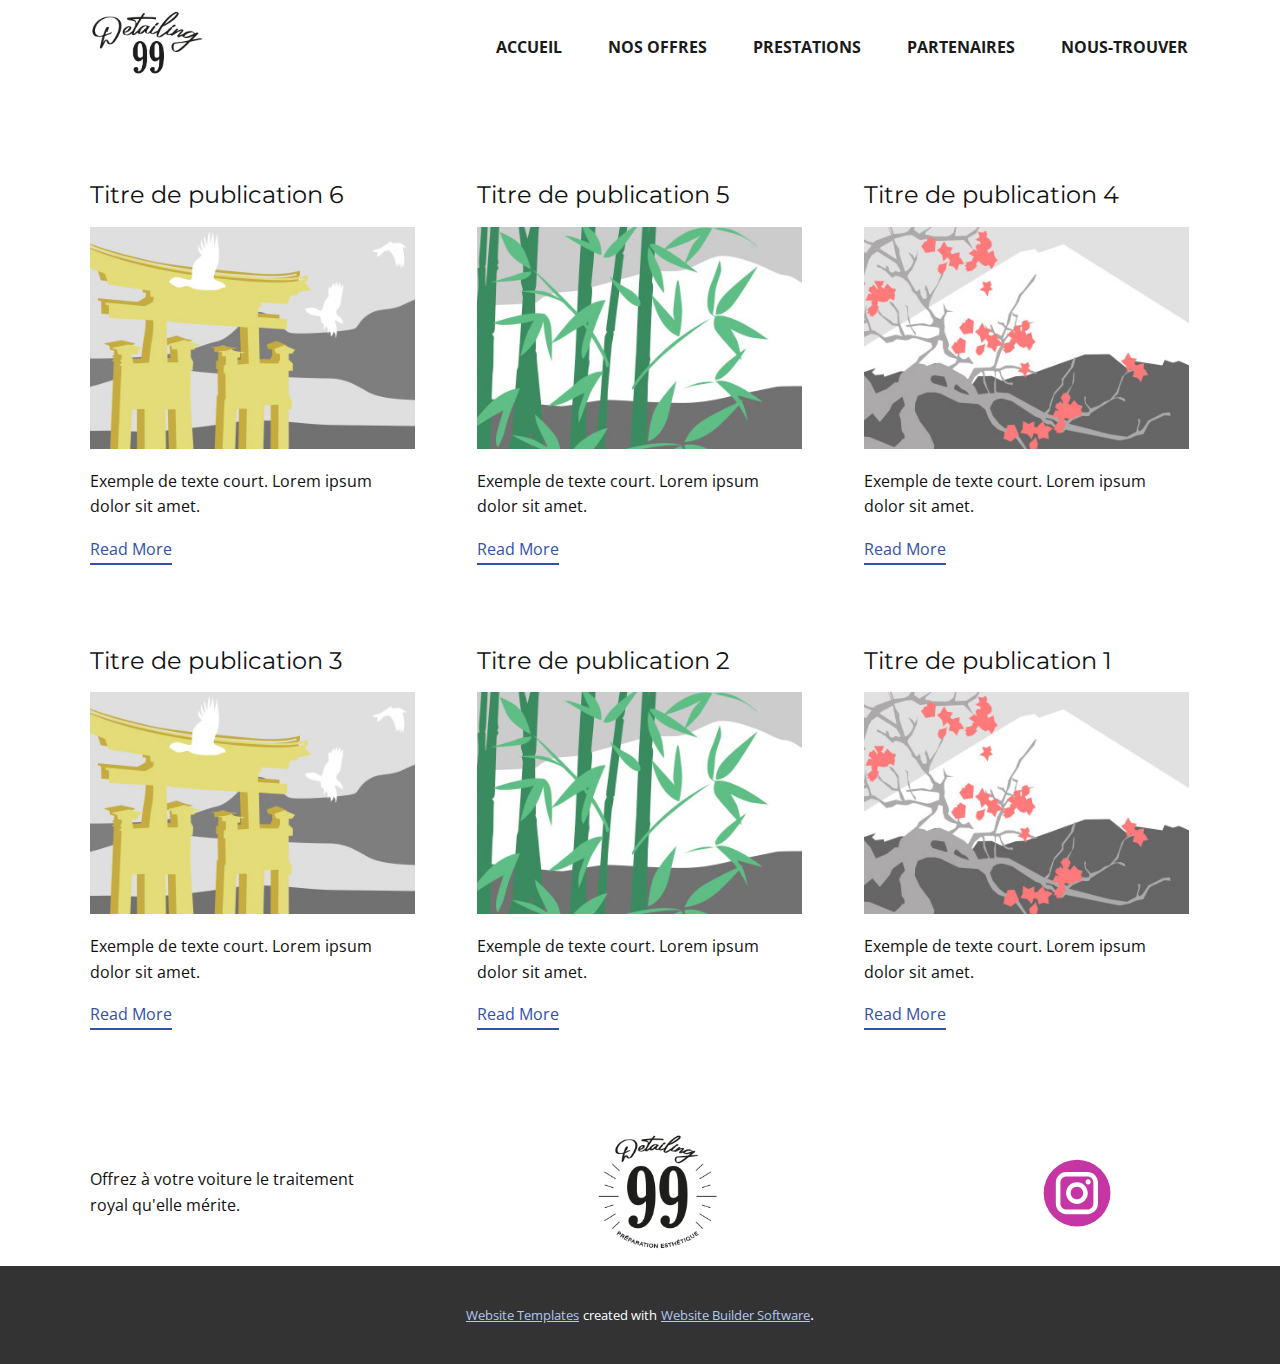
<file: blog/blog.html>
<!DOCTYPE html>
<html style="font-size: 16px;" lang="fr"><head>
    <meta name="viewport" content="width=device-width, initial-scale=1.0">
    <meta charset="utf-8">
    <meta name="keywords" content="">
    <meta name="description" content="">
    <title>Blog Template</title>
    <link rel="stylesheet" href="../nicepage.css" media="screen">
<link rel="stylesheet" href="../Blog-Template.css" media="screen">
    <script class="u-script" type="text/javascript" src="../jquery.js" defer=""></script>
    <script class="u-script" type="text/javascript" src="../nicepage.js" defer=""></script>
    <meta name="generator" content="Nicepage 5.10.10, nicepage.com">
    <link id="u-theme-google-font" rel="stylesheet" href="https://fonts.googleapis.com/css?family=Montserrat:100,100i,200,200i,300,300i,400,400i,500,500i,600,600i,700,700i,800,800i,900,900i|Open+Sans:300,300i,400,400i,500,500i,600,600i,700,700i,800,800i">
    
    
    <script type="application/ld+json">{
		"@context": "http://schema.org",
		"@type": "Organization",
		"name": "99DETAILING",
		"logo": "images/ecriture.png",
		"sameAs": [
				"https://www.instagram.com/99detailing_/"
		]
}</script>
    <meta name="theme-color" content="#3151aa">
  <meta data-intl-tel-input-cdn-path="intlTelInput/"></head>
  <body class="u-body u-xl-mode" data-lang="fr"><header class="u-clearfix u-header" id="sec-5a30"><div class="u-clearfix u-sheet u-sheet-1">
        <a href="../Accueil.html" class="u-image u-logo u-image-1" data-image-width="618" data-image-height="352" title="Accueil">
          <img src="../images/ecriture.png" class="u-logo-image u-logo-image-1">
        </a>
        <nav class="u-menu u-menu-one-level u-offcanvas u-menu-1" data-responsive-from="MD" data-position="">
          <div class="menu-collapse" style="font-size: 1rem; letter-spacing: 0px; font-weight: 700; text-transform: uppercase;">
            <a class="u-button-style u-custom-active-border-color u-custom-border u-custom-border-color u-custom-borders u-custom-hover-border-color u-custom-left-right-menu-spacing u-custom-padding-bottom u-custom-text-active-color u-custom-text-color u-custom-text-hover-color u-custom-top-bottom-menu-spacing u-nav-link u-text-active-palette-1-base u-text-hover-palette-2-base" href="#">
              <svg class="u-svg-link" viewBox="0 0 24 24"><use xmlns:xlink="http://www.w3.org/1999/xlink" xlink:href="#menu-hamburger"></use></svg>
              <svg class="u-svg-content" version="1.1" id="menu-hamburger" viewBox="0 0 16 16" x="0px" y="0px" xmlns:xlink="http://www.w3.org/1999/xlink" xmlns="http://www.w3.org/2000/svg"><g><rect y="1" width="16" height="2"></rect><rect y="7" width="16" height="2"></rect><rect y="13" width="16" height="2"></rect>
</g></svg>
            </a>
          </div>
          <div class="u-custom-menu u-nav-container">
            <ul class="u-nav u-spacing-2 u-unstyled u-nav-1"><li class="u-nav-item"><a class="u-border-2 u-border-active-grey-90 u-border-hover-grey-50 u-button-style u-nav-link u-text-active-grey-90 u-text-grey-90 u-text-hover-grey-90" href="../Accueil.html" style="padding: 10px 20px;">Accueil</a>
</li><li class="u-nav-item"><a class="u-border-2 u-border-active-grey-90 u-border-hover-grey-50 u-button-style u-nav-link u-text-active-grey-90 u-text-grey-90 u-text-hover-grey-90" href="../Nos-offres.html" style="padding: 10px 20px;">Nos offres</a>
</li><li class="u-nav-item"><a class="u-border-2 u-border-active-grey-90 u-border-hover-grey-50 u-button-style u-nav-link u-text-active-grey-90 u-text-grey-90 u-text-hover-grey-90" href="../PRESTATIONS.html" style="padding: 10px 20px;">PRESTATIONS</a>
</li><li class="u-nav-item"><a class="u-border-2 u-border-active-grey-90 u-border-hover-grey-50 u-button-style u-nav-link u-text-active-grey-90 u-text-grey-90 u-text-hover-grey-90" href="../PARTENAIRES.html" style="padding: 10px 20px;">PARTENAIRES</a>
</li><li class="u-nav-item"><a class="u-border-2 u-border-active-grey-90 u-border-hover-grey-50 u-button-style u-nav-link u-text-active-grey-90 u-text-grey-90 u-text-hover-grey-90" href="../NOUS-TROUVER.html" style="padding: 10px 20px;">NOUS-TROUVER</a>
</li></ul>
          </div>
          <div class="u-custom-menu u-nav-container-collapse">
            <div class="u-black u-container-style u-inner-container-layout u-opacity u-opacity-95 u-sidenav">
              <div class="u-inner-container-layout u-sidenav-overflow">
                <div class="u-menu-close"></div>
                <ul class="u-align-center u-nav u-popupmenu-items u-unstyled u-nav-2"><li class="u-nav-item"><a class="u-button-style u-nav-link" href="../Accueil.html">Accueil</a>
</li><li class="u-nav-item"><a class="u-button-style u-nav-link" href="../Nos-offres.html">Nos offres</a>
</li><li class="u-nav-item"><a class="u-button-style u-nav-link" href="../PRESTATIONS.html">PRESTATIONS</a>
</li><li class="u-nav-item"><a class="u-button-style u-nav-link" href="../PARTENAIRES.html">PARTENAIRES</a>
</li><li class="u-nav-item"><a class="u-button-style u-nav-link" href="../NOUS-TROUVER.html">NOUS-TROUVER</a>
</li></ul>
              </div>
            </div>
            <div class="u-black u-menu-overlay u-opacity u-opacity-70"></div>
          </div>
        </nav>
      </div></header>
    <section class="u-clearfix u-section-1" id="sec-ea28">
      <div class="u-clearfix u-sheet u-valign-middle u-sheet-1"><!--blog--><!--blog_options_json--><!--{"type":"Recent","source":"","tags":"","count":""}--><!--/blog_options_json-->
        <div class="u-blog u-expanded-width u-repeater u-repeater-1"><!--blog_post-->
          <div class="u-blog-post u-container-style u-repeater-item u-white u-repeater-item-1">
            <div class="u-container-layout u-similar-container u-valign-top u-container-layout-1"><!--blog_post_header-->
              <h4 class="u-blog-control u-text u-text-1">
                <a class="u-post-header-link" href="../blog/publication-5.html">Titre de publication 6</a>
              </h4><!--/blog_post_header--><!--blog_post_image-->
              <a class="u-post-header-link" href="../blog/publication-5.html"><img alt="" class="u-blog-control u-expanded-width u-image u-image-default u-image-1" src="../images/8ad73f3c.jpeg"></a><!--/blog_post_image--><!--blog_post_content-->
              <div class="u-blog-control u-post-content u-text u-text-2 fr-view">Exemple de texte court. Lorem ipsum dolor sit amet.</div><!--/blog_post_content--><!--blog_post_readmore-->
              <a href="../blog/publication-5.html" class="u-blog-control u-border-2 u-border-palette-1-base u-btn u-btn-rectangle u-button-style u-none u-btn-1"><!--blog_post_readmore_content--><!--options_json--><!--{"content":"Read More","defaultValue":"Lire la suite"}--><!--/options_json-->Read More<!--/blog_post_readmore_content--></a><!--/blog_post_readmore-->
            </div>
          </div><div class="u-blog-post u-container-style u-repeater-item u-video-cover u-white">
            <div class="u-container-layout u-similar-container u-valign-top u-container-layout-2"><!--blog_post_header-->
              <h4 class="u-blog-control u-text u-text-3">
                <a class="u-post-header-link" href="../blog/publication-4.html">Titre de publication 5</a>
              </h4><!--/blog_post_header--><!--blog_post_image-->
              <a class="u-post-header-link" href="../blog/publication-4.html"><img alt="" class="u-blog-control u-expanded-width u-image u-image-default u-image-2" src="../images/68f64b9d.jpeg"></a><!--/blog_post_image--><!--blog_post_content-->
              <div class="u-blog-control u-post-content u-text u-text-4 fr-view">Exemple de texte court. Lorem ipsum dolor sit amet.</div><!--/blog_post_content--><!--blog_post_readmore-->
              <a href="../blog/publication-4.html" class="u-blog-control u-border-2 u-border-palette-1-base u-btn u-btn-rectangle u-button-style u-none u-btn-2"><!--blog_post_readmore_content--><!--options_json--><!--{"content":"Read More","defaultValue":"Lire la suite"}--><!--/options_json-->Read More<!--/blog_post_readmore_content--></a><!--/blog_post_readmore-->
            </div>
          </div><div class="u-blog-post u-container-style u-repeater-item u-video-cover u-white">
            <div class="u-container-layout u-similar-container u-valign-top u-container-layout-3"><!--blog_post_header-->
              <h4 class="u-blog-control u-text u-text-5">
                <a class="u-post-header-link" href="../blog/publication-3.html">Titre de publication 4</a>
              </h4><!--/blog_post_header--><!--blog_post_image-->
              <a class="u-post-header-link" href="../blog/publication-3.html"><img alt="" class="u-blog-control u-expanded-width u-image u-image-default u-image-3" src="../images/0fd3416c.jpeg"></a><!--/blog_post_image--><!--blog_post_content-->
              <div class="u-blog-control u-post-content u-text u-text-6 fr-view">Exemple de texte court. Lorem ipsum dolor sit amet.</div><!--/blog_post_content--><!--blog_post_readmore-->
              <a href="../blog/publication-3.html" class="u-blog-control u-border-2 u-border-palette-1-base u-btn u-btn-rectangle u-button-style u-none u-btn-3"><!--blog_post_readmore_content--><!--options_json--><!--{"content":"Read More","defaultValue":"Lire la suite"}--><!--/options_json-->Read More<!--/blog_post_readmore_content--></a><!--/blog_post_readmore-->
            </div>
          </div><div class="u-blog-post u-container-style u-repeater-item u-white u-repeater-item-1">
            <div class="u-container-layout u-similar-container u-valign-top u-container-layout-1"><!--blog_post_header-->
              <h4 class="u-blog-control u-text u-text-1">
                <a class="u-post-header-link" href="../blog/publication-2.html">Titre de publication 3</a>
              </h4><!--/blog_post_header--><!--blog_post_image-->
              <a class="u-post-header-link" href="../blog/publication-2.html"><img alt="" class="u-blog-control u-expanded-width u-image u-image-default u-image-1" src="../images/8ad73f3c.jpeg"></a><!--/blog_post_image--><!--blog_post_content-->
              <div class="u-blog-control u-post-content u-text u-text-2 fr-view">Exemple de texte court. Lorem ipsum dolor sit amet.</div><!--/blog_post_content--><!--blog_post_readmore-->
              <a href="../blog/publication-2.html" class="u-blog-control u-border-2 u-border-palette-1-base u-btn u-btn-rectangle u-button-style u-none u-btn-1"><!--blog_post_readmore_content--><!--options_json--><!--{"content":"Read More","defaultValue":"Lire la suite"}--><!--/options_json-->Read More<!--/blog_post_readmore_content--></a><!--/blog_post_readmore-->
            </div>
          </div><div class="u-blog-post u-container-style u-repeater-item u-video-cover u-white">
            <div class="u-container-layout u-similar-container u-valign-top u-container-layout-2"><!--blog_post_header-->
              <h4 class="u-blog-control u-text u-text-3">
                <a class="u-post-header-link" href="../blog/publication-1.html">Titre de publication 2</a>
              </h4><!--/blog_post_header--><!--blog_post_image-->
              <a class="u-post-header-link" href="../blog/publication-1.html"><img alt="" class="u-blog-control u-expanded-width u-image u-image-default u-image-2" src="../images/68f64b9d.jpeg"></a><!--/blog_post_image--><!--blog_post_content-->
              <div class="u-blog-control u-post-content u-text u-text-4 fr-view">Exemple de texte court. Lorem ipsum dolor sit amet.</div><!--/blog_post_content--><!--blog_post_readmore-->
              <a href="../blog/publication-1.html" class="u-blog-control u-border-2 u-border-palette-1-base u-btn u-btn-rectangle u-button-style u-none u-btn-2"><!--blog_post_readmore_content--><!--options_json--><!--{"content":"Read More","defaultValue":"Lire la suite"}--><!--/options_json-->Read More<!--/blog_post_readmore_content--></a><!--/blog_post_readmore-->
            </div>
          </div><div class="u-blog-post u-container-style u-repeater-item u-video-cover u-white">
            <div class="u-container-layout u-similar-container u-valign-top u-container-layout-3"><!--blog_post_header-->
              <h4 class="u-blog-control u-text u-text-5">
                <a class="u-post-header-link" href="../blog/publication.html">Titre de publication 1</a>
              </h4><!--/blog_post_header--><!--blog_post_image-->
              <a class="u-post-header-link" href="../blog/publication.html"><img alt="" class="u-blog-control u-expanded-width u-image u-image-default u-image-3" src="../images/0fd3416c.jpeg"></a><!--/blog_post_image--><!--blog_post_content-->
              <div class="u-blog-control u-post-content u-text u-text-6 fr-view">Exemple de texte court. Lorem ipsum dolor sit amet.</div><!--/blog_post_content--><!--blog_post_readmore-->
              <a href="../blog/publication.html" class="u-blog-control u-border-2 u-border-palette-1-base u-btn u-btn-rectangle u-button-style u-none u-btn-3"><!--blog_post_readmore_content--><!--options_json--><!--{"content":"Read More","defaultValue":"Lire la suite"}--><!--/options_json-->Read More<!--/blog_post_readmore_content--></a><!--/blog_post_readmore-->
            </div>
          </div><!--/blog_post--><!--blog_post-->
          <!--/blog_post--><!--blog_post-->
          <!--/blog_post-->
        </div><!--/blog-->
      </div>
    </section>
    
    
    <footer class="u-border-3 u-border-white u-clearfix u-footer u-white" id="sec-6363"><div class="u-clearfix u-sheet u-sheet-1">
        <div class="u-clearfix u-gutter-30 u-layout-wrap u-layout-wrap-1">
          <div class="u-gutter-0 u-layout">
            <div class="u-layout-row">
              <div class="u-align-center-sm u-align-center-xs u-align-left-md u-align-left-xl u-container-style u-layout-cell u-left-cell u-size-20 u-size-30-md u-layout-cell-1">
                <div class="u-container-layout u-valign-middle u-container-layout-1"><!--position-->
                  <div data-position="" class="u-position u-position-1"><!--block-->
                    <div class="u-block">
                      <div class="u-block-container u-clearfix"><!--block_header-->
                        <h5 class="u-block-header u-text"><!--block_header_content--><!--/block_header_content--></h5><!--/block_header--><!--block_content-->
                        <div class="u-block-content u-text"><!--block_content_content--> Offrez à votre voiture le traitement royal qu'elle mérite.<!--/block_content_content--></div><!--/block_content-->
                      </div>
                    </div><!--/block-->
                  </div><!--/position-->
                </div>
              </div>
              <div class="u-align-center-sm u-align-right-md u-container-style u-layout-cell u-size-20 u-size-30-md u-layout-cell-2">
                <div class="u-container-layout u-valign-middle u-container-layout-2">
                  <a href="../Accueil.html" class="u-image u-logo u-image-1" data-image-width="370" data-image-height="354">
                    <img src="../images/LogoVF.png" class="u-logo-image u-logo-image-1">
                  </a>
                </div>
              </div>
              <div class="u-align-center-sm u-align-center-xs u-align-left-md u-align-right-lg u-align-right-xl u-container-style u-layout-cell u-right-cell u-size-20 u-size-30-md u-white u-layout-cell-3">
                <div class="u-border-3 u-border-white u-container-layout u-valign-middle u-container-layout-3">
                  <div class="u-social-icons u-spacing-10 u-social-icons-1">
                    <a class="u-social-url" title="instagram" target="_blank" href="https://www.instagram.com/99detailing_/"><span class="u-icon u-social-icon u-social-instagram u-icon-1"><svg class="u-svg-link" preserveAspectRatio="xMidYMin slice" viewBox="0 0 112 112" style=""><use xmlns:xlink="http://www.w3.org/1999/xlink" xlink:href="#svg-7ba7"></use></svg><svg class="u-svg-content" viewBox="0 0 112 112" x="0" y="0" id="svg-7ba7"><circle fill="currentColor" cx="56.1" cy="56.1" r="55"></circle><path fill="#FFFFFF" d="M55.9,38.2c-9.9,0-17.9,8-17.9,17.9C38,66,46,74,55.9,74c9.9,0,17.9-8,17.9-17.9C73.8,46.2,65.8,38.2,55.9,38.2
      z M55.9,66.4c-5.7,0-10.3-4.6-10.3-10.3c-0.1-5.7,4.6-10.3,10.3-10.3c5.7,0,10.3,4.6,10.3,10.3C66.2,61.8,61.6,66.4,55.9,66.4z"></path><path fill="#FFFFFF" d="M74.3,33.5c-2.3,0-4.2,1.9-4.2,4.2s1.9,4.2,4.2,4.2s4.2-1.9,4.2-4.2S76.6,33.5,74.3,33.5z"></path><path fill="#FFFFFF" d="M73.1,21.3H38.6c-9.7,0-17.5,7.9-17.5,17.5v34.5c0,9.7,7.9,17.6,17.5,17.6h34.5c9.7,0,17.5-7.9,17.5-17.5V38.8
      C90.6,29.1,82.7,21.3,73.1,21.3z M83,73.3c0,5.5-4.5,9.9-9.9,9.9H38.6c-5.5,0-9.9-4.5-9.9-9.9V38.8c0-5.5,4.5-9.9,9.9-9.9h34.5
      c5.5,0,9.9,4.5,9.9,9.9V73.3z"></path></svg></span>
                    </a>
                  </div>
                </div>
              </div>
            </div>
          </div>
        </div>
      </div></footer>
    <section class="u-backlink u-clearfix u-grey-80">
      <a class="u-link" href="https://nicepage.com/website-templates" target="_blank">
        <span>Website Templates</span>
      </a>
      <p class="u-text">
        <span>created with</span>
      </p>
      <a class="u-link" href="" target="_blank">
        <span>Website Builder Software</span>
      </a>. 
    </section>
  
</body></html>
</file>
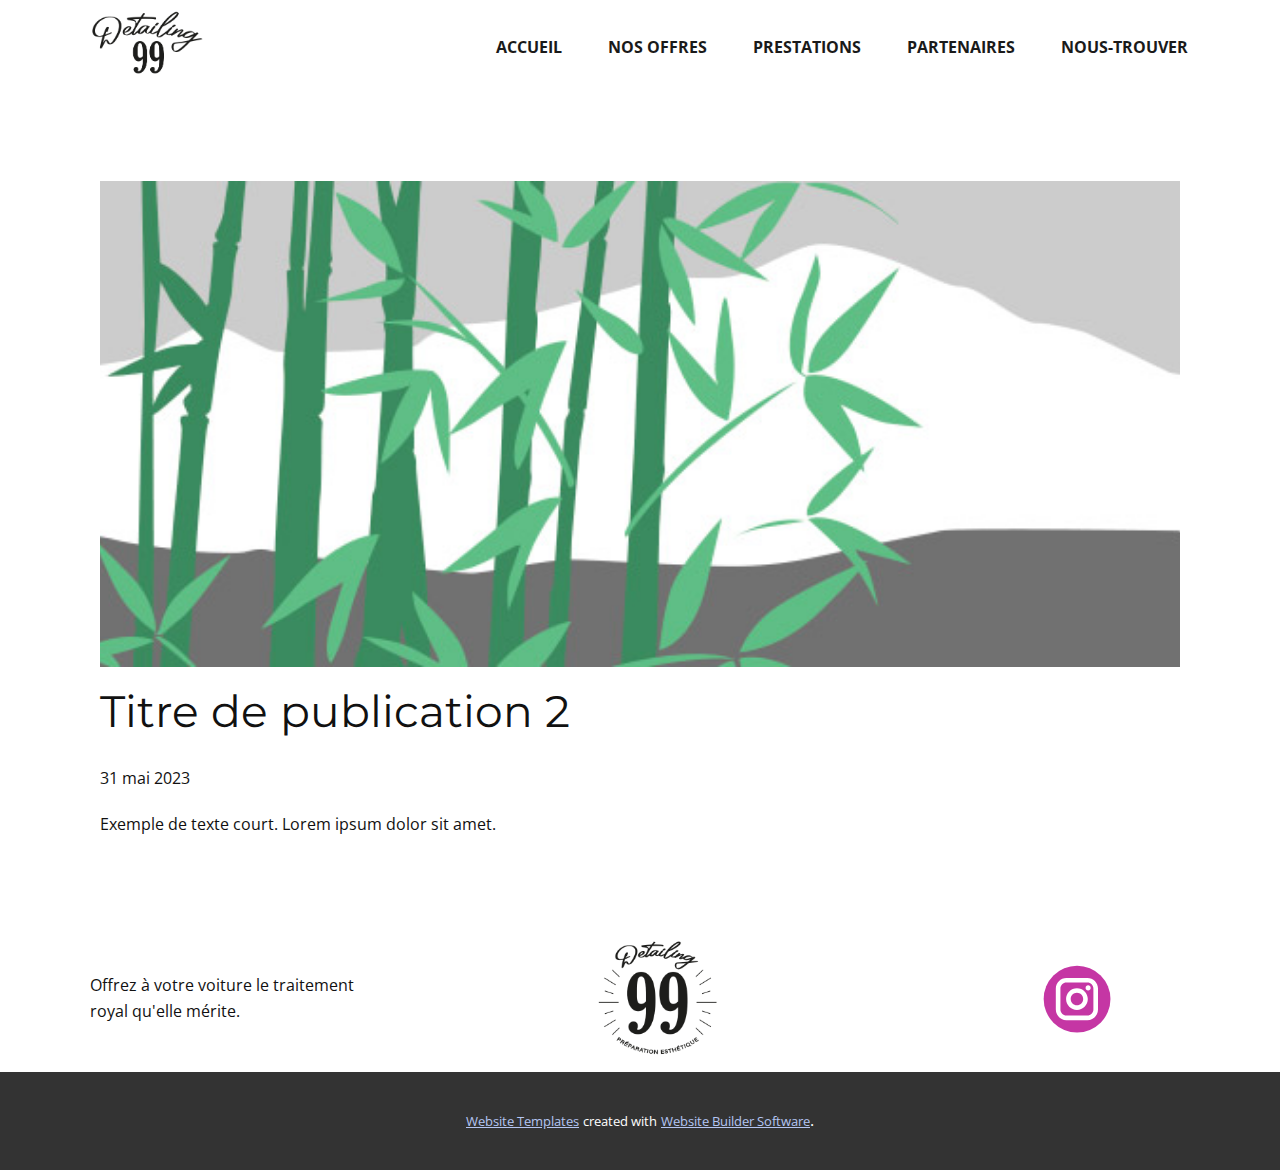
<file: blog/publication-1.html>
<!DOCTYPE html>
<html style="font-size: 16px;" lang="fr"><head>
    <meta name="viewport" content="width=device-width, initial-scale=1.0">
    <meta charset="utf-8">
    <meta name="keywords" content="Titre de publication 1">
    <meta name="description" content="">
    <title>Titre de publication 2</title>
    <link rel="stylesheet" href="../nicepage.css" media="screen">
<link rel="stylesheet" href="../Post-Template.css" media="screen">
    <script class="u-script" type="text/javascript" src="../jquery.js" defer=""></script>
    <script class="u-script" type="text/javascript" src="../nicepage.js" defer=""></script>
    <meta name="generator" content="Nicepage 5.10.10, nicepage.com">
    <link id="u-theme-google-font" rel="stylesheet" href="https://fonts.googleapis.com/css?family=Montserrat:100,100i,200,200i,300,300i,400,400i,500,500i,600,600i,700,700i,800,800i,900,900i|Open+Sans:300,300i,400,400i,500,500i,600,600i,700,700i,800,800i">
    
    
    <script type="application/ld+json">{
		"@context": "http://schema.org",
		"@type": "Organization",
		"name": "99DETAILING",
		"logo": "images/ecriture.png",
		"sameAs": [
				"https://www.instagram.com/99detailing_/"
		]
}</script>
    <meta name="theme-color" content="#3151aa">
  <meta data-intl-tel-input-cdn-path="intlTelInput/"></head>
  <body class="u-body u-xl-mode" data-lang="fr"><header class="u-clearfix u-header" id="sec-5a30"><div class="u-clearfix u-sheet u-sheet-1">
        <a href="../Accueil.html" class="u-image u-logo u-image-1" data-image-width="618" data-image-height="352" title="Accueil">
          <img src="../images/ecriture.png" class="u-logo-image u-logo-image-1">
        </a>
        <nav class="u-menu u-menu-one-level u-offcanvas u-menu-1" data-responsive-from="MD" data-position="">
          <div class="menu-collapse" style="font-size: 1rem; letter-spacing: 0px; font-weight: 700; text-transform: uppercase;">
            <a class="u-button-style u-custom-active-border-color u-custom-border u-custom-border-color u-custom-borders u-custom-hover-border-color u-custom-left-right-menu-spacing u-custom-padding-bottom u-custom-text-active-color u-custom-text-color u-custom-text-hover-color u-custom-top-bottom-menu-spacing u-nav-link u-text-active-palette-1-base u-text-hover-palette-2-base" href="#">
              <svg class="u-svg-link" viewBox="0 0 24 24"><use xmlns:xlink="http://www.w3.org/1999/xlink" xlink:href="#menu-hamburger"></use></svg>
              <svg class="u-svg-content" version="1.1" id="menu-hamburger" viewBox="0 0 16 16" x="0px" y="0px" xmlns:xlink="http://www.w3.org/1999/xlink" xmlns="http://www.w3.org/2000/svg"><g><rect y="1" width="16" height="2"></rect><rect y="7" width="16" height="2"></rect><rect y="13" width="16" height="2"></rect>
</g></svg>
            </a>
          </div>
          <div class="u-custom-menu u-nav-container">
            <ul class="u-nav u-spacing-2 u-unstyled u-nav-1"><li class="u-nav-item"><a class="u-border-2 u-border-active-grey-90 u-border-hover-grey-50 u-button-style u-nav-link u-text-active-grey-90 u-text-grey-90 u-text-hover-grey-90" href="../Accueil.html" style="padding: 10px 20px;">Accueil</a>
</li><li class="u-nav-item"><a class="u-border-2 u-border-active-grey-90 u-border-hover-grey-50 u-button-style u-nav-link u-text-active-grey-90 u-text-grey-90 u-text-hover-grey-90" href="../Nos-offres.html" style="padding: 10px 20px;">Nos offres</a>
</li><li class="u-nav-item"><a class="u-border-2 u-border-active-grey-90 u-border-hover-grey-50 u-button-style u-nav-link u-text-active-grey-90 u-text-grey-90 u-text-hover-grey-90" href="../PRESTATIONS.html" style="padding: 10px 20px;">PRESTATIONS</a>
</li><li class="u-nav-item"><a class="u-border-2 u-border-active-grey-90 u-border-hover-grey-50 u-button-style u-nav-link u-text-active-grey-90 u-text-grey-90 u-text-hover-grey-90" href="../PARTENAIRES.html" style="padding: 10px 20px;">PARTENAIRES</a>
</li><li class="u-nav-item"><a class="u-border-2 u-border-active-grey-90 u-border-hover-grey-50 u-button-style u-nav-link u-text-active-grey-90 u-text-grey-90 u-text-hover-grey-90" href="../NOUS-TROUVER.html" style="padding: 10px 20px;">NOUS-TROUVER</a>
</li></ul>
          </div>
          <div class="u-custom-menu u-nav-container-collapse">
            <div class="u-black u-container-style u-inner-container-layout u-opacity u-opacity-95 u-sidenav">
              <div class="u-inner-container-layout u-sidenav-overflow">
                <div class="u-menu-close"></div>
                <ul class="u-align-center u-nav u-popupmenu-items u-unstyled u-nav-2"><li class="u-nav-item"><a class="u-button-style u-nav-link" href="../Accueil.html">Accueil</a>
</li><li class="u-nav-item"><a class="u-button-style u-nav-link" href="../Nos-offres.html">Nos offres</a>
</li><li class="u-nav-item"><a class="u-button-style u-nav-link" href="../PRESTATIONS.html">PRESTATIONS</a>
</li><li class="u-nav-item"><a class="u-button-style u-nav-link" href="../PARTENAIRES.html">PARTENAIRES</a>
</li><li class="u-nav-item"><a class="u-button-style u-nav-link" href="../NOUS-TROUVER.html">NOUS-TROUVER</a>
</li></ul>
              </div>
            </div>
            <div class="u-black u-menu-overlay u-opacity u-opacity-70"></div>
          </div>
        </nav>
      </div></header>
    <section class="u-align-center u-clearfix u-section-1" id="sec-0ce1">
      <div class="u-clearfix u-sheet u-valign-middle-md u-valign-middle-sm u-valign-middle-xs u-sheet-1"><!--post_details--><!--post_details_options_json--><!--{"source":""}--><!--/post_details_options_json--><!--blog_post-->
        <div class="u-container-style u-expanded-width u-post-details u-post-details-1">
          <div class="u-container-layout u-valign-middle u-container-layout-1"><!--blog_post_image-->
            <img alt="" class="u-blog-control u-expanded-width u-image u-image-default u-image-1" src="../images/68f64b9d.jpeg"><!--/blog_post_image--><!--blog_post_header-->
            <h2 class="u-blog-control u-text u-text-1">Titre de publication 2</h2><!--/blog_post_header--><!--blog_post_metadata-->
            <div class="u-blog-control u-metadata u-metadata-1"><!--blog_post_metadata_date-->
              <span class="u-meta-date u-meta-icon">31 mai 2023</span><!--/blog_post_metadata_date--><!--blog_post_metadata_category-->
              <!--/blog_post_metadata_category--><!--blog_post_metadata_comments-->
              <!--/blog_post_metadata_comments-->
            </div><!--/blog_post_metadata--><!--blog_post_content-->
            <div class="u-align-justify u-blog-control u-post-content u-text u-text-2 fr-view">
  Exemple de texte court. Lorem ipsum dolor sit amet.
  </div><!--/blog_post_content-->
          </div>
        </div><!--/blog_post--><!--/post_details-->
      </div>
    </section>
    
    
    <footer class="u-border-3 u-border-white u-clearfix u-footer u-white" id="sec-6363"><div class="u-clearfix u-sheet u-sheet-1">
        <div class="u-clearfix u-gutter-30 u-layout-wrap u-layout-wrap-1">
          <div class="u-gutter-0 u-layout">
            <div class="u-layout-row">
              <div class="u-align-center-sm u-align-center-xs u-align-left-md u-align-left-xl u-container-style u-layout-cell u-left-cell u-size-20 u-size-30-md u-layout-cell-1">
                <div class="u-container-layout u-valign-middle u-container-layout-1"><!--position-->
                  <div data-position="" class="u-position u-position-1"><!--block-->
                    <div class="u-block">
                      <div class="u-block-container u-clearfix"><!--block_header-->
                        <h5 class="u-block-header u-text"><!--block_header_content--><!--/block_header_content--></h5><!--/block_header--><!--block_content-->
                        <div class="u-block-content u-text"><!--block_content_content--> Offrez à votre voiture le traitement royal qu'elle mérite.<!--/block_content_content--></div><!--/block_content-->
                      </div>
                    </div><!--/block-->
                  </div><!--/position-->
                </div>
              </div>
              <div class="u-align-center-sm u-align-right-md u-container-style u-layout-cell u-size-20 u-size-30-md u-layout-cell-2">
                <div class="u-container-layout u-valign-middle u-container-layout-2">
                  <a href="../Accueil.html" class="u-image u-logo u-image-1" data-image-width="370" data-image-height="354">
                    <img src="../images/LogoVF.png" class="u-logo-image u-logo-image-1">
                  </a>
                </div>
              </div>
              <div class="u-align-center-sm u-align-center-xs u-align-left-md u-align-right-lg u-align-right-xl u-container-style u-layout-cell u-right-cell u-size-20 u-size-30-md u-white u-layout-cell-3">
                <div class="u-border-3 u-border-white u-container-layout u-valign-middle u-container-layout-3">
                  <div class="u-social-icons u-spacing-10 u-social-icons-1">
                    <a class="u-social-url" title="instagram" target="_blank" href="https://www.instagram.com/99detailing_/"><span class="u-icon u-social-icon u-social-instagram u-icon-1"><svg class="u-svg-link" preserveAspectRatio="xMidYMin slice" viewBox="0 0 112 112" style=""><use xmlns:xlink="http://www.w3.org/1999/xlink" xlink:href="#svg-7ba7"></use></svg><svg class="u-svg-content" viewBox="0 0 112 112" x="0" y="0" id="svg-7ba7"><circle fill="currentColor" cx="56.1" cy="56.1" r="55"></circle><path fill="#FFFFFF" d="M55.9,38.2c-9.9,0-17.9,8-17.9,17.9C38,66,46,74,55.9,74c9.9,0,17.9-8,17.9-17.9C73.8,46.2,65.8,38.2,55.9,38.2
      z M55.9,66.4c-5.7,0-10.3-4.6-10.3-10.3c-0.1-5.7,4.6-10.3,10.3-10.3c5.7,0,10.3,4.6,10.3,10.3C66.2,61.8,61.6,66.4,55.9,66.4z"></path><path fill="#FFFFFF" d="M74.3,33.5c-2.3,0-4.2,1.9-4.2,4.2s1.9,4.2,4.2,4.2s4.2-1.9,4.2-4.2S76.6,33.5,74.3,33.5z"></path><path fill="#FFFFFF" d="M73.1,21.3H38.6c-9.7,0-17.5,7.9-17.5,17.5v34.5c0,9.7,7.9,17.6,17.5,17.6h34.5c9.7,0,17.5-7.9,17.5-17.5V38.8
      C90.6,29.1,82.7,21.3,73.1,21.3z M83,73.3c0,5.5-4.5,9.9-9.9,9.9H38.6c-5.5,0-9.9-4.5-9.9-9.9V38.8c0-5.5,4.5-9.9,9.9-9.9h34.5
      c5.5,0,9.9,4.5,9.9,9.9V73.3z"></path></svg></span>
                    </a>
                  </div>
                </div>
              </div>
            </div>
          </div>
        </div>
      </div></footer>
    <section class="u-backlink u-clearfix u-grey-80">
      <a class="u-link" href="https://nicepage.com/website-templates" target="_blank">
        <span>Website Templates</span>
      </a>
      <p class="u-text">
        <span>created with</span>
      </p>
      <a class="u-link" href="" target="_blank">
        <span>Website Builder Software</span>
      </a>. 
    </section>
  
</body></html>
</file>
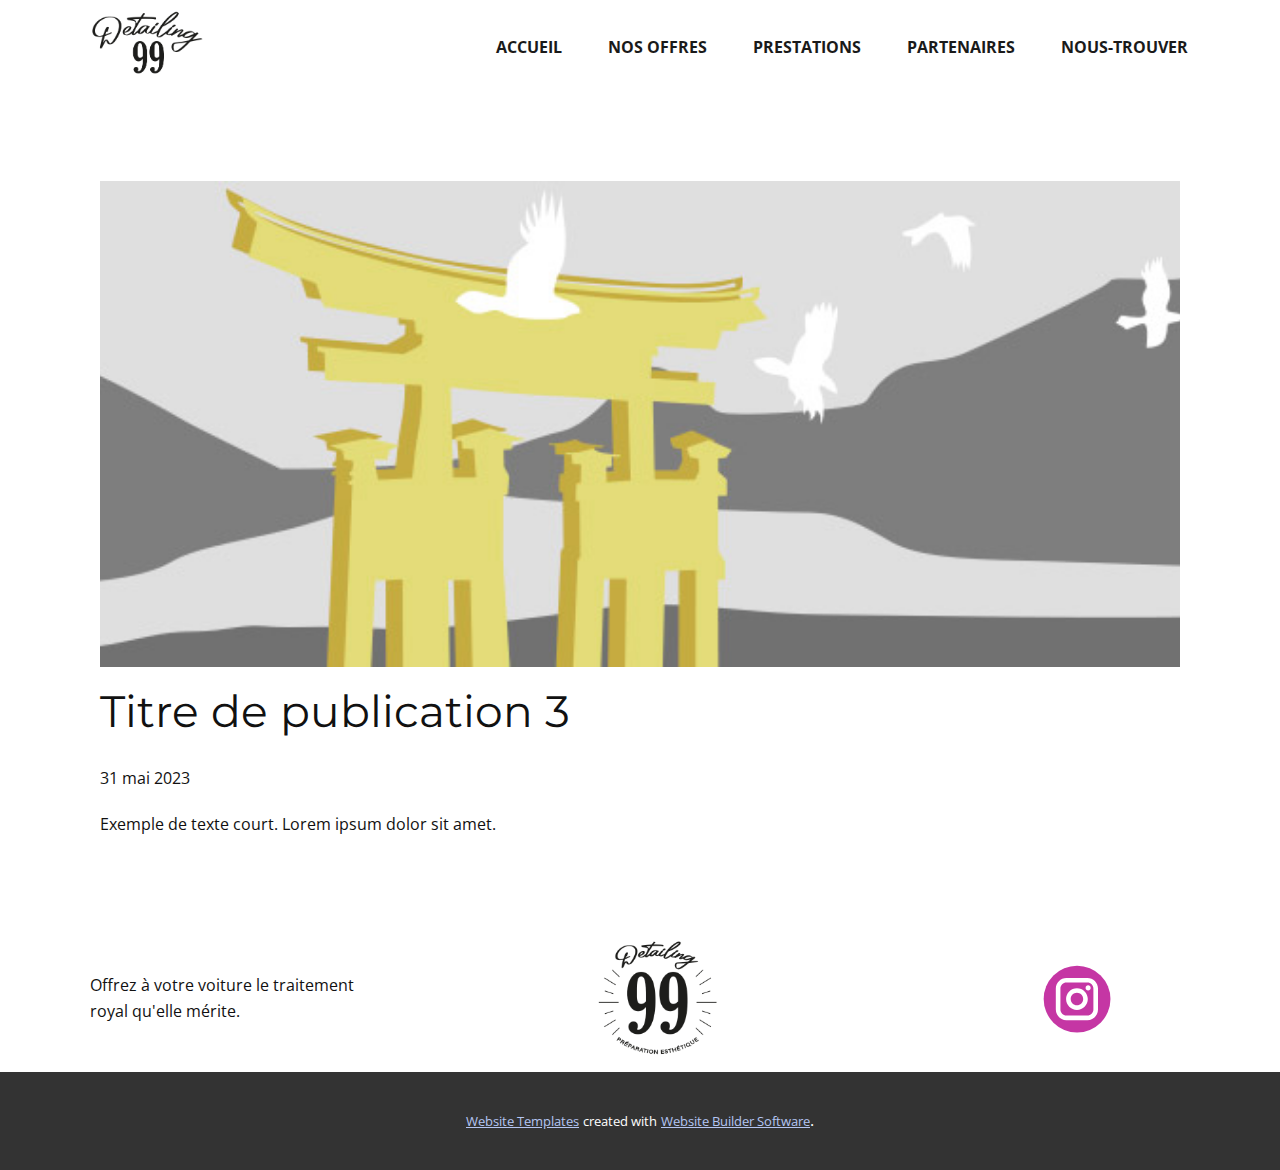
<file: blog/publication-2.html>
<!DOCTYPE html>
<html style="font-size: 16px;" lang="fr"><head>
    <meta name="viewport" content="width=device-width, initial-scale=1.0">
    <meta charset="utf-8">
    <meta name="keywords" content="Titre de publication 1">
    <meta name="description" content="">
    <title>Titre de publication 3</title>
    <link rel="stylesheet" href="../nicepage.css" media="screen">
<link rel="stylesheet" href="../Post-Template.css" media="screen">
    <script class="u-script" type="text/javascript" src="../jquery.js" defer=""></script>
    <script class="u-script" type="text/javascript" src="../nicepage.js" defer=""></script>
    <meta name="generator" content="Nicepage 5.10.10, nicepage.com">
    <link id="u-theme-google-font" rel="stylesheet" href="https://fonts.googleapis.com/css?family=Montserrat:100,100i,200,200i,300,300i,400,400i,500,500i,600,600i,700,700i,800,800i,900,900i|Open+Sans:300,300i,400,400i,500,500i,600,600i,700,700i,800,800i">
    
    
    <script type="application/ld+json">{
		"@context": "http://schema.org",
		"@type": "Organization",
		"name": "99DETAILING",
		"logo": "images/ecriture.png",
		"sameAs": [
				"https://www.instagram.com/99detailing_/"
		]
}</script>
    <meta name="theme-color" content="#3151aa">
  <meta data-intl-tel-input-cdn-path="intlTelInput/"></head>
  <body class="u-body u-xl-mode" data-lang="fr"><header class="u-clearfix u-header" id="sec-5a30"><div class="u-clearfix u-sheet u-sheet-1">
        <a href="../Accueil.html" class="u-image u-logo u-image-1" data-image-width="618" data-image-height="352" title="Accueil">
          <img src="../images/ecriture.png" class="u-logo-image u-logo-image-1">
        </a>
        <nav class="u-menu u-menu-one-level u-offcanvas u-menu-1" data-responsive-from="MD" data-position="">
          <div class="menu-collapse" style="font-size: 1rem; letter-spacing: 0px; font-weight: 700; text-transform: uppercase;">
            <a class="u-button-style u-custom-active-border-color u-custom-border u-custom-border-color u-custom-borders u-custom-hover-border-color u-custom-left-right-menu-spacing u-custom-padding-bottom u-custom-text-active-color u-custom-text-color u-custom-text-hover-color u-custom-top-bottom-menu-spacing u-nav-link u-text-active-palette-1-base u-text-hover-palette-2-base" href="#">
              <svg class="u-svg-link" viewBox="0 0 24 24"><use xmlns:xlink="http://www.w3.org/1999/xlink" xlink:href="#menu-hamburger"></use></svg>
              <svg class="u-svg-content" version="1.1" id="menu-hamburger" viewBox="0 0 16 16" x="0px" y="0px" xmlns:xlink="http://www.w3.org/1999/xlink" xmlns="http://www.w3.org/2000/svg"><g><rect y="1" width="16" height="2"></rect><rect y="7" width="16" height="2"></rect><rect y="13" width="16" height="2"></rect>
</g></svg>
            </a>
          </div>
          <div class="u-custom-menu u-nav-container">
            <ul class="u-nav u-spacing-2 u-unstyled u-nav-1"><li class="u-nav-item"><a class="u-border-2 u-border-active-grey-90 u-border-hover-grey-50 u-button-style u-nav-link u-text-active-grey-90 u-text-grey-90 u-text-hover-grey-90" href="../Accueil.html" style="padding: 10px 20px;">Accueil</a>
</li><li class="u-nav-item"><a class="u-border-2 u-border-active-grey-90 u-border-hover-grey-50 u-button-style u-nav-link u-text-active-grey-90 u-text-grey-90 u-text-hover-grey-90" href="../Nos-offres.html" style="padding: 10px 20px;">Nos offres</a>
</li><li class="u-nav-item"><a class="u-border-2 u-border-active-grey-90 u-border-hover-grey-50 u-button-style u-nav-link u-text-active-grey-90 u-text-grey-90 u-text-hover-grey-90" href="../PRESTATIONS.html" style="padding: 10px 20px;">PRESTATIONS</a>
</li><li class="u-nav-item"><a class="u-border-2 u-border-active-grey-90 u-border-hover-grey-50 u-button-style u-nav-link u-text-active-grey-90 u-text-grey-90 u-text-hover-grey-90" href="../PARTENAIRES.html" style="padding: 10px 20px;">PARTENAIRES</a>
</li><li class="u-nav-item"><a class="u-border-2 u-border-active-grey-90 u-border-hover-grey-50 u-button-style u-nav-link u-text-active-grey-90 u-text-grey-90 u-text-hover-grey-90" href="../NOUS-TROUVER.html" style="padding: 10px 20px;">NOUS-TROUVER</a>
</li></ul>
          </div>
          <div class="u-custom-menu u-nav-container-collapse">
            <div class="u-black u-container-style u-inner-container-layout u-opacity u-opacity-95 u-sidenav">
              <div class="u-inner-container-layout u-sidenav-overflow">
                <div class="u-menu-close"></div>
                <ul class="u-align-center u-nav u-popupmenu-items u-unstyled u-nav-2"><li class="u-nav-item"><a class="u-button-style u-nav-link" href="../Accueil.html">Accueil</a>
</li><li class="u-nav-item"><a class="u-button-style u-nav-link" href="../Nos-offres.html">Nos offres</a>
</li><li class="u-nav-item"><a class="u-button-style u-nav-link" href="../PRESTATIONS.html">PRESTATIONS</a>
</li><li class="u-nav-item"><a class="u-button-style u-nav-link" href="../PARTENAIRES.html">PARTENAIRES</a>
</li><li class="u-nav-item"><a class="u-button-style u-nav-link" href="../NOUS-TROUVER.html">NOUS-TROUVER</a>
</li></ul>
              </div>
            </div>
            <div class="u-black u-menu-overlay u-opacity u-opacity-70"></div>
          </div>
        </nav>
      </div></header>
    <section class="u-align-center u-clearfix u-section-1" id="sec-0ce1">
      <div class="u-clearfix u-sheet u-valign-middle-md u-valign-middle-sm u-valign-middle-xs u-sheet-1"><!--post_details--><!--post_details_options_json--><!--{"source":""}--><!--/post_details_options_json--><!--blog_post-->
        <div class="u-container-style u-expanded-width u-post-details u-post-details-1">
          <div class="u-container-layout u-valign-middle u-container-layout-1"><!--blog_post_image-->
            <img alt="" class="u-blog-control u-expanded-width u-image u-image-default u-image-1" src="../images/8ad73f3c.jpeg"><!--/blog_post_image--><!--blog_post_header-->
            <h2 class="u-blog-control u-text u-text-1">Titre de publication 3</h2><!--/blog_post_header--><!--blog_post_metadata-->
            <div class="u-blog-control u-metadata u-metadata-1"><!--blog_post_metadata_date-->
              <span class="u-meta-date u-meta-icon">31 mai 2023</span><!--/blog_post_metadata_date--><!--blog_post_metadata_category-->
              <!--/blog_post_metadata_category--><!--blog_post_metadata_comments-->
              <!--/blog_post_metadata_comments-->
            </div><!--/blog_post_metadata--><!--blog_post_content-->
            <div class="u-align-justify u-blog-control u-post-content u-text u-text-2 fr-view">
  Exemple de texte court. Lorem ipsum dolor sit amet.
  </div><!--/blog_post_content-->
          </div>
        </div><!--/blog_post--><!--/post_details-->
      </div>
    </section>
    
    
    <footer class="u-border-3 u-border-white u-clearfix u-footer u-white" id="sec-6363"><div class="u-clearfix u-sheet u-sheet-1">
        <div class="u-clearfix u-gutter-30 u-layout-wrap u-layout-wrap-1">
          <div class="u-gutter-0 u-layout">
            <div class="u-layout-row">
              <div class="u-align-center-sm u-align-center-xs u-align-left-md u-align-left-xl u-container-style u-layout-cell u-left-cell u-size-20 u-size-30-md u-layout-cell-1">
                <div class="u-container-layout u-valign-middle u-container-layout-1"><!--position-->
                  <div data-position="" class="u-position u-position-1"><!--block-->
                    <div class="u-block">
                      <div class="u-block-container u-clearfix"><!--block_header-->
                        <h5 class="u-block-header u-text"><!--block_header_content--><!--/block_header_content--></h5><!--/block_header--><!--block_content-->
                        <div class="u-block-content u-text"><!--block_content_content--> Offrez à votre voiture le traitement royal qu'elle mérite.<!--/block_content_content--></div><!--/block_content-->
                      </div>
                    </div><!--/block-->
                  </div><!--/position-->
                </div>
              </div>
              <div class="u-align-center-sm u-align-right-md u-container-style u-layout-cell u-size-20 u-size-30-md u-layout-cell-2">
                <div class="u-container-layout u-valign-middle u-container-layout-2">
                  <a href="../Accueil.html" class="u-image u-logo u-image-1" data-image-width="370" data-image-height="354">
                    <img src="../images/LogoVF.png" class="u-logo-image u-logo-image-1">
                  </a>
                </div>
              </div>
              <div class="u-align-center-sm u-align-center-xs u-align-left-md u-align-right-lg u-align-right-xl u-container-style u-layout-cell u-right-cell u-size-20 u-size-30-md u-white u-layout-cell-3">
                <div class="u-border-3 u-border-white u-container-layout u-valign-middle u-container-layout-3">
                  <div class="u-social-icons u-spacing-10 u-social-icons-1">
                    <a class="u-social-url" title="instagram" target="_blank" href="https://www.instagram.com/99detailing_/"><span class="u-icon u-social-icon u-social-instagram u-icon-1"><svg class="u-svg-link" preserveAspectRatio="xMidYMin slice" viewBox="0 0 112 112" style=""><use xmlns:xlink="http://www.w3.org/1999/xlink" xlink:href="#svg-7ba7"></use></svg><svg class="u-svg-content" viewBox="0 0 112 112" x="0" y="0" id="svg-7ba7"><circle fill="currentColor" cx="56.1" cy="56.1" r="55"></circle><path fill="#FFFFFF" d="M55.9,38.2c-9.9,0-17.9,8-17.9,17.9C38,66,46,74,55.9,74c9.9,0,17.9-8,17.9-17.9C73.8,46.2,65.8,38.2,55.9,38.2
      z M55.9,66.4c-5.7,0-10.3-4.6-10.3-10.3c-0.1-5.7,4.6-10.3,10.3-10.3c5.7,0,10.3,4.6,10.3,10.3C66.2,61.8,61.6,66.4,55.9,66.4z"></path><path fill="#FFFFFF" d="M74.3,33.5c-2.3,0-4.2,1.9-4.2,4.2s1.9,4.2,4.2,4.2s4.2-1.9,4.2-4.2S76.6,33.5,74.3,33.5z"></path><path fill="#FFFFFF" d="M73.1,21.3H38.6c-9.7,0-17.5,7.9-17.5,17.5v34.5c0,9.7,7.9,17.6,17.5,17.6h34.5c9.7,0,17.5-7.9,17.5-17.5V38.8
      C90.6,29.1,82.7,21.3,73.1,21.3z M83,73.3c0,5.5-4.5,9.9-9.9,9.9H38.6c-5.5,0-9.9-4.5-9.9-9.9V38.8c0-5.5,4.5-9.9,9.9-9.9h34.5
      c5.5,0,9.9,4.5,9.9,9.9V73.3z"></path></svg></span>
                    </a>
                  </div>
                </div>
              </div>
            </div>
          </div>
        </div>
      </div></footer>
    <section class="u-backlink u-clearfix u-grey-80">
      <a class="u-link" href="https://nicepage.com/website-templates" target="_blank">
        <span>Website Templates</span>
      </a>
      <p class="u-text">
        <span>created with</span>
      </p>
      <a class="u-link" href="" target="_blank">
        <span>Website Builder Software</span>
      </a>. 
    </section>
  
</body></html>
</file>
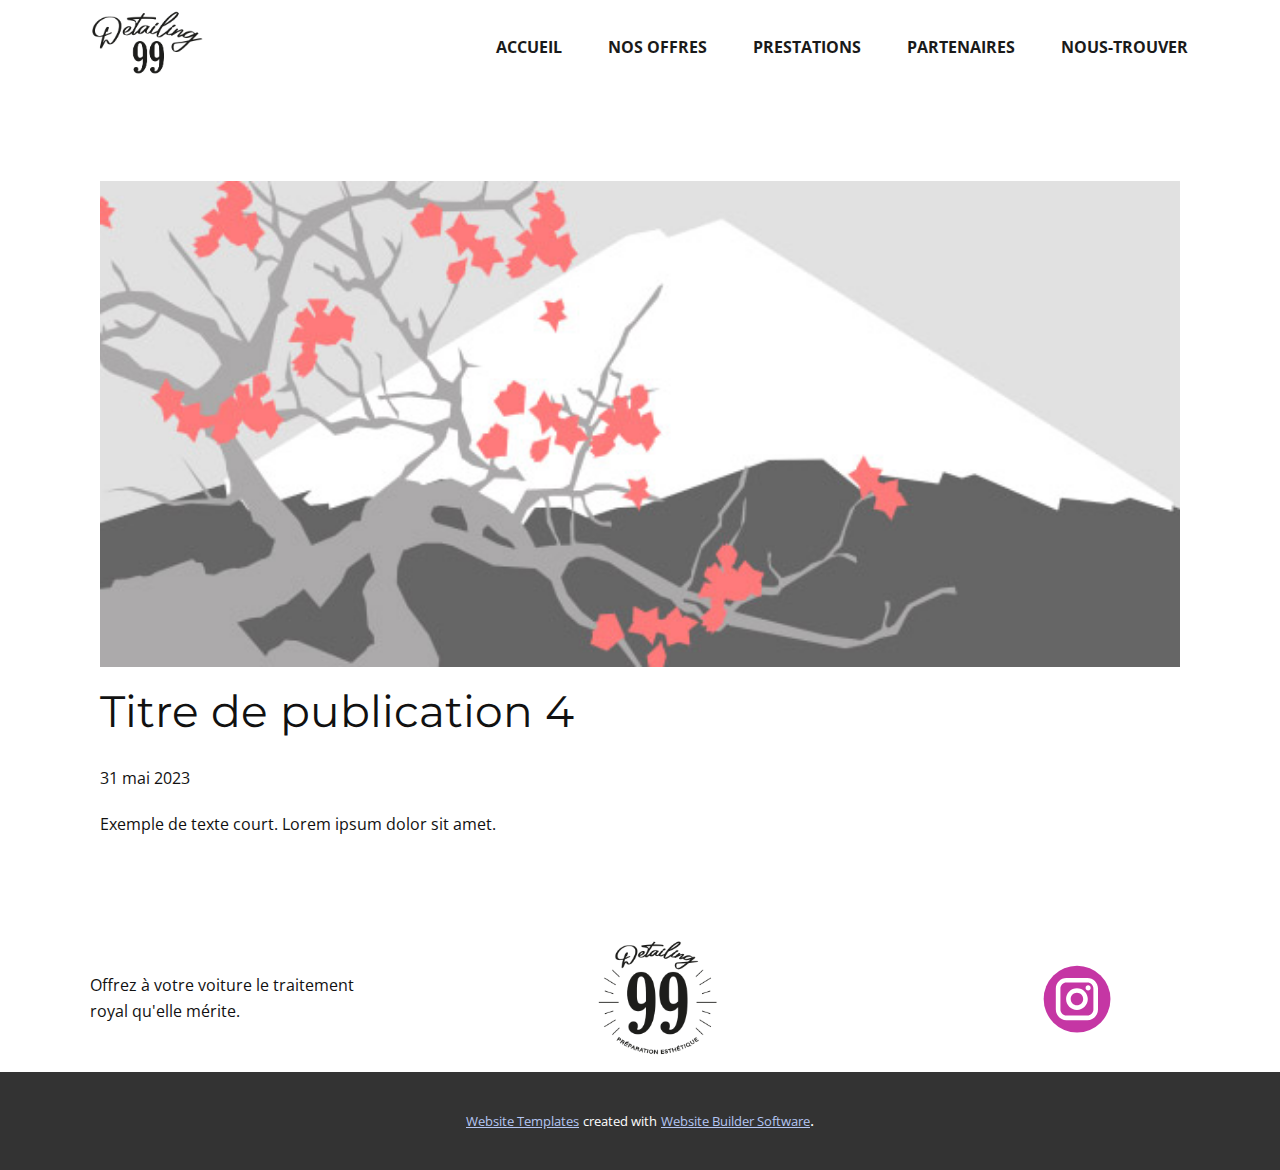
<file: blog/publication-3.html>
<!DOCTYPE html>
<html style="font-size: 16px;" lang="fr"><head>
    <meta name="viewport" content="width=device-width, initial-scale=1.0">
    <meta charset="utf-8">
    <meta name="keywords" content="Titre de publication 1">
    <meta name="description" content="">
    <title>Titre de publication 4</title>
    <link rel="stylesheet" href="../nicepage.css" media="screen">
<link rel="stylesheet" href="../Post-Template.css" media="screen">
    <script class="u-script" type="text/javascript" src="../jquery.js" defer=""></script>
    <script class="u-script" type="text/javascript" src="../nicepage.js" defer=""></script>
    <meta name="generator" content="Nicepage 5.10.10, nicepage.com">
    <link id="u-theme-google-font" rel="stylesheet" href="https://fonts.googleapis.com/css?family=Montserrat:100,100i,200,200i,300,300i,400,400i,500,500i,600,600i,700,700i,800,800i,900,900i|Open+Sans:300,300i,400,400i,500,500i,600,600i,700,700i,800,800i">
    
    
    <script type="application/ld+json">{
		"@context": "http://schema.org",
		"@type": "Organization",
		"name": "99DETAILING",
		"logo": "images/ecriture.png",
		"sameAs": [
				"https://www.instagram.com/99detailing_/"
		]
}</script>
    <meta name="theme-color" content="#3151aa">
  <meta data-intl-tel-input-cdn-path="intlTelInput/"></head>
  <body class="u-body u-xl-mode" data-lang="fr"><header class="u-clearfix u-header" id="sec-5a30"><div class="u-clearfix u-sheet u-sheet-1">
        <a href="../Accueil.html" class="u-image u-logo u-image-1" data-image-width="618" data-image-height="352" title="Accueil">
          <img src="../images/ecriture.png" class="u-logo-image u-logo-image-1">
        </a>
        <nav class="u-menu u-menu-one-level u-offcanvas u-menu-1" data-responsive-from="MD" data-position="">
          <div class="menu-collapse" style="font-size: 1rem; letter-spacing: 0px; font-weight: 700; text-transform: uppercase;">
            <a class="u-button-style u-custom-active-border-color u-custom-border u-custom-border-color u-custom-borders u-custom-hover-border-color u-custom-left-right-menu-spacing u-custom-padding-bottom u-custom-text-active-color u-custom-text-color u-custom-text-hover-color u-custom-top-bottom-menu-spacing u-nav-link u-text-active-palette-1-base u-text-hover-palette-2-base" href="#">
              <svg class="u-svg-link" viewBox="0 0 24 24"><use xmlns:xlink="http://www.w3.org/1999/xlink" xlink:href="#menu-hamburger"></use></svg>
              <svg class="u-svg-content" version="1.1" id="menu-hamburger" viewBox="0 0 16 16" x="0px" y="0px" xmlns:xlink="http://www.w3.org/1999/xlink" xmlns="http://www.w3.org/2000/svg"><g><rect y="1" width="16" height="2"></rect><rect y="7" width="16" height="2"></rect><rect y="13" width="16" height="2"></rect>
</g></svg>
            </a>
          </div>
          <div class="u-custom-menu u-nav-container">
            <ul class="u-nav u-spacing-2 u-unstyled u-nav-1"><li class="u-nav-item"><a class="u-border-2 u-border-active-grey-90 u-border-hover-grey-50 u-button-style u-nav-link u-text-active-grey-90 u-text-grey-90 u-text-hover-grey-90" href="../Accueil.html" style="padding: 10px 20px;">Accueil</a>
</li><li class="u-nav-item"><a class="u-border-2 u-border-active-grey-90 u-border-hover-grey-50 u-button-style u-nav-link u-text-active-grey-90 u-text-grey-90 u-text-hover-grey-90" href="../Nos-offres.html" style="padding: 10px 20px;">Nos offres</a>
</li><li class="u-nav-item"><a class="u-border-2 u-border-active-grey-90 u-border-hover-grey-50 u-button-style u-nav-link u-text-active-grey-90 u-text-grey-90 u-text-hover-grey-90" href="../PRESTATIONS.html" style="padding: 10px 20px;">PRESTATIONS</a>
</li><li class="u-nav-item"><a class="u-border-2 u-border-active-grey-90 u-border-hover-grey-50 u-button-style u-nav-link u-text-active-grey-90 u-text-grey-90 u-text-hover-grey-90" href="../PARTENAIRES.html" style="padding: 10px 20px;">PARTENAIRES</a>
</li><li class="u-nav-item"><a class="u-border-2 u-border-active-grey-90 u-border-hover-grey-50 u-button-style u-nav-link u-text-active-grey-90 u-text-grey-90 u-text-hover-grey-90" href="../NOUS-TROUVER.html" style="padding: 10px 20px;">NOUS-TROUVER</a>
</li></ul>
          </div>
          <div class="u-custom-menu u-nav-container-collapse">
            <div class="u-black u-container-style u-inner-container-layout u-opacity u-opacity-95 u-sidenav">
              <div class="u-inner-container-layout u-sidenav-overflow">
                <div class="u-menu-close"></div>
                <ul class="u-align-center u-nav u-popupmenu-items u-unstyled u-nav-2"><li class="u-nav-item"><a class="u-button-style u-nav-link" href="../Accueil.html">Accueil</a>
</li><li class="u-nav-item"><a class="u-button-style u-nav-link" href="../Nos-offres.html">Nos offres</a>
</li><li class="u-nav-item"><a class="u-button-style u-nav-link" href="../PRESTATIONS.html">PRESTATIONS</a>
</li><li class="u-nav-item"><a class="u-button-style u-nav-link" href="../PARTENAIRES.html">PARTENAIRES</a>
</li><li class="u-nav-item"><a class="u-button-style u-nav-link" href="../NOUS-TROUVER.html">NOUS-TROUVER</a>
</li></ul>
              </div>
            </div>
            <div class="u-black u-menu-overlay u-opacity u-opacity-70"></div>
          </div>
        </nav>
      </div></header>
    <section class="u-align-center u-clearfix u-section-1" id="sec-0ce1">
      <div class="u-clearfix u-sheet u-valign-middle-md u-valign-middle-sm u-valign-middle-xs u-sheet-1"><!--post_details--><!--post_details_options_json--><!--{"source":""}--><!--/post_details_options_json--><!--blog_post-->
        <div class="u-container-style u-expanded-width u-post-details u-post-details-1">
          <div class="u-container-layout u-valign-middle u-container-layout-1"><!--blog_post_image-->
            <img alt="" class="u-blog-control u-expanded-width u-image u-image-default u-image-1" src="../images/0fd3416c.jpeg"><!--/blog_post_image--><!--blog_post_header-->
            <h2 class="u-blog-control u-text u-text-1">Titre de publication 4</h2><!--/blog_post_header--><!--blog_post_metadata-->
            <div class="u-blog-control u-metadata u-metadata-1"><!--blog_post_metadata_date-->
              <span class="u-meta-date u-meta-icon">31 mai 2023</span><!--/blog_post_metadata_date--><!--blog_post_metadata_category-->
              <!--/blog_post_metadata_category--><!--blog_post_metadata_comments-->
              <!--/blog_post_metadata_comments-->
            </div><!--/blog_post_metadata--><!--blog_post_content-->
            <div class="u-align-justify u-blog-control u-post-content u-text u-text-2 fr-view">
  Exemple de texte court. Lorem ipsum dolor sit amet.
  </div><!--/blog_post_content-->
          </div>
        </div><!--/blog_post--><!--/post_details-->
      </div>
    </section>
    
    
    <footer class="u-border-3 u-border-white u-clearfix u-footer u-white" id="sec-6363"><div class="u-clearfix u-sheet u-sheet-1">
        <div class="u-clearfix u-gutter-30 u-layout-wrap u-layout-wrap-1">
          <div class="u-gutter-0 u-layout">
            <div class="u-layout-row">
              <div class="u-align-center-sm u-align-center-xs u-align-left-md u-align-left-xl u-container-style u-layout-cell u-left-cell u-size-20 u-size-30-md u-layout-cell-1">
                <div class="u-container-layout u-valign-middle u-container-layout-1"><!--position-->
                  <div data-position="" class="u-position u-position-1"><!--block-->
                    <div class="u-block">
                      <div class="u-block-container u-clearfix"><!--block_header-->
                        <h5 class="u-block-header u-text"><!--block_header_content--><!--/block_header_content--></h5><!--/block_header--><!--block_content-->
                        <div class="u-block-content u-text"><!--block_content_content--> Offrez à votre voiture le traitement royal qu'elle mérite.<!--/block_content_content--></div><!--/block_content-->
                      </div>
                    </div><!--/block-->
                  </div><!--/position-->
                </div>
              </div>
              <div class="u-align-center-sm u-align-right-md u-container-style u-layout-cell u-size-20 u-size-30-md u-layout-cell-2">
                <div class="u-container-layout u-valign-middle u-container-layout-2">
                  <a href="../Accueil.html" class="u-image u-logo u-image-1" data-image-width="370" data-image-height="354">
                    <img src="../images/LogoVF.png" class="u-logo-image u-logo-image-1">
                  </a>
                </div>
              </div>
              <div class="u-align-center-sm u-align-center-xs u-align-left-md u-align-right-lg u-align-right-xl u-container-style u-layout-cell u-right-cell u-size-20 u-size-30-md u-white u-layout-cell-3">
                <div class="u-border-3 u-border-white u-container-layout u-valign-middle u-container-layout-3">
                  <div class="u-social-icons u-spacing-10 u-social-icons-1">
                    <a class="u-social-url" title="instagram" target="_blank" href="https://www.instagram.com/99detailing_/"><span class="u-icon u-social-icon u-social-instagram u-icon-1"><svg class="u-svg-link" preserveAspectRatio="xMidYMin slice" viewBox="0 0 112 112" style=""><use xmlns:xlink="http://www.w3.org/1999/xlink" xlink:href="#svg-7ba7"></use></svg><svg class="u-svg-content" viewBox="0 0 112 112" x="0" y="0" id="svg-7ba7"><circle fill="currentColor" cx="56.1" cy="56.1" r="55"></circle><path fill="#FFFFFF" d="M55.9,38.2c-9.9,0-17.9,8-17.9,17.9C38,66,46,74,55.9,74c9.9,0,17.9-8,17.9-17.9C73.8,46.2,65.8,38.2,55.9,38.2
      z M55.9,66.4c-5.7,0-10.3-4.6-10.3-10.3c-0.1-5.7,4.6-10.3,10.3-10.3c5.7,0,10.3,4.6,10.3,10.3C66.2,61.8,61.6,66.4,55.9,66.4z"></path><path fill="#FFFFFF" d="M74.3,33.5c-2.3,0-4.2,1.9-4.2,4.2s1.9,4.2,4.2,4.2s4.2-1.9,4.2-4.2S76.6,33.5,74.3,33.5z"></path><path fill="#FFFFFF" d="M73.1,21.3H38.6c-9.7,0-17.5,7.9-17.5,17.5v34.5c0,9.7,7.9,17.6,17.5,17.6h34.5c9.7,0,17.5-7.9,17.5-17.5V38.8
      C90.6,29.1,82.7,21.3,73.1,21.3z M83,73.3c0,5.5-4.5,9.9-9.9,9.9H38.6c-5.5,0-9.9-4.5-9.9-9.9V38.8c0-5.5,4.5-9.9,9.9-9.9h34.5
      c5.5,0,9.9,4.5,9.9,9.9V73.3z"></path></svg></span>
                    </a>
                  </div>
                </div>
              </div>
            </div>
          </div>
        </div>
      </div></footer>
    <section class="u-backlink u-clearfix u-grey-80">
      <a class="u-link" href="https://nicepage.com/website-templates" target="_blank">
        <span>Website Templates</span>
      </a>
      <p class="u-text">
        <span>created with</span>
      </p>
      <a class="u-link" href="" target="_blank">
        <span>Website Builder Software</span>
      </a>. 
    </section>
  
</body></html>
</file>
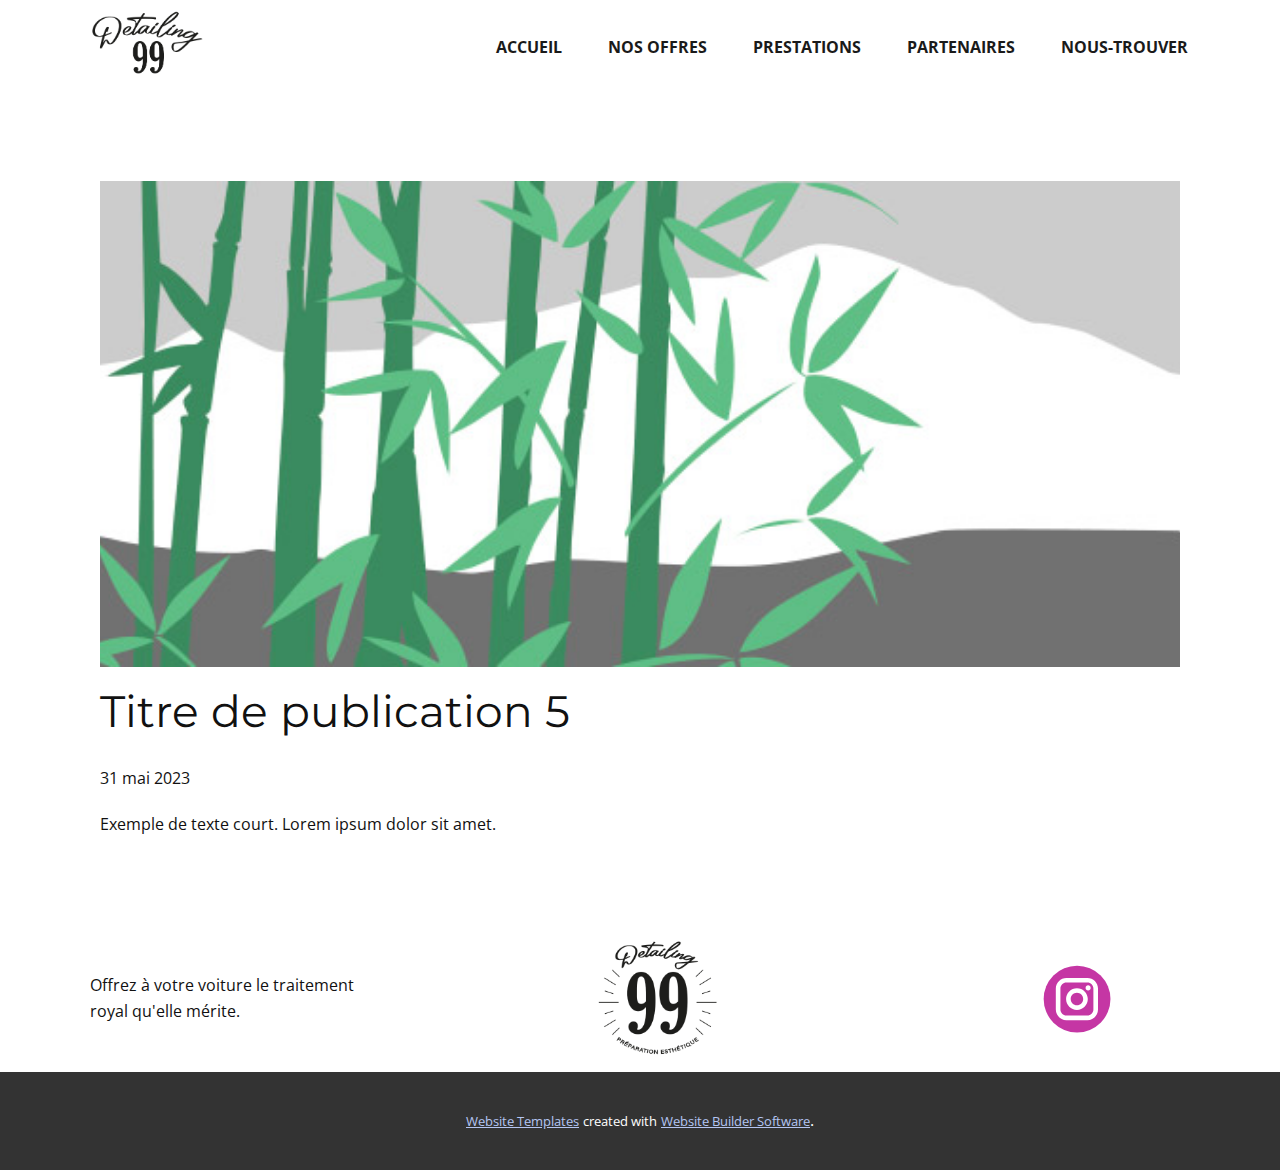
<file: blog/publication-4.html>
<!DOCTYPE html>
<html style="font-size: 16px;" lang="fr"><head>
    <meta name="viewport" content="width=device-width, initial-scale=1.0">
    <meta charset="utf-8">
    <meta name="keywords" content="Titre de publication 1">
    <meta name="description" content="">
    <title>Titre de publication 5</title>
    <link rel="stylesheet" href="../nicepage.css" media="screen">
<link rel="stylesheet" href="../Post-Template.css" media="screen">
    <script class="u-script" type="text/javascript" src="../jquery.js" defer=""></script>
    <script class="u-script" type="text/javascript" src="../nicepage.js" defer=""></script>
    <meta name="generator" content="Nicepage 5.10.10, nicepage.com">
    <link id="u-theme-google-font" rel="stylesheet" href="https://fonts.googleapis.com/css?family=Montserrat:100,100i,200,200i,300,300i,400,400i,500,500i,600,600i,700,700i,800,800i,900,900i|Open+Sans:300,300i,400,400i,500,500i,600,600i,700,700i,800,800i">
    
    
    <script type="application/ld+json">{
		"@context": "http://schema.org",
		"@type": "Organization",
		"name": "99DETAILING",
		"logo": "images/ecriture.png",
		"sameAs": [
				"https://www.instagram.com/99detailing_/"
		]
}</script>
    <meta name="theme-color" content="#3151aa">
  <meta data-intl-tel-input-cdn-path="intlTelInput/"></head>
  <body class="u-body u-xl-mode" data-lang="fr"><header class="u-clearfix u-header" id="sec-5a30"><div class="u-clearfix u-sheet u-sheet-1">
        <a href="../Accueil.html" class="u-image u-logo u-image-1" data-image-width="618" data-image-height="352" title="Accueil">
          <img src="../images/ecriture.png" class="u-logo-image u-logo-image-1">
        </a>
        <nav class="u-menu u-menu-one-level u-offcanvas u-menu-1" data-responsive-from="MD" data-position="">
          <div class="menu-collapse" style="font-size: 1rem; letter-spacing: 0px; font-weight: 700; text-transform: uppercase;">
            <a class="u-button-style u-custom-active-border-color u-custom-border u-custom-border-color u-custom-borders u-custom-hover-border-color u-custom-left-right-menu-spacing u-custom-padding-bottom u-custom-text-active-color u-custom-text-color u-custom-text-hover-color u-custom-top-bottom-menu-spacing u-nav-link u-text-active-palette-1-base u-text-hover-palette-2-base" href="#">
              <svg class="u-svg-link" viewBox="0 0 24 24"><use xmlns:xlink="http://www.w3.org/1999/xlink" xlink:href="#menu-hamburger"></use></svg>
              <svg class="u-svg-content" version="1.1" id="menu-hamburger" viewBox="0 0 16 16" x="0px" y="0px" xmlns:xlink="http://www.w3.org/1999/xlink" xmlns="http://www.w3.org/2000/svg"><g><rect y="1" width="16" height="2"></rect><rect y="7" width="16" height="2"></rect><rect y="13" width="16" height="2"></rect>
</g></svg>
            </a>
          </div>
          <div class="u-custom-menu u-nav-container">
            <ul class="u-nav u-spacing-2 u-unstyled u-nav-1"><li class="u-nav-item"><a class="u-border-2 u-border-active-grey-90 u-border-hover-grey-50 u-button-style u-nav-link u-text-active-grey-90 u-text-grey-90 u-text-hover-grey-90" href="../Accueil.html" style="padding: 10px 20px;">Accueil</a>
</li><li class="u-nav-item"><a class="u-border-2 u-border-active-grey-90 u-border-hover-grey-50 u-button-style u-nav-link u-text-active-grey-90 u-text-grey-90 u-text-hover-grey-90" href="../Nos-offres.html" style="padding: 10px 20px;">Nos offres</a>
</li><li class="u-nav-item"><a class="u-border-2 u-border-active-grey-90 u-border-hover-grey-50 u-button-style u-nav-link u-text-active-grey-90 u-text-grey-90 u-text-hover-grey-90" href="../PRESTATIONS.html" style="padding: 10px 20px;">PRESTATIONS</a>
</li><li class="u-nav-item"><a class="u-border-2 u-border-active-grey-90 u-border-hover-grey-50 u-button-style u-nav-link u-text-active-grey-90 u-text-grey-90 u-text-hover-grey-90" href="../PARTENAIRES.html" style="padding: 10px 20px;">PARTENAIRES</a>
</li><li class="u-nav-item"><a class="u-border-2 u-border-active-grey-90 u-border-hover-grey-50 u-button-style u-nav-link u-text-active-grey-90 u-text-grey-90 u-text-hover-grey-90" href="../NOUS-TROUVER.html" style="padding: 10px 20px;">NOUS-TROUVER</a>
</li></ul>
          </div>
          <div class="u-custom-menu u-nav-container-collapse">
            <div class="u-black u-container-style u-inner-container-layout u-opacity u-opacity-95 u-sidenav">
              <div class="u-inner-container-layout u-sidenav-overflow">
                <div class="u-menu-close"></div>
                <ul class="u-align-center u-nav u-popupmenu-items u-unstyled u-nav-2"><li class="u-nav-item"><a class="u-button-style u-nav-link" href="../Accueil.html">Accueil</a>
</li><li class="u-nav-item"><a class="u-button-style u-nav-link" href="../Nos-offres.html">Nos offres</a>
</li><li class="u-nav-item"><a class="u-button-style u-nav-link" href="../PRESTATIONS.html">PRESTATIONS</a>
</li><li class="u-nav-item"><a class="u-button-style u-nav-link" href="../PARTENAIRES.html">PARTENAIRES</a>
</li><li class="u-nav-item"><a class="u-button-style u-nav-link" href="../NOUS-TROUVER.html">NOUS-TROUVER</a>
</li></ul>
              </div>
            </div>
            <div class="u-black u-menu-overlay u-opacity u-opacity-70"></div>
          </div>
        </nav>
      </div></header>
    <section class="u-align-center u-clearfix u-section-1" id="sec-0ce1">
      <div class="u-clearfix u-sheet u-valign-middle-md u-valign-middle-sm u-valign-middle-xs u-sheet-1"><!--post_details--><!--post_details_options_json--><!--{"source":""}--><!--/post_details_options_json--><!--blog_post-->
        <div class="u-container-style u-expanded-width u-post-details u-post-details-1">
          <div class="u-container-layout u-valign-middle u-container-layout-1"><!--blog_post_image-->
            <img alt="" class="u-blog-control u-expanded-width u-image u-image-default u-image-1" src="../images/68f64b9d.jpeg"><!--/blog_post_image--><!--blog_post_header-->
            <h2 class="u-blog-control u-text u-text-1">Titre de publication 5</h2><!--/blog_post_header--><!--blog_post_metadata-->
            <div class="u-blog-control u-metadata u-metadata-1"><!--blog_post_metadata_date-->
              <span class="u-meta-date u-meta-icon">31 mai 2023</span><!--/blog_post_metadata_date--><!--blog_post_metadata_category-->
              <!--/blog_post_metadata_category--><!--blog_post_metadata_comments-->
              <!--/blog_post_metadata_comments-->
            </div><!--/blog_post_metadata--><!--blog_post_content-->
            <div class="u-align-justify u-blog-control u-post-content u-text u-text-2 fr-view">
  Exemple de texte court. Lorem ipsum dolor sit amet.
  </div><!--/blog_post_content-->
          </div>
        </div><!--/blog_post--><!--/post_details-->
      </div>
    </section>
    
    
    <footer class="u-border-3 u-border-white u-clearfix u-footer u-white" id="sec-6363"><div class="u-clearfix u-sheet u-sheet-1">
        <div class="u-clearfix u-gutter-30 u-layout-wrap u-layout-wrap-1">
          <div class="u-gutter-0 u-layout">
            <div class="u-layout-row">
              <div class="u-align-center-sm u-align-center-xs u-align-left-md u-align-left-xl u-container-style u-layout-cell u-left-cell u-size-20 u-size-30-md u-layout-cell-1">
                <div class="u-container-layout u-valign-middle u-container-layout-1"><!--position-->
                  <div data-position="" class="u-position u-position-1"><!--block-->
                    <div class="u-block">
                      <div class="u-block-container u-clearfix"><!--block_header-->
                        <h5 class="u-block-header u-text"><!--block_header_content--><!--/block_header_content--></h5><!--/block_header--><!--block_content-->
                        <div class="u-block-content u-text"><!--block_content_content--> Offrez à votre voiture le traitement royal qu'elle mérite.<!--/block_content_content--></div><!--/block_content-->
                      </div>
                    </div><!--/block-->
                  </div><!--/position-->
                </div>
              </div>
              <div class="u-align-center-sm u-align-right-md u-container-style u-layout-cell u-size-20 u-size-30-md u-layout-cell-2">
                <div class="u-container-layout u-valign-middle u-container-layout-2">
                  <a href="../Accueil.html" class="u-image u-logo u-image-1" data-image-width="370" data-image-height="354">
                    <img src="../images/LogoVF.png" class="u-logo-image u-logo-image-1">
                  </a>
                </div>
              </div>
              <div class="u-align-center-sm u-align-center-xs u-align-left-md u-align-right-lg u-align-right-xl u-container-style u-layout-cell u-right-cell u-size-20 u-size-30-md u-white u-layout-cell-3">
                <div class="u-border-3 u-border-white u-container-layout u-valign-middle u-container-layout-3">
                  <div class="u-social-icons u-spacing-10 u-social-icons-1">
                    <a class="u-social-url" title="instagram" target="_blank" href="https://www.instagram.com/99detailing_/"><span class="u-icon u-social-icon u-social-instagram u-icon-1"><svg class="u-svg-link" preserveAspectRatio="xMidYMin slice" viewBox="0 0 112 112" style=""><use xmlns:xlink="http://www.w3.org/1999/xlink" xlink:href="#svg-7ba7"></use></svg><svg class="u-svg-content" viewBox="0 0 112 112" x="0" y="0" id="svg-7ba7"><circle fill="currentColor" cx="56.1" cy="56.1" r="55"></circle><path fill="#FFFFFF" d="M55.9,38.2c-9.9,0-17.9,8-17.9,17.9C38,66,46,74,55.9,74c9.9,0,17.9-8,17.9-17.9C73.8,46.2,65.8,38.2,55.9,38.2
      z M55.9,66.4c-5.7,0-10.3-4.6-10.3-10.3c-0.1-5.7,4.6-10.3,10.3-10.3c5.7,0,10.3,4.6,10.3,10.3C66.2,61.8,61.6,66.4,55.9,66.4z"></path><path fill="#FFFFFF" d="M74.3,33.5c-2.3,0-4.2,1.9-4.2,4.2s1.9,4.2,4.2,4.2s4.2-1.9,4.2-4.2S76.6,33.5,74.3,33.5z"></path><path fill="#FFFFFF" d="M73.1,21.3H38.6c-9.7,0-17.5,7.9-17.5,17.5v34.5c0,9.7,7.9,17.6,17.5,17.6h34.5c9.7,0,17.5-7.9,17.5-17.5V38.8
      C90.6,29.1,82.7,21.3,73.1,21.3z M83,73.3c0,5.5-4.5,9.9-9.9,9.9H38.6c-5.5,0-9.9-4.5-9.9-9.9V38.8c0-5.5,4.5-9.9,9.9-9.9h34.5
      c5.5,0,9.9,4.5,9.9,9.9V73.3z"></path></svg></span>
                    </a>
                  </div>
                </div>
              </div>
            </div>
          </div>
        </div>
      </div></footer>
    <section class="u-backlink u-clearfix u-grey-80">
      <a class="u-link" href="https://nicepage.com/website-templates" target="_blank">
        <span>Website Templates</span>
      </a>
      <p class="u-text">
        <span>created with</span>
      </p>
      <a class="u-link" href="" target="_blank">
        <span>Website Builder Software</span>
      </a>. 
    </section>
  
</body></html>
</file>
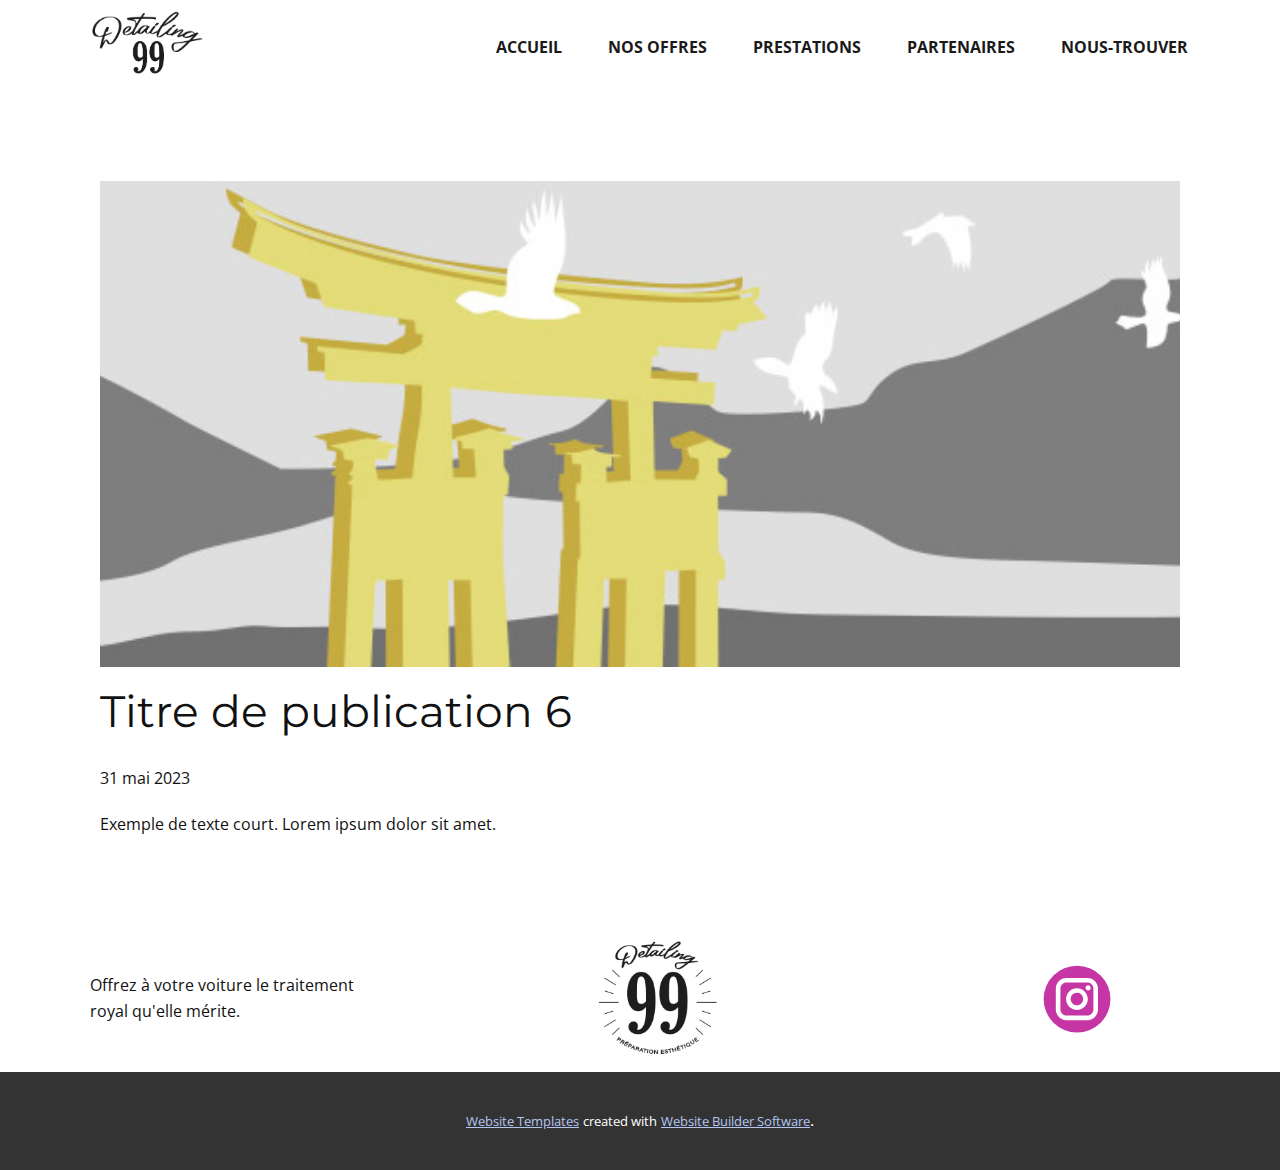
<file: blog/publication-5.html>
<!DOCTYPE html>
<html style="font-size: 16px;" lang="fr"><head>
    <meta name="viewport" content="width=device-width, initial-scale=1.0">
    <meta charset="utf-8">
    <meta name="keywords" content="Titre de publication 1">
    <meta name="description" content="">
    <title>Titre de publication 6</title>
    <link rel="stylesheet" href="../nicepage.css" media="screen">
<link rel="stylesheet" href="../Post-Template.css" media="screen">
    <script class="u-script" type="text/javascript" src="../jquery.js" defer=""></script>
    <script class="u-script" type="text/javascript" src="../nicepage.js" defer=""></script>
    <meta name="generator" content="Nicepage 5.10.10, nicepage.com">
    <link id="u-theme-google-font" rel="stylesheet" href="https://fonts.googleapis.com/css?family=Montserrat:100,100i,200,200i,300,300i,400,400i,500,500i,600,600i,700,700i,800,800i,900,900i|Open+Sans:300,300i,400,400i,500,500i,600,600i,700,700i,800,800i">
    
    
    <script type="application/ld+json">{
		"@context": "http://schema.org",
		"@type": "Organization",
		"name": "99DETAILING",
		"logo": "images/ecriture.png",
		"sameAs": [
				"https://www.instagram.com/99detailing_/"
		]
}</script>
    <meta name="theme-color" content="#3151aa">
  <meta data-intl-tel-input-cdn-path="intlTelInput/"></head>
  <body class="u-body u-xl-mode" data-lang="fr"><header class="u-clearfix u-header" id="sec-5a30"><div class="u-clearfix u-sheet u-sheet-1">
        <a href="../Accueil.html" class="u-image u-logo u-image-1" data-image-width="618" data-image-height="352" title="Accueil">
          <img src="../images/ecriture.png" class="u-logo-image u-logo-image-1">
        </a>
        <nav class="u-menu u-menu-one-level u-offcanvas u-menu-1" data-responsive-from="MD" data-position="">
          <div class="menu-collapse" style="font-size: 1rem; letter-spacing: 0px; font-weight: 700; text-transform: uppercase;">
            <a class="u-button-style u-custom-active-border-color u-custom-border u-custom-border-color u-custom-borders u-custom-hover-border-color u-custom-left-right-menu-spacing u-custom-padding-bottom u-custom-text-active-color u-custom-text-color u-custom-text-hover-color u-custom-top-bottom-menu-spacing u-nav-link u-text-active-palette-1-base u-text-hover-palette-2-base" href="#">
              <svg class="u-svg-link" viewBox="0 0 24 24"><use xmlns:xlink="http://www.w3.org/1999/xlink" xlink:href="#menu-hamburger"></use></svg>
              <svg class="u-svg-content" version="1.1" id="menu-hamburger" viewBox="0 0 16 16" x="0px" y="0px" xmlns:xlink="http://www.w3.org/1999/xlink" xmlns="http://www.w3.org/2000/svg"><g><rect y="1" width="16" height="2"></rect><rect y="7" width="16" height="2"></rect><rect y="13" width="16" height="2"></rect>
</g></svg>
            </a>
          </div>
          <div class="u-custom-menu u-nav-container">
            <ul class="u-nav u-spacing-2 u-unstyled u-nav-1"><li class="u-nav-item"><a class="u-border-2 u-border-active-grey-90 u-border-hover-grey-50 u-button-style u-nav-link u-text-active-grey-90 u-text-grey-90 u-text-hover-grey-90" href="../Accueil.html" style="padding: 10px 20px;">Accueil</a>
</li><li class="u-nav-item"><a class="u-border-2 u-border-active-grey-90 u-border-hover-grey-50 u-button-style u-nav-link u-text-active-grey-90 u-text-grey-90 u-text-hover-grey-90" href="../Nos-offres.html" style="padding: 10px 20px;">Nos offres</a>
</li><li class="u-nav-item"><a class="u-border-2 u-border-active-grey-90 u-border-hover-grey-50 u-button-style u-nav-link u-text-active-grey-90 u-text-grey-90 u-text-hover-grey-90" href="../PRESTATIONS.html" style="padding: 10px 20px;">PRESTATIONS</a>
</li><li class="u-nav-item"><a class="u-border-2 u-border-active-grey-90 u-border-hover-grey-50 u-button-style u-nav-link u-text-active-grey-90 u-text-grey-90 u-text-hover-grey-90" href="../PARTENAIRES.html" style="padding: 10px 20px;">PARTENAIRES</a>
</li><li class="u-nav-item"><a class="u-border-2 u-border-active-grey-90 u-border-hover-grey-50 u-button-style u-nav-link u-text-active-grey-90 u-text-grey-90 u-text-hover-grey-90" href="../NOUS-TROUVER.html" style="padding: 10px 20px;">NOUS-TROUVER</a>
</li></ul>
          </div>
          <div class="u-custom-menu u-nav-container-collapse">
            <div class="u-black u-container-style u-inner-container-layout u-opacity u-opacity-95 u-sidenav">
              <div class="u-inner-container-layout u-sidenav-overflow">
                <div class="u-menu-close"></div>
                <ul class="u-align-center u-nav u-popupmenu-items u-unstyled u-nav-2"><li class="u-nav-item"><a class="u-button-style u-nav-link" href="../Accueil.html">Accueil</a>
</li><li class="u-nav-item"><a class="u-button-style u-nav-link" href="../Nos-offres.html">Nos offres</a>
</li><li class="u-nav-item"><a class="u-button-style u-nav-link" href="../PRESTATIONS.html">PRESTATIONS</a>
</li><li class="u-nav-item"><a class="u-button-style u-nav-link" href="../PARTENAIRES.html">PARTENAIRES</a>
</li><li class="u-nav-item"><a class="u-button-style u-nav-link" href="../NOUS-TROUVER.html">NOUS-TROUVER</a>
</li></ul>
              </div>
            </div>
            <div class="u-black u-menu-overlay u-opacity u-opacity-70"></div>
          </div>
        </nav>
      </div></header>
    <section class="u-align-center u-clearfix u-section-1" id="sec-0ce1">
      <div class="u-clearfix u-sheet u-valign-middle-md u-valign-middle-sm u-valign-middle-xs u-sheet-1"><!--post_details--><!--post_details_options_json--><!--{"source":""}--><!--/post_details_options_json--><!--blog_post-->
        <div class="u-container-style u-expanded-width u-post-details u-post-details-1">
          <div class="u-container-layout u-valign-middle u-container-layout-1"><!--blog_post_image-->
            <img alt="" class="u-blog-control u-expanded-width u-image u-image-default u-image-1" src="../images/8ad73f3c.jpeg"><!--/blog_post_image--><!--blog_post_header-->
            <h2 class="u-blog-control u-text u-text-1">Titre de publication 6</h2><!--/blog_post_header--><!--blog_post_metadata-->
            <div class="u-blog-control u-metadata u-metadata-1"><!--blog_post_metadata_date-->
              <span class="u-meta-date u-meta-icon">31 mai 2023</span><!--/blog_post_metadata_date--><!--blog_post_metadata_category-->
              <!--/blog_post_metadata_category--><!--blog_post_metadata_comments-->
              <!--/blog_post_metadata_comments-->
            </div><!--/blog_post_metadata--><!--blog_post_content-->
            <div class="u-align-justify u-blog-control u-post-content u-text u-text-2 fr-view">
  Exemple de texte court. Lorem ipsum dolor sit amet.
  </div><!--/blog_post_content-->
          </div>
        </div><!--/blog_post--><!--/post_details-->
      </div>
    </section>
    
    
    <footer class="u-border-3 u-border-white u-clearfix u-footer u-white" id="sec-6363"><div class="u-clearfix u-sheet u-sheet-1">
        <div class="u-clearfix u-gutter-30 u-layout-wrap u-layout-wrap-1">
          <div class="u-gutter-0 u-layout">
            <div class="u-layout-row">
              <div class="u-align-center-sm u-align-center-xs u-align-left-md u-align-left-xl u-container-style u-layout-cell u-left-cell u-size-20 u-size-30-md u-layout-cell-1">
                <div class="u-container-layout u-valign-middle u-container-layout-1"><!--position-->
                  <div data-position="" class="u-position u-position-1"><!--block-->
                    <div class="u-block">
                      <div class="u-block-container u-clearfix"><!--block_header-->
                        <h5 class="u-block-header u-text"><!--block_header_content--><!--/block_header_content--></h5><!--/block_header--><!--block_content-->
                        <div class="u-block-content u-text"><!--block_content_content--> Offrez à votre voiture le traitement royal qu'elle mérite.<!--/block_content_content--></div><!--/block_content-->
                      </div>
                    </div><!--/block-->
                  </div><!--/position-->
                </div>
              </div>
              <div class="u-align-center-sm u-align-right-md u-container-style u-layout-cell u-size-20 u-size-30-md u-layout-cell-2">
                <div class="u-container-layout u-valign-middle u-container-layout-2">
                  <a href="../Accueil.html" class="u-image u-logo u-image-1" data-image-width="370" data-image-height="354">
                    <img src="../images/LogoVF.png" class="u-logo-image u-logo-image-1">
                  </a>
                </div>
              </div>
              <div class="u-align-center-sm u-align-center-xs u-align-left-md u-align-right-lg u-align-right-xl u-container-style u-layout-cell u-right-cell u-size-20 u-size-30-md u-white u-layout-cell-3">
                <div class="u-border-3 u-border-white u-container-layout u-valign-middle u-container-layout-3">
                  <div class="u-social-icons u-spacing-10 u-social-icons-1">
                    <a class="u-social-url" title="instagram" target="_blank" href="https://www.instagram.com/99detailing_/"><span class="u-icon u-social-icon u-social-instagram u-icon-1"><svg class="u-svg-link" preserveAspectRatio="xMidYMin slice" viewBox="0 0 112 112" style=""><use xmlns:xlink="http://www.w3.org/1999/xlink" xlink:href="#svg-7ba7"></use></svg><svg class="u-svg-content" viewBox="0 0 112 112" x="0" y="0" id="svg-7ba7"><circle fill="currentColor" cx="56.1" cy="56.1" r="55"></circle><path fill="#FFFFFF" d="M55.9,38.2c-9.9,0-17.9,8-17.9,17.9C38,66,46,74,55.9,74c9.9,0,17.9-8,17.9-17.9C73.8,46.2,65.8,38.2,55.9,38.2
      z M55.9,66.4c-5.7,0-10.3-4.6-10.3-10.3c-0.1-5.7,4.6-10.3,10.3-10.3c5.7,0,10.3,4.6,10.3,10.3C66.2,61.8,61.6,66.4,55.9,66.4z"></path><path fill="#FFFFFF" d="M74.3,33.5c-2.3,0-4.2,1.9-4.2,4.2s1.9,4.2,4.2,4.2s4.2-1.9,4.2-4.2S76.6,33.5,74.3,33.5z"></path><path fill="#FFFFFF" d="M73.1,21.3H38.6c-9.7,0-17.5,7.9-17.5,17.5v34.5c0,9.7,7.9,17.6,17.5,17.6h34.5c9.7,0,17.5-7.9,17.5-17.5V38.8
      C90.6,29.1,82.7,21.3,73.1,21.3z M83,73.3c0,5.5-4.5,9.9-9.9,9.9H38.6c-5.5,0-9.9-4.5-9.9-9.9V38.8c0-5.5,4.5-9.9,9.9-9.9h34.5
      c5.5,0,9.9,4.5,9.9,9.9V73.3z"></path></svg></span>
                    </a>
                  </div>
                </div>
              </div>
            </div>
          </div>
        </div>
      </div></footer>
    <section class="u-backlink u-clearfix u-grey-80">
      <a class="u-link" href="https://nicepage.com/website-templates" target="_blank">
        <span>Website Templates</span>
      </a>
      <p class="u-text">
        <span>created with</span>
      </p>
      <a class="u-link" href="" target="_blank">
        <span>Website Builder Software</span>
      </a>. 
    </section>
  
</body></html>
</file>
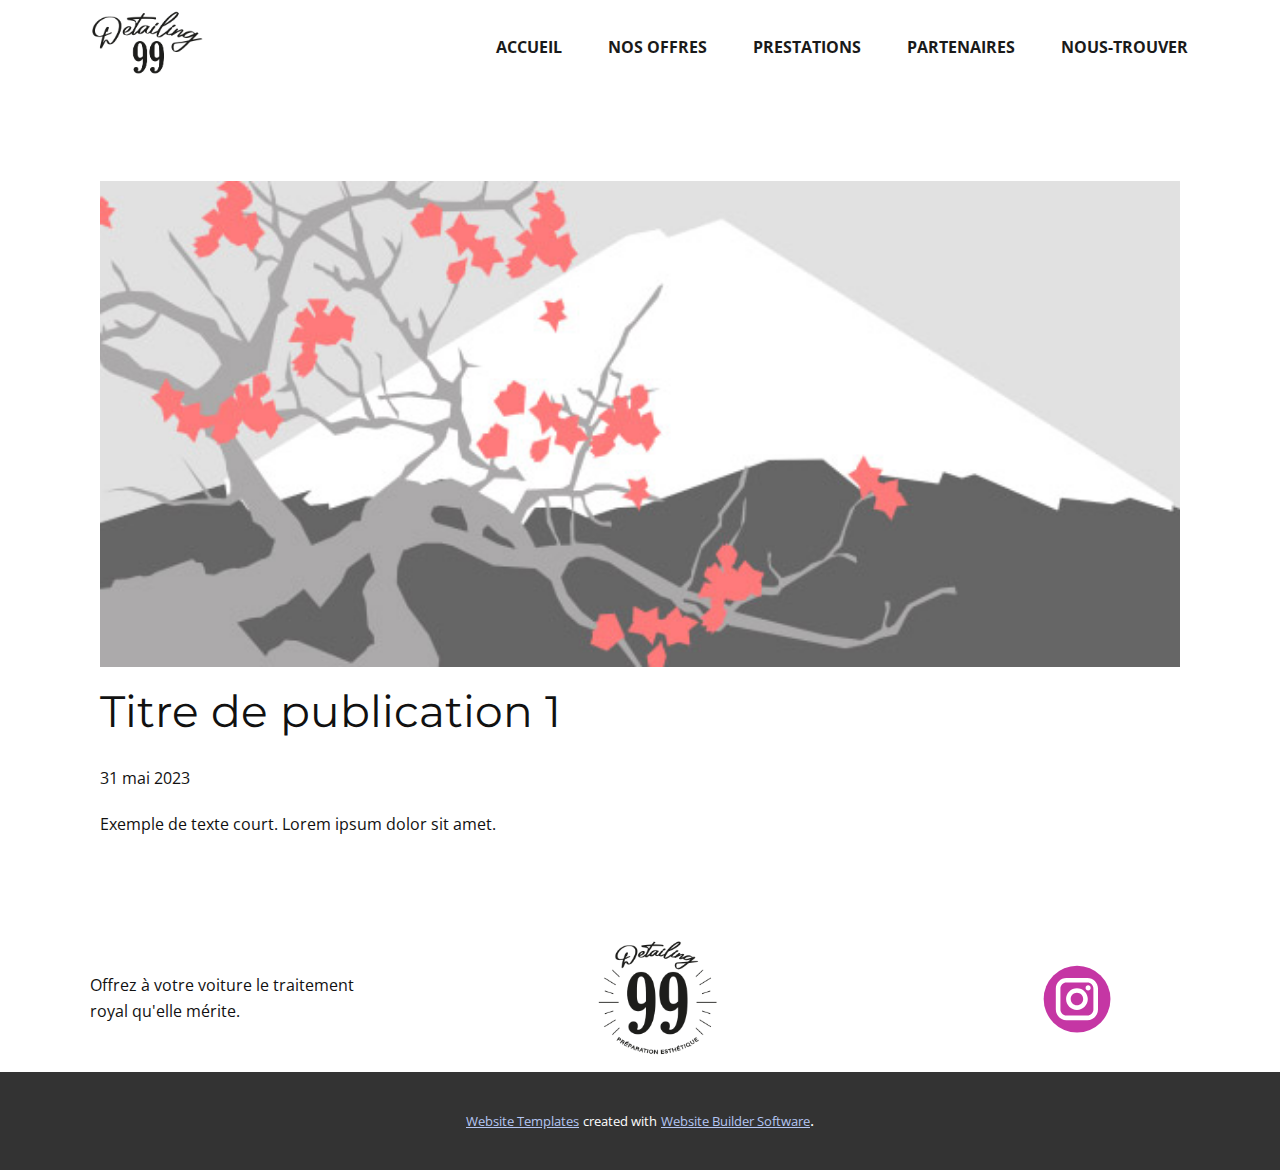
<file: blog/publication.html>
<!DOCTYPE html>
<html style="font-size: 16px;" lang="fr"><head>
    <meta name="viewport" content="width=device-width, initial-scale=1.0">
    <meta charset="utf-8">
    <meta name="keywords" content="Titre de publication 1">
    <meta name="description" content="">
    <title>Titre de publication 1</title>
    <link rel="stylesheet" href="../nicepage.css" media="screen">
<link rel="stylesheet" href="../Post-Template.css" media="screen">
    <script class="u-script" type="text/javascript" src="../jquery.js" defer=""></script>
    <script class="u-script" type="text/javascript" src="../nicepage.js" defer=""></script>
    <meta name="generator" content="Nicepage 5.10.10, nicepage.com">
    <link id="u-theme-google-font" rel="stylesheet" href="https://fonts.googleapis.com/css?family=Montserrat:100,100i,200,200i,300,300i,400,400i,500,500i,600,600i,700,700i,800,800i,900,900i|Open+Sans:300,300i,400,400i,500,500i,600,600i,700,700i,800,800i">
    
    
    <script type="application/ld+json">{
		"@context": "http://schema.org",
		"@type": "Organization",
		"name": "99DETAILING",
		"logo": "images/ecriture.png",
		"sameAs": [
				"https://www.instagram.com/99detailing_/"
		]
}</script>
    <meta name="theme-color" content="#3151aa">
  <meta data-intl-tel-input-cdn-path="intlTelInput/"></head>
  <body class="u-body u-xl-mode" data-lang="fr"><header class="u-clearfix u-header" id="sec-5a30"><div class="u-clearfix u-sheet u-sheet-1">
        <a href="../Accueil.html" class="u-image u-logo u-image-1" data-image-width="618" data-image-height="352" title="Accueil">
          <img src="../images/ecriture.png" class="u-logo-image u-logo-image-1">
        </a>
        <nav class="u-menu u-menu-one-level u-offcanvas u-menu-1" data-responsive-from="MD" data-position="">
          <div class="menu-collapse" style="font-size: 1rem; letter-spacing: 0px; font-weight: 700; text-transform: uppercase;">
            <a class="u-button-style u-custom-active-border-color u-custom-border u-custom-border-color u-custom-borders u-custom-hover-border-color u-custom-left-right-menu-spacing u-custom-padding-bottom u-custom-text-active-color u-custom-text-color u-custom-text-hover-color u-custom-top-bottom-menu-spacing u-nav-link u-text-active-palette-1-base u-text-hover-palette-2-base" href="#">
              <svg class="u-svg-link" viewBox="0 0 24 24"><use xmlns:xlink="http://www.w3.org/1999/xlink" xlink:href="#menu-hamburger"></use></svg>
              <svg class="u-svg-content" version="1.1" id="menu-hamburger" viewBox="0 0 16 16" x="0px" y="0px" xmlns:xlink="http://www.w3.org/1999/xlink" xmlns="http://www.w3.org/2000/svg"><g><rect y="1" width="16" height="2"></rect><rect y="7" width="16" height="2"></rect><rect y="13" width="16" height="2"></rect>
</g></svg>
            </a>
          </div>
          <div class="u-custom-menu u-nav-container">
            <ul class="u-nav u-spacing-2 u-unstyled u-nav-1"><li class="u-nav-item"><a class="u-border-2 u-border-active-grey-90 u-border-hover-grey-50 u-button-style u-nav-link u-text-active-grey-90 u-text-grey-90 u-text-hover-grey-90" href="../Accueil.html" style="padding: 10px 20px;">Accueil</a>
</li><li class="u-nav-item"><a class="u-border-2 u-border-active-grey-90 u-border-hover-grey-50 u-button-style u-nav-link u-text-active-grey-90 u-text-grey-90 u-text-hover-grey-90" href="../Nos-offres.html" style="padding: 10px 20px;">Nos offres</a>
</li><li class="u-nav-item"><a class="u-border-2 u-border-active-grey-90 u-border-hover-grey-50 u-button-style u-nav-link u-text-active-grey-90 u-text-grey-90 u-text-hover-grey-90" href="../PRESTATIONS.html" style="padding: 10px 20px;">PRESTATIONS</a>
</li><li class="u-nav-item"><a class="u-border-2 u-border-active-grey-90 u-border-hover-grey-50 u-button-style u-nav-link u-text-active-grey-90 u-text-grey-90 u-text-hover-grey-90" href="../PARTENAIRES.html" style="padding: 10px 20px;">PARTENAIRES</a>
</li><li class="u-nav-item"><a class="u-border-2 u-border-active-grey-90 u-border-hover-grey-50 u-button-style u-nav-link u-text-active-grey-90 u-text-grey-90 u-text-hover-grey-90" href="../NOUS-TROUVER.html" style="padding: 10px 20px;">NOUS-TROUVER</a>
</li></ul>
          </div>
          <div class="u-custom-menu u-nav-container-collapse">
            <div class="u-black u-container-style u-inner-container-layout u-opacity u-opacity-95 u-sidenav">
              <div class="u-inner-container-layout u-sidenav-overflow">
                <div class="u-menu-close"></div>
                <ul class="u-align-center u-nav u-popupmenu-items u-unstyled u-nav-2"><li class="u-nav-item"><a class="u-button-style u-nav-link" href="../Accueil.html">Accueil</a>
</li><li class="u-nav-item"><a class="u-button-style u-nav-link" href="../Nos-offres.html">Nos offres</a>
</li><li class="u-nav-item"><a class="u-button-style u-nav-link" href="../PRESTATIONS.html">PRESTATIONS</a>
</li><li class="u-nav-item"><a class="u-button-style u-nav-link" href="../PARTENAIRES.html">PARTENAIRES</a>
</li><li class="u-nav-item"><a class="u-button-style u-nav-link" href="../NOUS-TROUVER.html">NOUS-TROUVER</a>
</li></ul>
              </div>
            </div>
            <div class="u-black u-menu-overlay u-opacity u-opacity-70"></div>
          </div>
        </nav>
      </div></header>
    <section class="u-align-center u-clearfix u-section-1" id="sec-0ce1">
      <div class="u-clearfix u-sheet u-valign-middle-md u-valign-middle-sm u-valign-middle-xs u-sheet-1"><!--post_details--><!--post_details_options_json--><!--{"source":""}--><!--/post_details_options_json--><!--blog_post-->
        <div class="u-container-style u-expanded-width u-post-details u-post-details-1">
          <div class="u-container-layout u-valign-middle u-container-layout-1"><!--blog_post_image-->
            <img alt="" class="u-blog-control u-expanded-width u-image u-image-default u-image-1" src="../images/0fd3416c.jpeg"><!--/blog_post_image--><!--blog_post_header-->
            <h2 class="u-blog-control u-text u-text-1">Titre de publication 1</h2><!--/blog_post_header--><!--blog_post_metadata-->
            <div class="u-blog-control u-metadata u-metadata-1"><!--blog_post_metadata_date-->
              <span class="u-meta-date u-meta-icon">31 mai 2023</span><!--/blog_post_metadata_date--><!--blog_post_metadata_category-->
              <!--/blog_post_metadata_category--><!--blog_post_metadata_comments-->
              <!--/blog_post_metadata_comments-->
            </div><!--/blog_post_metadata--><!--blog_post_content-->
            <div class="u-align-justify u-blog-control u-post-content u-text u-text-2 fr-view">
  Exemple de texte court. Lorem ipsum dolor sit amet.
  </div><!--/blog_post_content-->
          </div>
        </div><!--/blog_post--><!--/post_details-->
      </div>
    </section>
    
    
    <footer class="u-border-3 u-border-white u-clearfix u-footer u-white" id="sec-6363"><div class="u-clearfix u-sheet u-sheet-1">
        <div class="u-clearfix u-gutter-30 u-layout-wrap u-layout-wrap-1">
          <div class="u-gutter-0 u-layout">
            <div class="u-layout-row">
              <div class="u-align-center-sm u-align-center-xs u-align-left-md u-align-left-xl u-container-style u-layout-cell u-left-cell u-size-20 u-size-30-md u-layout-cell-1">
                <div class="u-container-layout u-valign-middle u-container-layout-1"><!--position-->
                  <div data-position="" class="u-position u-position-1"><!--block-->
                    <div class="u-block">
                      <div class="u-block-container u-clearfix"><!--block_header-->
                        <h5 class="u-block-header u-text"><!--block_header_content--><!--/block_header_content--></h5><!--/block_header--><!--block_content-->
                        <div class="u-block-content u-text"><!--block_content_content--> Offrez à votre voiture le traitement royal qu'elle mérite.<!--/block_content_content--></div><!--/block_content-->
                      </div>
                    </div><!--/block-->
                  </div><!--/position-->
                </div>
              </div>
              <div class="u-align-center-sm u-align-right-md u-container-style u-layout-cell u-size-20 u-size-30-md u-layout-cell-2">
                <div class="u-container-layout u-valign-middle u-container-layout-2">
                  <a href="../Accueil.html" class="u-image u-logo u-image-1" data-image-width="370" data-image-height="354">
                    <img src="../images/LogoVF.png" class="u-logo-image u-logo-image-1">
                  </a>
                </div>
              </div>
              <div class="u-align-center-sm u-align-center-xs u-align-left-md u-align-right-lg u-align-right-xl u-container-style u-layout-cell u-right-cell u-size-20 u-size-30-md u-white u-layout-cell-3">
                <div class="u-border-3 u-border-white u-container-layout u-valign-middle u-container-layout-3">
                  <div class="u-social-icons u-spacing-10 u-social-icons-1">
                    <a class="u-social-url" title="instagram" target="_blank" href="https://www.instagram.com/99detailing_/"><span class="u-icon u-social-icon u-social-instagram u-icon-1"><svg class="u-svg-link" preserveAspectRatio="xMidYMin slice" viewBox="0 0 112 112" style=""><use xmlns:xlink="http://www.w3.org/1999/xlink" xlink:href="#svg-7ba7"></use></svg><svg class="u-svg-content" viewBox="0 0 112 112" x="0" y="0" id="svg-7ba7"><circle fill="currentColor" cx="56.1" cy="56.1" r="55"></circle><path fill="#FFFFFF" d="M55.9,38.2c-9.9,0-17.9,8-17.9,17.9C38,66,46,74,55.9,74c9.9,0,17.9-8,17.9-17.9C73.8,46.2,65.8,38.2,55.9,38.2
      z M55.9,66.4c-5.7,0-10.3-4.6-10.3-10.3c-0.1-5.7,4.6-10.3,10.3-10.3c5.7,0,10.3,4.6,10.3,10.3C66.2,61.8,61.6,66.4,55.9,66.4z"></path><path fill="#FFFFFF" d="M74.3,33.5c-2.3,0-4.2,1.9-4.2,4.2s1.9,4.2,4.2,4.2s4.2-1.9,4.2-4.2S76.6,33.5,74.3,33.5z"></path><path fill="#FFFFFF" d="M73.1,21.3H38.6c-9.7,0-17.5,7.9-17.5,17.5v34.5c0,9.7,7.9,17.6,17.5,17.6h34.5c9.7,0,17.5-7.9,17.5-17.5V38.8
      C90.6,29.1,82.7,21.3,73.1,21.3z M83,73.3c0,5.5-4.5,9.9-9.9,9.9H38.6c-5.5,0-9.9-4.5-9.9-9.9V38.8c0-5.5,4.5-9.9,9.9-9.9h34.5
      c5.5,0,9.9,4.5,9.9,9.9V73.3z"></path></svg></span>
                    </a>
                  </div>
                </div>
              </div>
            </div>
          </div>
        </div>
      </div></footer>
    <section class="u-backlink u-clearfix u-grey-80">
      <a class="u-link" href="https://nicepage.com/website-templates" target="_blank">
        <span>Website Templates</span>
      </a>
      <p class="u-text">
        <span>created with</span>
      </p>
      <a class="u-link" href="" target="_blank">
        <span>Website Builder Software</span>
      </a>. 
    </section>
  
</body></html>
</file>
